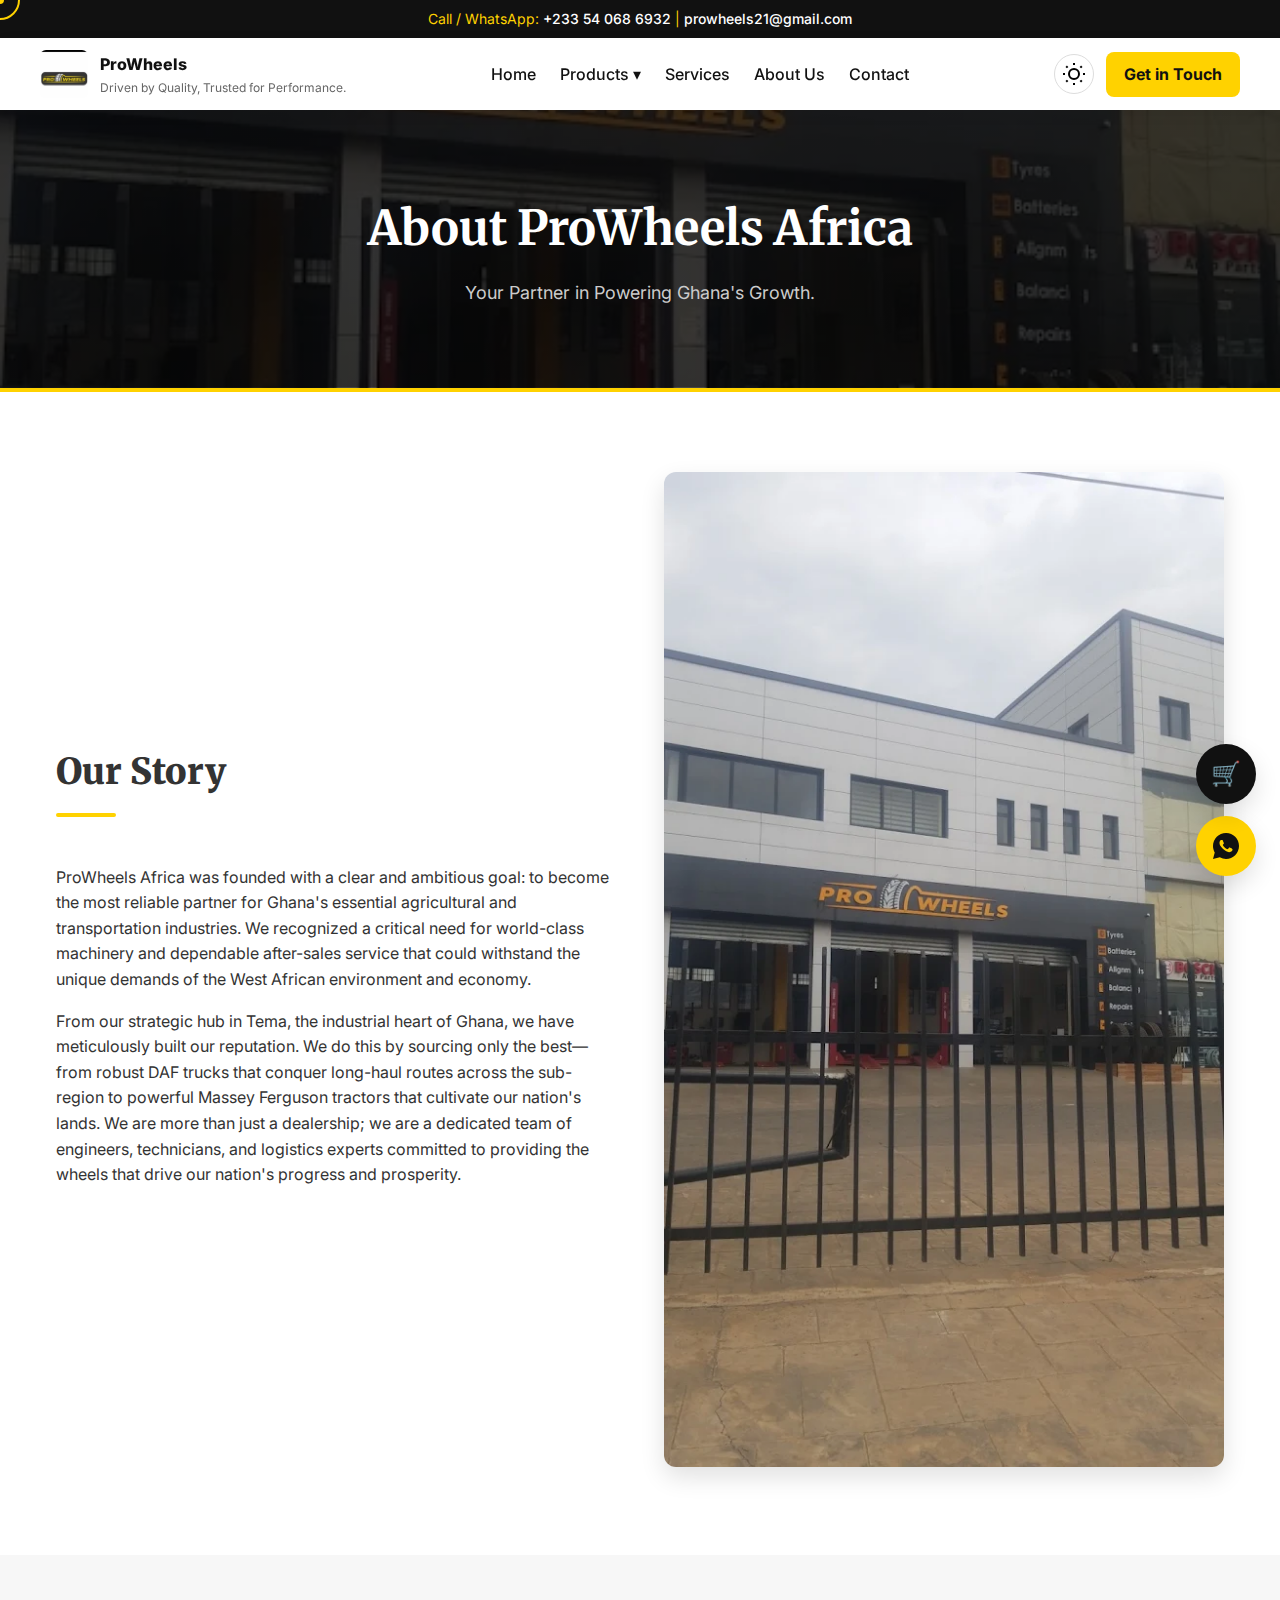
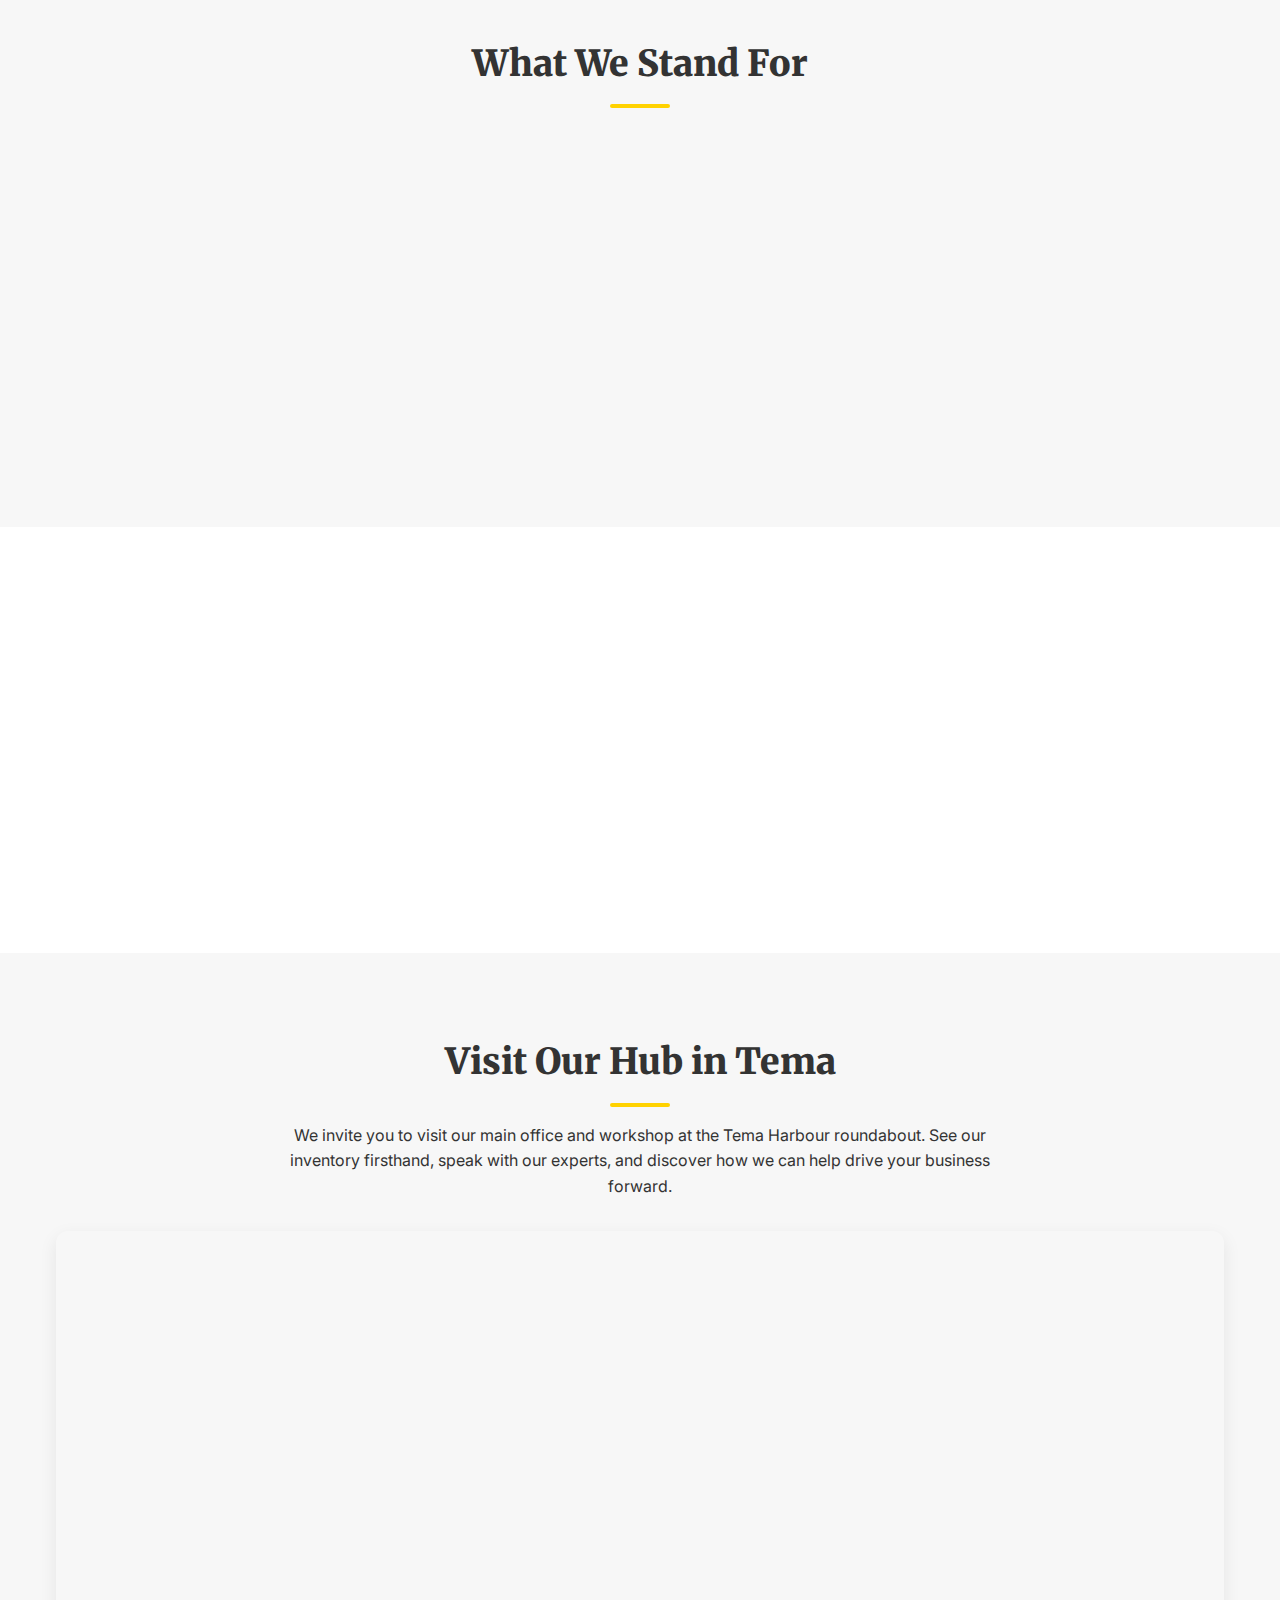
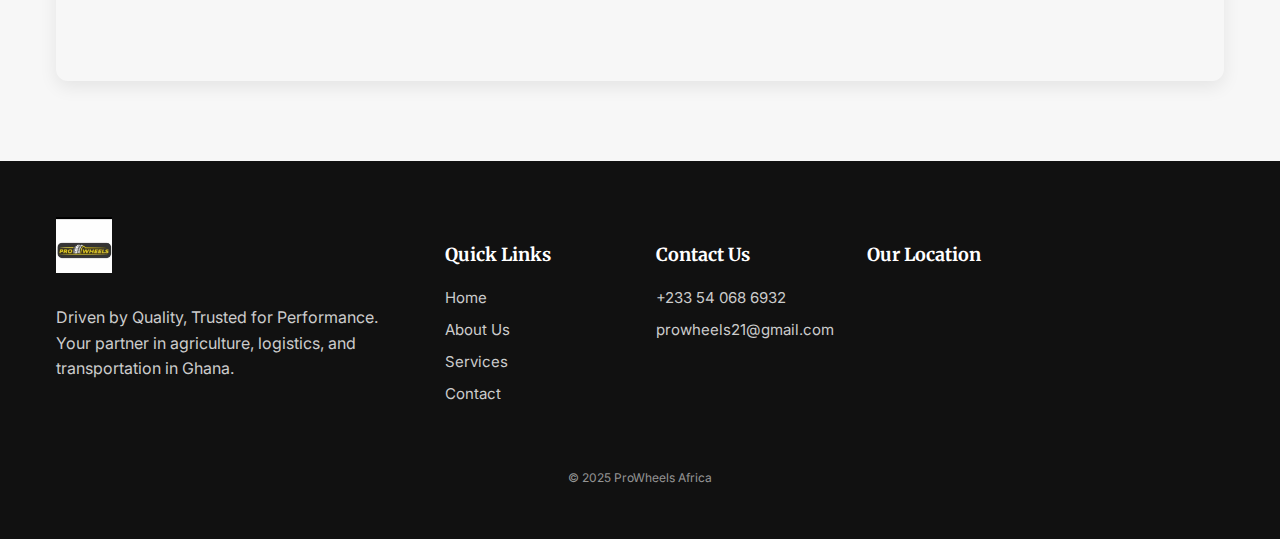
<file: about.html>
<!doctype html>
<html lang="en">
<head>
    <meta charset="utf-8">
    <meta name="viewport" content="width=device-width, initial-scale=1">
    <title>About Us — ProWheels Africa</title>
    <meta name="description" content="Learn the story behind ProWheels Africa. Discover our mission, our values, and our commitment to powering Ghana's agriculture and transport industries from our base in Tema.">
    <link rel="icon" type="image/png" href="favicon.png">

    <style>
        /* PROWHEELS - MASTER STYLESHEET (EMBEDDED) */
        @import url('https://fonts.googleapis.com/css2?family=Inter:wght@400;500;700;800&family=Merriweather:wght@700;900&display=swap');

        :root {
            --yellow: #ffd200;
            --black: #111111;
            --light-grey: #f7f7f7;
            --text-color: #333;
            --card-radius: 12px;
            --shadow: 0 6px 18px rgba(0, 0, 0, 0.08);
            --shadow-hover: 0 10px 24px rgba(0, 0, 0, 0.12);
            --font-heading: 'Merriweather', serif;
            --font-body: 'Inter', sans-serif;
        }
        * { box-sizing: border-box; }
        html, body { margin: 0; padding: 0; font-family: var(--font-body); color: var(--text-color); background-color: #fff; line-height: 1.6; scroll-behavior: smooth; }
        a { color: var(--black); text-decoration: none; transition: color 0.2s ease-in-out; }
        .container { max-width: 1200px; margin: 0 auto; padding: 0 16px; }

        /* Header & Navigation */
        .topbar { background: var(--black); color: var(--yellow); padding: 8px 16px; font-size: 14px; text-align: center; }
        .topbar a { color: #fff; font-weight: 500; }
        header { position: sticky; top: 0; z-index: 1000; background: #ffffff; box-shadow: 0 4px 14px rgba(0, 0, 0, 0.06); transition: padding 0.4s ease, background-color 0.3s ease; }
        header .nav { display: flex; align-items: center; justify-content: space-between; padding: 12px 0; }
        .brand { display: flex; align-items: center; gap: 12px; }
        .brand img { height: 48px; width: 48px; border-radius: 6px; transition: height 0.4s ease, width 0.4s ease; }
        .brand-name { font-weight: 800; color: var(--black); }
        .brand-tagline { font-size: 12px; color: #666; }
        nav ul { display: flex; gap: 24px; align-items: center; list-style: none; margin: 0; padding: 0; }
        nav li { position: relative; }
        nav a { font-weight: 500; position: relative; padding: 8px 0; }
        nav a::after { content: ''; position: absolute; bottom: 0; left: 0; width: 0; height: 2px; background-color: var(--yellow); transition: width 0.3s ease; }
        nav a:hover::after { width: 100%; }
        .dropdown { background: #fff; border-radius: 8px; box-shadow: var(--shadow); position: absolute; top: 45px; left: -16px; min-width: 240px; padding: 8px; opacity: 0; visibility: hidden; transform: translateY(10px); transition: opacity 0.2s ease, transform 0.2s ease, visibility 0.2s; }
        nav li:hover .dropdown { opacity: 1; visibility: visible; transform: translateY(0); }
        .dropdown a { display: block; padding: 10px 12px; border-radius: 6px; }
        .dropdown a::after { display: none; }
        .dropdown a:hover { background: var(--light-grey); color: var(--black); }
        .header-actions { display: flex; align-items: center; gap: 12px; }
        .cta { background: var(--yellow); color: var(--black); padding: 10px 18px; border-radius: 8px; font-weight: 700; transition: transform 0.2s ease, box-shadow 0.2s ease; }
        .cta:hover { transform: translateY(-2px); box-shadow: var(--shadow-hover); }

        /* Page Hero */
        .page-hero { padding: 80px 0; background-color: var(--black); color: #fff; text-align: center; position: relative; background-image: linear-gradient(rgba(0,0,0,0.7), rgba(0,0,0,0.7)), url('prowheelsimage.webp'); background-size: cover; background-position: center; border-bottom: 4px solid var(--yellow); }
        .page-hero h1 { font-family: var(--font-heading); font-size: 48px; color: #fff; margin: 0 0 12px; }
        .page-hero p { font-size: 18px; color: #ccc; max-width: 600px; margin: 0 auto; }
        
        /* Sections, Grids & Cards */
        .section { padding: 80px 0; }
        .section-highlight { background-color: var(--light-grey); }
        .section h2 { font-family: var(--font-heading); font-weight: 900; margin: 0 0 48px; text-align: center; font-size: 36px; position: relative; }
        .section h2::after { content: ''; display: block; width: 60px; height: 4px; background: var(--yellow); margin: 12px auto 0; border-radius: 2px; }
        .grid { display: grid; grid-template-columns: repeat(auto-fit, minmax(320px, 1fr)); gap: 24px; }
        .card { background: #fff; border-radius: var(--card-radius); box-shadow: var(--shadow); overflow: hidden; display: flex; flex-direction: column; }
        .card .body { padding: 24px; text-align: center; }
        .card h3 { font-family: var(--font-heading); margin: 0 0 8px; font-size: 20px; }
        
        /* Specific Section Styles */
        .about-grid { display: grid; grid-template-columns: 1fr 1fr; gap: 48px; align-items: center; }
        .about-grid h2 { text-align: left; }
        .about-grid h2::after { margin: 12px 0 0; }
        .about-grid img { width: 100%; border-radius: var(--card-radius); box-shadow: var(--shadow-hover); }
        .team-section { max-width: 800px; text-align: center; margin: auto; }
        .map-section { padding: 0 !important; overflow: hidden; height: 450px; margin-top: 24px; border-radius: var(--card-radius); box-shadow: var(--shadow); }
        .map-section iframe { width: 100%; height: 100%; border: none; }

        /* Footer & Floating Elements */
        .float-wa, .float-cart { position: fixed; right: 24px; width: 60px; height: 60px; border-radius: 50%; display: flex; align-items: center; justify-content: center; box-shadow: var(--shadow-hover); z-index: 900; transition: transform 0.2s ease; }
        .float-wa { bottom: 24px; background: var(--yellow); }
        .float-cart { bottom: 96px; background: var(--black); color: #fff; font-size: 24px; }
        .float-wa:hover, .float-cart:hover { transform: scale(1.1); }
        footer { background: var(--black); color: #ccc; padding: 56px 0 40px; }
        .footer-grid { display: grid; grid-template-columns: 2fr 1fr 1fr 2fr; align-items: start; gap: 32px; }
        footer a { color: #ccc; font-size: 15px; }
        footer a:hover { color: var(--yellow); }
        footer h4 { color: #fff; font-family: var(--font-heading); margin-bottom: 16px; font-size: 18px; }
        .footer-logo { height: 56px; margin-bottom: 8px; }
        .footer-links div, .footer-contact div { display: flex; flex-direction: column; gap: 8px; }
        .copyright { font-size: 12px; margin-top: 24px; opacity: 0.7; grid-column: 1 / -1; text-align: center; }
        .footer-map a { display: block; border-radius: var(--card-radius); overflow: hidden; box-shadow: var(--shadow); transition: transform 0.3s ease, box-shadow 0.3s ease; }
        .footer-map a:hover { transform: translateY(-5px); box-shadow: var(--shadow-hover); }
        .footer-map img { display: block; width: 100%; height: auto; }

        /* Dark Mode */
        .dark-mode-toggle { background: none; border: 1px solid #ddd; border-radius: 50%; cursor: pointer; width: 40px; height: 40px; display: flex; align-items: center; justify-content: center; padding: 0; transition: background-color 0.3s ease, border-color 0.3s ease; }
        .dark-mode-toggle:hover { background-color: var(--light-grey); }
        .dark-mode-toggle .moon-icon { display: none; }
        .dark-mode-toggle .sun-icon { display: block; }
        body.dark-mode { --light-grey: #1a1a1a; --text-color: #e0e0e0; --shadow: 0 6px 18px rgba(0, 0, 0, 0.4); --shadow-hover: 0 10px 24px rgba(0, 0, 0, 0.6); background-color: #121212; }
        body.dark-mode .dark-mode-toggle .moon-icon { display: block; }
        body.dark-mode .dark-mode-toggle .sun-icon { display: none; }
        body.dark-mode header, body.dark-mode .card { background-color: #1e1e1e; }
        body.dark-mode .brand-name, body.dark-mode a { color: #fff; }
        body.dark-mode a:hover { color: var(--yellow); }
        body.dark-mode .brand-tagline { color: #888; }
        body.dark-mode .dropdown { background-color: #2a2a2a; }
        body.dark-mode .dropdown a:hover { background-color: #333; }
        body.dark-mode .section-highlight, body.dark-mode .page-hero { background-color: #101010; }
        body.dark-mode footer { background-color: #0a0a0a; }
        body.dark-mode .page-hero { background-image: linear-gradient(rgba(0,0,0,0.8), rgba(0,0,0,0.8)), url('prowheelsimage.webp'); }

        /* Advanced JS Features Styling */
        header.scrolled { box-shadow: 0 6px 20px rgba(0, 0, 0, 0.1); padding-top: 5px; padding-bottom: 5px; }
        header.scrolled .brand img { height: 40px; width: 40px; }
        body.dark-mode header.scrolled { background-color: #1e1e1e; }
        .cursor { position: fixed; border-radius: 50%; pointer-events: none; z-index: 9999; transition: transform 0.2s ease-out, opacity 0.3s ease; }
        .cursor-dot { width: 8px; height: 8px; background-color: var(--yellow); left: -4px; top: -4px; }
        .cursor-follower { width: 40px; height: 40px; border: 2px solid var(--yellow); left: -20px; top: -20px; transition: transform 0.4s ease-out, opacity 0.3s ease, width 0.4s ease, height 0.4s ease; }
        body.cursor-grow .cursor-follower { transform: scale(1.5); border-color: rgba(255, 210, 0, 0.5); }
        .back-to-top { position: fixed; bottom: 24px; right: -80px; width: 50px; height: 50px; background-color: var(--yellow); color: var(--black); border: none; border-radius: 50%; display: flex; align-items: center; justify-content: center; box-shadow: var(--shadow-hover); cursor: pointer; z-index: 900; opacity: 0; font-size: 24px; transition: opacity 0.4s ease, right 0.5s ease; }
        .back-to-top.show { opacity: 1; right: 24px; }
        .back-to-top:hover { transform: scale(1.1); }
        .animate-on-scroll { opacity: 0; transform: translateY(30px); transition: opacity 0.6s ease-out, transform 0.6s ease-out; }
        .animate-on-scroll.is-visible { opacity: 1; transform: translateY(0); }

        /* Responsive Media Queries */
        @media (max-width: 992px) {
            .about-grid { grid-template-columns: 1fr; }
            .about-grid img { order: -1; margin-bottom: 2rem; }
            .footer-grid { grid-template-columns: 1fr 1fr; }
            .footer-about, .footer-map { grid-column: 1 / -1; }
        }
        @media (max-width: 768px) {
            .section { padding: 64px 0; }
            .section h2, .page-hero h1 { font-size: 32px; }
            header .nav { flex-wrap: wrap; justify-content: space-between; }
            nav { order: 3; width: 100%; margin-top: 16px; }
            nav ul { justify-content: space-around; }
            .footer-grid { grid-template-columns: 1fr; text-align: center; }
        }
        @media (max-width: 480px) {
            .topbar { font-size: 12px; }
            .brand-text { display: none; }
        }
        @media (pointer: coarse) {
          .cursor { display: none; }
        }
    </style>
</head>

<body>
    <div class="topbar">
        <div class="container">Call / WhatsApp: <a href="tel:+233540686932">+233 54 068 6932</a>   |   <a href="mailto:prowheels21@gmail.com">prowheels21@gmail.com</a></div>
    </div>
    <header>
        <div class="container nav">
            <a href="index.html" class="brand">
                <img src="prowheels.jpg" alt="ProWheels logo">
                <div class="brand-text">
                    <div class="brand-name">ProWheels</div>
                    <div class="brand-tagline">Driven by Quality, Trusted for Performance.</div>
                </div>
            </a>
            <nav>
                <ul>
                    <li><a href="index.html">Home</a></li>
                    <li>
                        <a href="#">Products ▾</a>
                        <div class="dropdown">
                            <a href="products/massey-ferguson.html">Massey Ferguson Tractors</a>
                            <a href="products/daf-trucks.html">DAF Trucks</a>
                            <a href="products/semi-trailers.html">Semi-Trailers</a>
                            <a href="products/tyres.html">Tyres</a>
                            <a href="products/batteries.html">Batteries</a>
                            <a href="products/tankers.html">Tankers</a>
                            <a href="products/lubricants.html">Lubricants</a>
                            <a href="products/auto-services.html">Auto Services</a>
                            <a href="products/truck-insurance.html">Truck Insurance</a>
                        </div>
                    </li>
                    <li><a href="services.html">Services</a></li>
                    <li><a href="about.html">About Us</a></li>
                    <li><a href="contact.html">Contact</a></li>
                </ul>
            </nav>
            <div class="header-actions">
                <button id="dark-mode-toggle" class="dark-mode-toggle" aria-label="Toggle dark mode">
                    <svg class="sun-icon" width="24" height="24" viewBox="0 0 24 24" fill="none" stroke="currentColor" stroke-width="2"><circle cx="12" cy="12" r="5"></circle><line x1="12" y1="1" x2="12" y2="3"></line><line x1="12" y1="21" x2="12" y2="23"></line><line x1="4.22" y1="4.22" x2="5.64" y2="5.64"></line><line x1="18.36" y1="18.36" x2="19.78" y2="19.78"></line><line x1="1" y1="12" x2="3" y2="12"></line><line x1="21" y1="12" x2="23" y2="12"></line><line x1="4.22" y1="19.78" x2="5.64" y2="18.36"></line><line x1="18.36" y1="5.64" x2="19.78" y2="4.22"></line></svg>
                    <svg class="moon-icon" width="24" height="24" viewBox="0 0 24 24" fill="none" stroke="currentColor" stroke-width="2"><path d="M21 12.79A9 9 0 1 1 11.21 3 7 7 0 0 0 21 12.79z"></path></svg>
                </button>
                <a class="cta" href="contact.html">Get in Touch</a>
            </div>
        </div>
    </header>

    <main>
        <section class="page-hero">
            <div class="container">
                <h1>About ProWheels Africa</h1>
                <p>Your Partner in Powering Ghana's Growth.</p>
            </div>
        </section>

        <section class="section">
            <div class="container">
                <div class="about-grid">
                    <div>
                        <h2>Our Story</h2>
                        <p>ProWheels Africa was founded with a clear and ambitious goal: to become the most reliable partner for Ghana's essential agricultural and transportation industries. We recognized a critical need for world-class machinery and dependable after-sales service that could withstand the unique demands of the West African environment and economy.</p>
                        <p>From our strategic hub in Tema, the industrial heart of Ghana, we have meticulously built our reputation. We do this by sourcing only the best—from robust DAF trucks that conquer long-haul routes across the sub-region to powerful Massey Ferguson tractors that cultivate our nation's lands. We are more than just a dealership; we are a dedicated team of engineers, technicians, and logistics experts committed to providing the wheels that drive our nation's progress and prosperity.</p>
                    </div>
                    <div>
                        <img src="prowheelsimage.webp" alt="ProWheels office front with trucks">
                    </div>
                </div>
            </div>
        </section>

        <section class="section section-highlight">
            <div class="container">
                <h2>What We Stand For</h2>
                <div class="grid">
                    <article class="card">
                        <div class="body">
                            <h3>🏆 Quality First</h3>
                            <p>We only partner with globally recognized brands known for their durability, efficiency, and performance. Every product we sell and every service we perform is held to the highest international standard, ensuring you get the best value for your investment.</p>
                        </div>
                    </article>

                    <article class="card">
                        <div class="body">
                            <h3>🤝 Customer Partnership</h3>
                            <p>Your success is our success. We work closely with you to understand your operational needs, offering tailored solutions, flexible payment options, and dedicated long-term support to help your business thrive and expand.</p>
                        </div>
                    </article>

                    <article class="card">
                        <div class="body">
                            <h3>🔧 Local Expertise</h3>
                            <p>Our team of certified technicians and sales experts possess deep, practical knowledge of the local landscape. We provide on-the-ground advice and service that is perfectly suited for Ghana's roads, climate, and industrial conditions.</p>
                        </div>
                    </article>
                </div>
            </div>
        </section>

        <section class="section">
            <div class="container team-section">
                <h2>Meet Our Expert Team</h2>
                <p>The strength of ProWheels Africa lies in our people. Our team is a dedicated group of certified technicians, experienced logistics professionals, and friendly customer service experts based right here in Accra and Tema. We are passionate about heavy machinery and are united by a common goal: to provide you with unparalleled service and support. When you work with ProWheels, you're not just buying a product; you're gaining a local partner that has your back, day in and day out.</p>
            </div>
        </section>

        <section id="location" class="section section-highlight">
            <div class="container">
                <h2>Visit Our Hub in Tema</h2>
                <p style="text-align: center; max-width: 700px; margin: -2rem auto 2rem auto;">We invite you to visit our main office and workshop at the Tema Harbour roundabout. See our inventory firsthand, speak with our experts, and discover how we can help drive your business forward.</p>
                <div class="map-section">
                   <iframe
        src="https://www.google.com/maps?q=Harbor+roundabout,+Community+1,+Tema,+Ghana&output=embed"
    width="100%" height="100%"
    style="border:0;" loading="lazy" allowfullscreen>
  </iframe>
        </section>
    </main>
    
    <footer>
        <div class="container">
            <div class="footer-grid">
                <div class="footer-about">
                   <img src="prowheels.jpg" alt="ProWheels" class="footer-logo">
                    <p>Driven by Quality, Trusted for Performance. Your partner in agriculture, logistics, and transportation in Ghana.</p>
                </div>
                <div class="footer-links">
                    <h4>Quick Links</h4>
                    <div>
                        <a href="index.html">Home</a>
                        <a href="about.html">About Us</a>
                        <a href="services.html">Services</a>
                        <a href="contact.html">Contact</a>
                    </div>
                </div>
                <div class="footer-contact">
                    <h4>Contact Us</h4>
                    <div>
                        <a href="tel:+233540686932">+233 54 068 6932</a>
                        <a href="mailto:prowheels21@gmail.com">prowheels21@gmail.com</a>
                    </div>
                </div>
                <div class="footer-map">
                    <h4>Our Location</h4>
                    <iframe
    src="https://www.google.com/maps?q=Harbor+roundabout,+Community+1,+Tema,+Ghana&output=embed"
    width="100%" height="100%"
    style="border:0;" loading="lazy" allowfullscreen>
  </iframe>
                </div>
            </div>
            <p class="copyright">© 2025 ProWheels Africa</p>
        </div>
    </footer>
    
    <a class="float-wa" href="https://wa.me/233540686932" target="_blank" aria-label="WhatsApp">
        <svg width="26" height="26" viewBox="0 0 24 24" fill="none"><path d="M20.52 3.48A11.94 11.94 0 0 0 12 0C5.373 0 .001 5.373 0 12c0 2.117.553 4.175 1.6 5.99L0 24l6.28-1.64A11.94 11.94 0 0 0 12 24c6.627 0 12-5.373 12-12 0-3.194-1.247-6.19-3.48-8.52z" fill="#111" /><path d="M17.472 14.382c-.297-.149-1.758-.867-2.03-.967-.273-.099-.472-.149-.672.149-.198.297-.768.966-.942 1.164-.173.198-.347.223-.644.074-.297-.149-1.255-.462-2.39-1.475-.883-.788-1.48-1.761-1.653-2.059-.173-.297-.018-.458.13-.606.133-.131.297-.347.446-.52.149-.174.198-.298.298-.496.099-.198.05-.371-.025-.52-.074-.148-.672-1.62-.921-2.218-.242-.583-.487-.503-.672-.512l-.573-.01c-.198 0-.52.074-.792.372s-1.04 1.018-1.04 2.479 1.063 2.876 1.213 3.074c.149.198 2.095 3.2 5.077 4.487 2.982 1.288 2.982.858 3.517.806.537-.049 1.758-.717 2.006-1.406.248-.688.248-1.279.173-1.406-.074-.124-.272-.198-.57-.347z" fill="#ffd200" /></svg>
    </a>
    <a class="float-cart" href="cart.html" aria-label="Cart">🛒</a>
    <div class="back-to-top" aria-label="Go to top of page">&#8593;</div>

    <script>
        document.addEventListener('DOMContentLoaded', () => {
            // Theme Management
            const initThemeToggle = () => {
                const toggleButton = document.getElementById('dark-mode-toggle');
                if (!toggleButton) return;
                const prefersDark = window.matchMedia('(prefers-color-scheme: dark)').matches;
                let currentTheme = localStorage.getItem('prowheels-theme') || (prefersDark ? 'dark' : 'light');
                const applyTheme = (theme) => document.body.classList.toggle('dark-mode', theme === 'dark');
                applyTheme(currentTheme);
                toggleButton.addEventListener('click', () => {
                    currentTheme = document.body.classList.contains('dark-mode') ? 'light' : 'dark';
                    localStorage.setItem('prowheels-theme', currentTheme);
                    applyTheme(currentTheme);
                });
            };

            // Sticky Header
            const initStickyHeader = () => {
                const header = document.querySelector('header');
                if (!header) return;
                window.addEventListener('scroll', () => header.classList.toggle('scrolled', window.scrollY > 50), { passive: true });
            };

            // Custom Cursor
            const initCustomCursor = () => {
                const cursorDot = document.createElement('div');
                cursorDot.className = 'cursor cursor-dot';
                document.body.appendChild(cursorDot);
                const cursorFollower = document.createElement('div');
                cursorFollower.className = 'cursor cursor-follower';
                document.body.appendChild(cursorFollower);
                window.addEventListener('mousemove', e => {
                    requestAnimationFrame(() => {
                        cursorDot.style.transform = `translate3d(${e.clientX}px, ${e.clientY}px, 0)`;
                        cursorFollower.style.transform = `translate3d(${e.clientX}px, ${e.clientY}px, 0)`;
                    });
                });
                const interactiveElements = document.querySelectorAll('a, button, .card');
                interactiveElements.forEach(el => {
                    el.addEventListener('mouseenter', () => document.body.classList.add('cursor-grow'));
                    el.addEventListener('mouseleave', () => document.body.classList.remove('cursor-grow'));
                });
            };

            // Scroll Effects
            const initScrollEffects = () => {
                const backToTopButton = document.querySelector('.back-to-top');
                if (backToTopButton) {
                    backToTopButton.addEventListener('click', () => window.scrollTo({ top: 0, behavior: 'smooth' }));
                    window.addEventListener('scroll', () => backToTopButton.classList.toggle('show', window.scrollY > window.innerHeight), { passive: true });
                }
                const animatedElements = document.querySelectorAll('.card, .about-grid > div, .team-section');
                if ('IntersectionObserver' in window) {
                    const observer = new IntersectionObserver((entries) => {
                        entries.forEach(entry => {
                            if (entry.isIntersecting) {
                                entry.target.classList.add('is-visible');
                                observer.unobserve(entry.target);
                            }
                        });
                    }, { threshold: 0.1 });
                    animatedElements.forEach(el => {
                        el.classList.add('animate-on-scroll');
                        observer.observe(el);
                    });
                }
            };
            
            // --- Initialize All Scripts ---
            initThemeToggle();
            initStickyHeader();
            initCustomCursor();
            initScrollEffects();
        });
    </script>
</body>
</html>
</file>
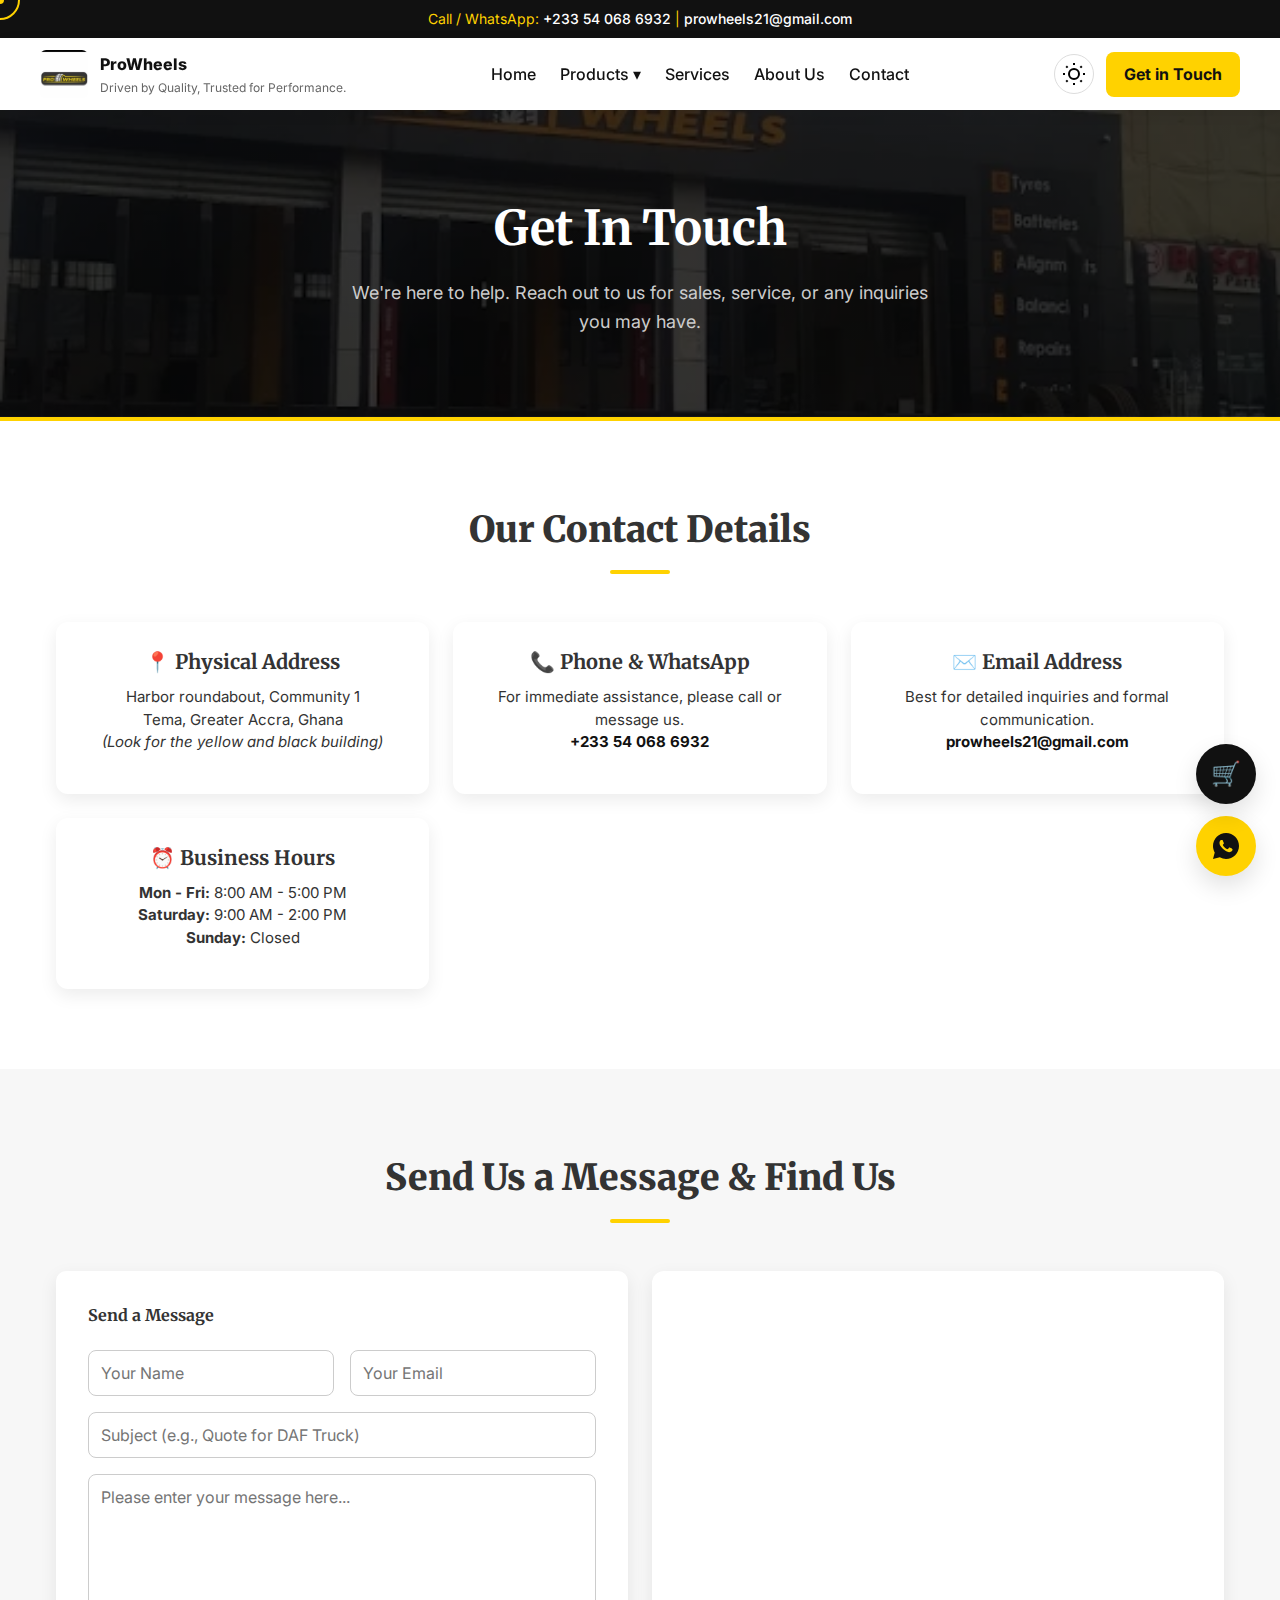
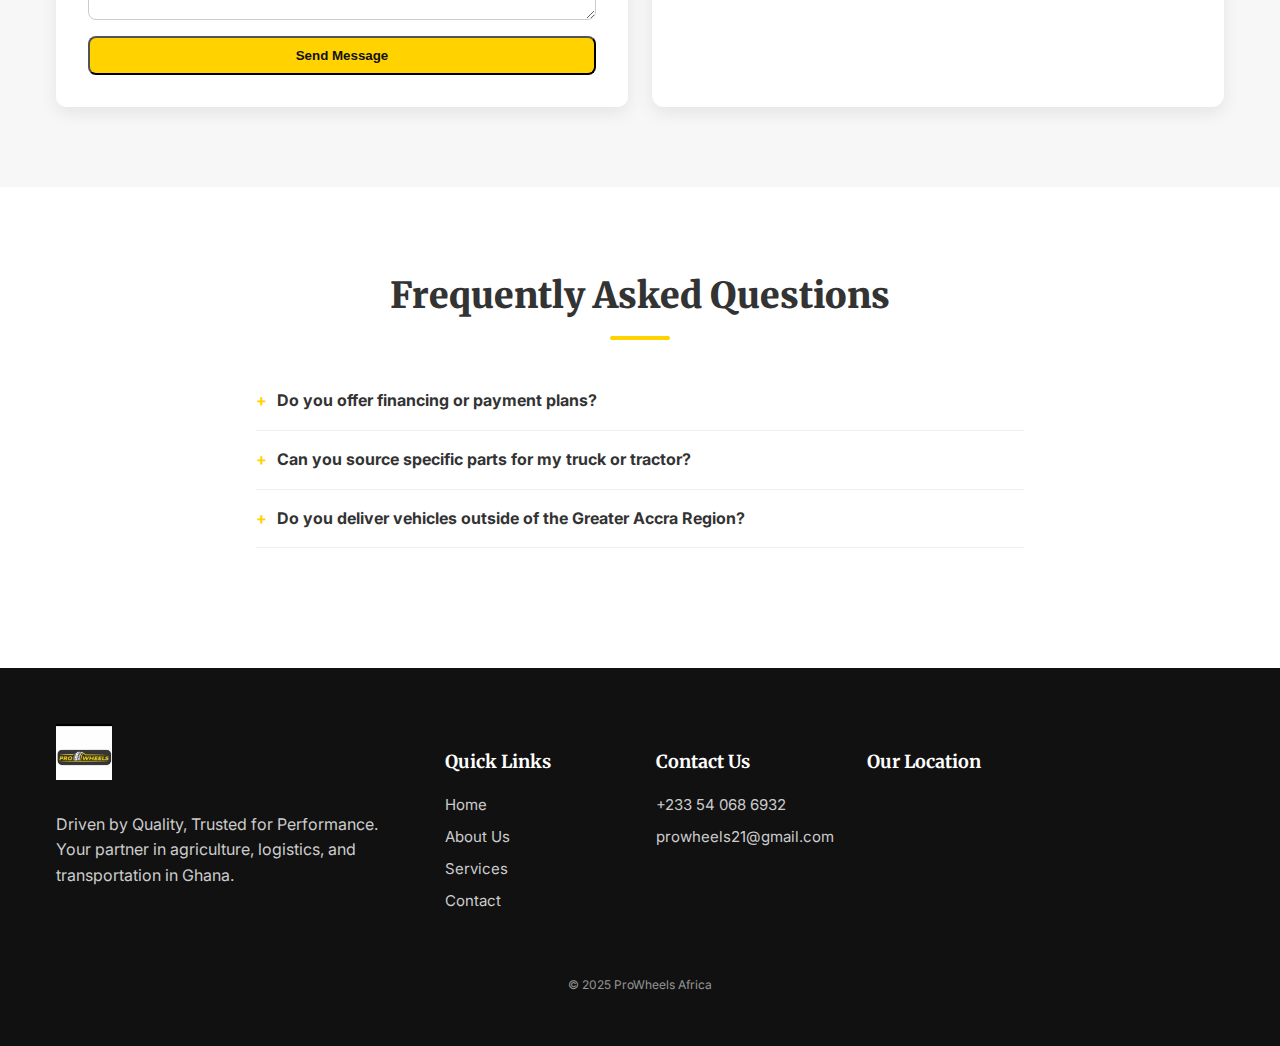
<file: contact.html>
<!doctype html>
<html lang="en">
<head>
    <meta charset="utf-8">
    <meta name="viewport" content="width=device-width, initial-scale=1">
    
    <title>Contact Us — ProWheels Africa</title>
    <meta name="description" content="Get in touch with ProWheels in Tema, Ghana. Contact us for sales, service, and support for trucks, tractors, and tyres. Find our address, phone number, and business hours.">

    <link rel="icon" type="image/png" href="favicon.png">
    
    <link rel="stylesheet" href="style.css">

</head>

<body class="contact-page">
    <div class="topbar">
        <div class="container">Call / WhatsApp: <a href="tel:+233540686932">+233 54 068 6932</a>   |   <a href="mailto:prowheels21@gmail.com">prowheels21@gmail.com</a></div>
    </div>
    <header>
        <div class="container nav">
            <a href="index.html" class="brand">
                <img src="prowheels.jpg" alt="ProWheels logo">
                <div class="brand-text">
                    <div class="brand-name">ProWheels</div>
                    <div class="brand-tagline">Driven by Quality, Trusted for Performance.</div>
                </div>
            </a>
            <nav>
                <ul>
                    <li><a href="index.html">Home</a></li>
                    <li>
                        <a href="#">Products ▾</a>
                        <div class="dropdown">
                            <a href="products/massey-ferguson.html">Massey Ferguson Tractors</a>
                            <a href="products/daf-trucks.html">DAF Trucks</a>
                            <a href="products/semi-trailers.html">Semi-Trailers</a>
                            <a href="products/tyres.html">Tyres</a>
                            <a href="products/batteries.html">Batteries</a>
                            <a href="products/tankers.html">Tankers</a>
                            <a href="products/lubricants.html">Lubricants</a>
                            <a href="products/auto-services.html">Auto Services</a>
                            <a href="products/truck-insurance.html">Truck Insurance</a>
                        </div>
                    </li>
                    <li><a href="services.html">Services</a></li>
                    <li><a href="about.html">About Us</a></li>
                    <li><a href="contact.html">Contact</a></li>
                </ul>
            </nav>
            <div class="header-actions">
                <button id="dark-mode-toggle" class="dark-mode-toggle" aria-label="Toggle dark mode">
                    <svg class="sun-icon" width="24" height="24" viewBox="0 0 24 24" fill="none" stroke="currentColor" stroke-width="2"><circle cx="12" cy="12" r="5"></circle><line x1="12" y1="1" x2="12" y2="3"></line><line x1="12" y1="21" x2="12" y2="23"></line><line x1="4.22" y1="4.22" x2="5.64" y2="5.64"></line><line x1="18.36" y1="18.36" x2="19.78" y2="19.78"></line><line x1="1" y1="12" x2="3" y2="12"></line><line x1="21" y1="12" x2="23" y2="12"></line><line x1="4.22" y1="19.78" x2="5.64" y2="18.36"></line><line x1="18.36" y1="5.64" x2="19.78" y2="4.22"></line></svg>
                    <svg class="moon-icon" width="24" height="24" viewBox="0 0 24 24" fill="none" stroke="currentColor" stroke-width="2"><path d="M21 12.79A9 9 0 1 1 11.21 3 7 7 0 0 0 21 12.79z"></path></svg>
                </button>
                <a class="cta" href="contact.html">Get in Touch</a>
            </div>
        </div>
    </header>

    <main>
        <section class="page-hero">
            <div class="container">
                <h1>Get In Touch</h1>
                <p>We're here to help. Reach out to us for sales, service, or any inquiries you may have.</p>
            </div>
        </section>

        <section class="section">
            <div class="container">
                <h2>Our Contact Details</h2>
                <div class="grid">
                    <article class="card" style="text-align: center;">
                        <div class="body">
                            <h3>📍 Physical Address</h3>
                            <p>Harbor roundabout, Community 1<br>Tema, Greater Accra, Ghana<br><em>(Look for the yellow and black building)</em></p>
                        </div>
                    </article>

                    <article class="card" style="text-align: center;">
                        <div class="body">
                            <h3>📞 Phone & WhatsApp</h3>
                            <p>For immediate assistance, please call or message us.<br><a href="tel:+233540686932" style="font-weight: bold;">+233 54 068 6932</a></p>
                        </div>
                    </article>

                    <article class="card" style="text-align: center;">
                        <div class="body">
                            <h3>✉️ Email Address</h3>
                            <p>Best for detailed inquiries and formal communication.<br><a href="mailto:prowheels21@gmail.com" style="font-weight: bold;">prowheels21@gmail.com</a></p>
                        </div>
                    </article>

                    <article class="card" style="text-align: center;">
                        <div class="body">
                            <h3>⏰ Business Hours</h3>
                            <p><strong>Mon - Fri:</strong> 8:00 AM - 5:00 PM<br><strong>Saturday:</strong> 9:00 AM - 2:00 PM<br><strong>Sunday:</strong> Closed</p>
                        </div>
                    </article>
                </div>
            </div>
        </section>

        <section id="contact-form" class="section section-highlight">
            <div class="container">
                <h2>Send Us a Message & Find Us</h2>
                <div class="contact-grid">
                    <div class="contact-card">
                        <h4>Send a Message</h4>
                        <form class="contact-form" action="https://formspree.io/f/xqaylavv" method="POST">
                            <div class="form-row">
                                <input class="form-input" type="text" name="name" required placeholder="Your Name">
                                <input class="form-input" type="email" name="email" required placeholder="Your Email">
                            </div>
                            <input class="form-input" type="text" name="subject" required placeholder="Subject (e.g., Quote for DAF Truck)">
                            <textarea class="form-textarea" name="message" required placeholder="Please enter your message here..." rows="6"></textarea>
                            <button class="cta" type="submit" style="width: 100%;">Send Message</button>
                        </form>
                    </div>
                    <div class="map contact-card">
                        <iframe
    src="https://www.google.com/maps?q=Harbor+roundabout,+Community+1,+Tema,+Ghana&output=embed"
    width="100%" height="100%"
    style="border:0;" loading="lazy" allowfullscreen>
  </iframe>
                </div>
            </div>
        </section>

        <section class="section">
            <div class="container" style="max-width: 800px; margin: auto;">
                <h2>Frequently Asked Questions</h2>
                <details>
                    <summary>Do you offer financing or payment plans?</summary>
                    <p>We understand that investing in heavy machinery is a significant commitment. We offer flexible payment options and can connect you with trusted financial partners to discuss financing for large purchases. Please contact our sales team to learn more.</p>
                </details>
                <details>
                    <summary>Can you source specific parts for my truck or tractor?</summary>
                    <p>Yes. With our extensive network of suppliers across Europe and Asia, we are well-equipped to source genuine and high-quality replacement parts for DAF, Massey Ferguson, and other major brands. Let us know what you need, and we'll handle the logistics.</p>
                </details>
                <details>
                    <summary>Do you deliver vehicles outside of the Greater Accra Region?</summary>
                    <p>Absolutely. We can arrange for the safe and secure delivery of any vehicle or heavy equipment to all regions across Ghana. Delivery costs and timelines will be discussed and agreed upon at the time of purchase.</p>
                </details>
            </div>
        </section>
    </main>
    
    <footer>
        <div class="container">
            <div class="footer-grid">
                <div class="footer-about">
                    <img src="prowheels.jpg" alt="ProWheels" class="footer-logo">
                    <p>Driven by Quality, Trusted for Performance. Your partner in agriculture, logistics, and transportation in Ghana.</p>
                </div>
                <div class="footer-links">
                    <h4>Quick Links</h4>
                    <div>
                        <a href="index.html">Home</a>
                        <a href="about.html">About Us</a>
                        <a href="services.html">Services</a>
                        <a href="contact.html">Contact</a>
                    </div>
                </div>
                <div class="footer-contact">
                    <h4>Contact Us</h4>
                    <div>
                        <a href="tel:+233540686932">+233 54 068 6932</a>
                        <a href="mailto:prowheels21@gmail.com">prowheels21@gmail.com</a>
                    </div>
                </div>
                <div class="footer-map">
                    <h4>Our Location</h4>
                   <iframe
    src="https://www.google.com/maps?q=Harbor+roundabout,+Community+1,+Tema,+Ghana&output=embed"
    width="100%" height="100%"
    style="border:0;" loading="lazy" allowfullscreen>
  </iframe>
                </div>
            </div>
            <p class="copyright">© 2025 ProWheels Africa</p>
        </div>
    </footer>
    
    <a class="float-wa" href="https://wa.me/233540686932" target="_blank" aria-label="WhatsApp">
        <svg width="26" height="26" viewBox="0 0 24 24" fill="none"><path d="M20.52 3.48A11.94 11.94 0 0 0 12 0C5.373 0 .001 5.373 0 12c0 2.117.553 4.175 1.6 5.99L0 24l6.28-1.64A11.94 11.94 0 0 0 12 24c6.627 0 12-5.373 12-12 0-3.194-1.247-6.19-3.48-8.52z" fill="#111" /><path d="M17.472 14.382c-.297-.149-1.758-.867-2.03-.967-.273-.099-.472-.149-.672.149-.198.297-.768.966-.942 1.164-.173.198-.347.223-.644.074-.297-.149-1.255-.462-2.39-1.475-.883-.788-1.48-1.761-1.653-2.059-.173-.297-.018-.458.13-.606.133-.131.297-.347.446-.52.149-.174.198-.298.298-.496.099-.198.05-.371-.025-.52-.074-.148-.672-1.62-.921-2.218-.242-.583-.487-.503-.672-.512l-.573-.01c-.198 0-.52.074-.792.372s-1.04 1.018-1.04 2.479 1.063 2.876 1.213 3.074c.149.198 2.095 3.2 5.077 4.487 2.982 1.288 2.982.858 3.517.806.537-.049 1.758-.717 2.006-1.406.248-.688.248-1.279.173-1.406-.074-.124-.272-.198-.57-.347z" fill="#ffd200" /></svg>
    </a>
    <a class="float-cart" href="cart.html" aria-label="Cart">🛒</a>
    <div class="back-to-top" aria-label="Go to top of page">↑</div>

    <script src="main.js" defer></script>
</body>
</html>
</file>
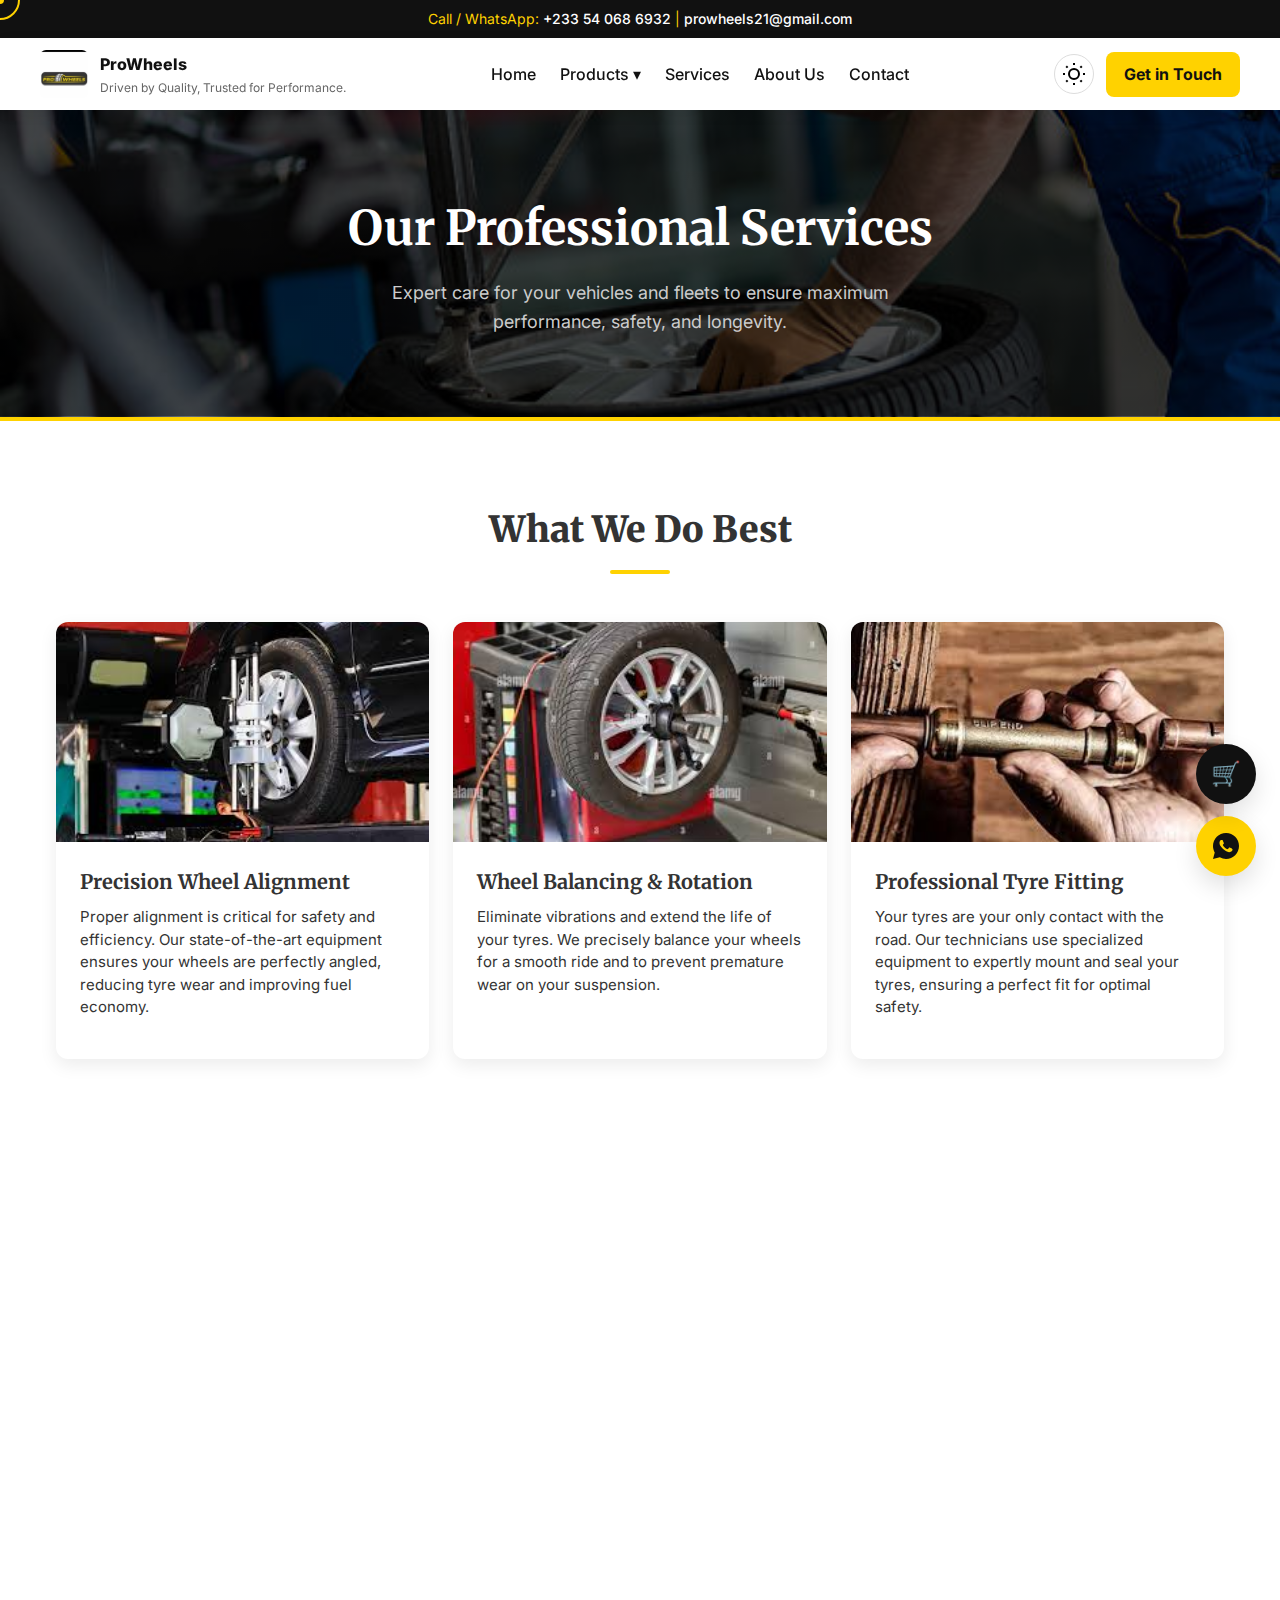
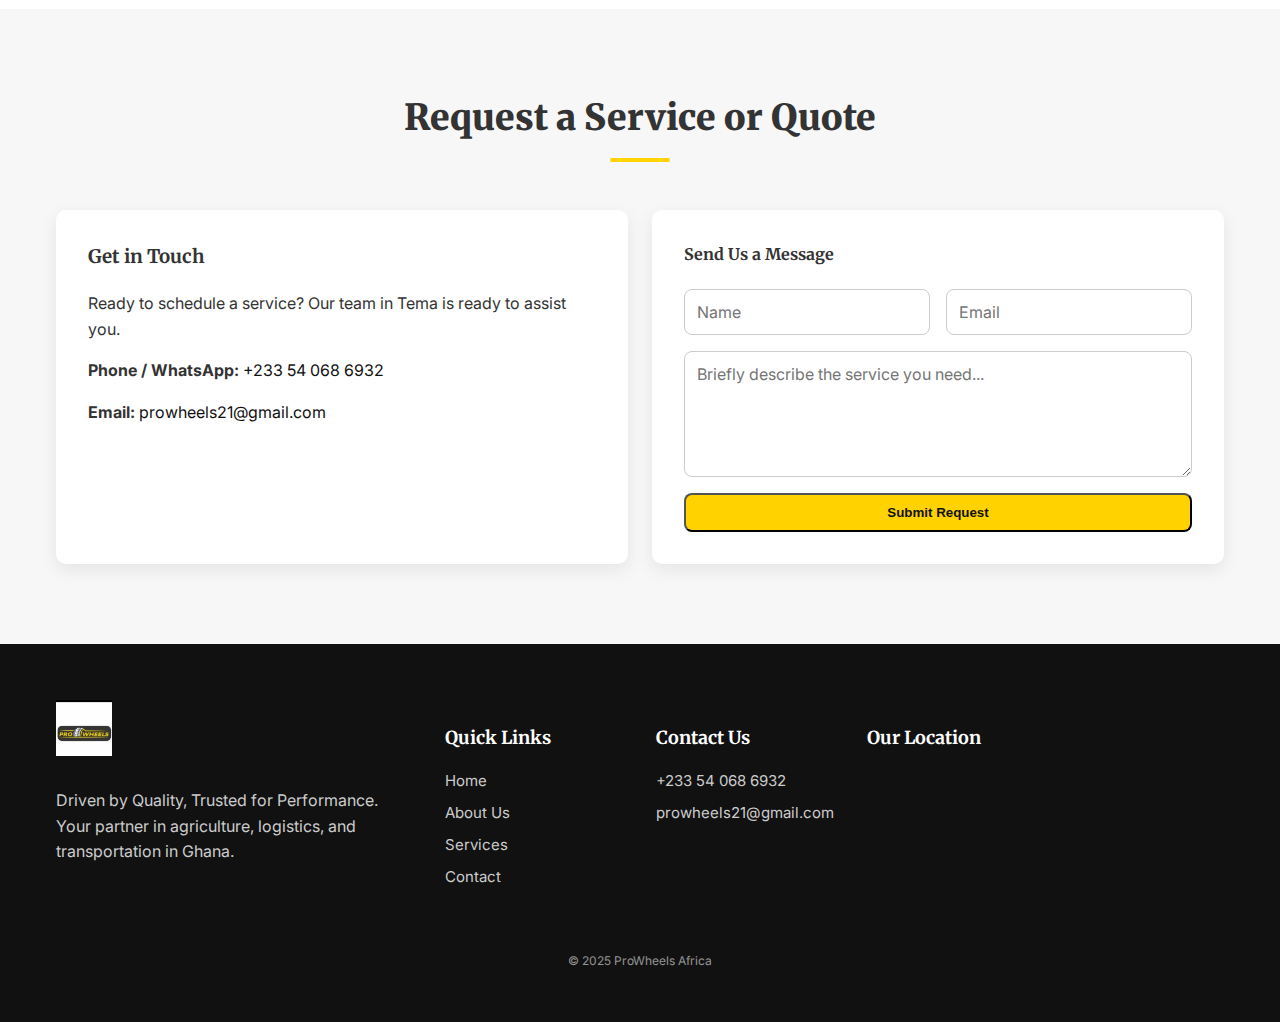
<file: services.html>
<!doctype html>
<html lang="en">
<head>
    <meta charset="utf-8">
    <meta name="viewport" content="width=device-width, initial-scale=1">
    
    <title>Our Services — ProWheels Africa</title>
    <meta name="description" content="Professional auto services in Tema, Ghana. We offer wheel alignment, balancing, tyre fitting, oil changes, AC refills, and complete fleet maintenance solutions.">

    <link rel="icon" type="image/png" href="favicon.png">
    
    <style>
        /* PROWHEELS - MASTER STYLESHEET (EMBEDDED) */
        @import url('https://fonts.googleapis.com/css2?family=Inter:wght@400;500;700;800&family=Merriweather:wght@700;900&display=swap');

        :root {
            --yellow: #ffd200;
            --black: #111111;
            --light-grey: #f7f7f7;
            --text-color: #333;
            --card-radius: 12px;
            --shadow: 0 6px 18px rgba(0, 0, 0, 0.08);
            --shadow-hover: 0 10px 24px rgba(0, 0, 0, 0.12);
            --font-heading: 'Merriweather', serif;
            --font-body: 'Inter', sans-serif;
        }
        * { box-sizing: border-box; }
        html, body { margin: 0; padding: 0; font-family: var(--font-body); color: var(--text-color); background-color: #fff; line-height: 1.6; scroll-behavior: smooth; }
        a { color: var(--black); text-decoration: none; transition: color 0.2s ease-in-out; }
        .container { max-width: 1200px; margin: 0 auto; padding: 0 16px; }

        /* Header & Navigation */
        .topbar { background: var(--black); color: var(--yellow); padding: 8px 16px; font-size: 14px; text-align: center; }
        .topbar a { color: #fff; font-weight: 500; }
        header { position: sticky; top: 0; z-index: 1000; background: #ffffff; box-shadow: 0 4px 14px rgba(0, 0, 0, 0.06); transition: padding 0.4s ease, background-color 0.3s ease; }
        header .nav { display: flex; align-items: center; justify-content: space-between; padding: 12px 0; }
        .brand { display: flex; align-items: center; gap: 12px; }
        .brand img { height: 48px; width: 48px; border-radius: 6px; transition: height 0.4s ease, width 0.4s ease; }
        .brand-name { font-weight: 800; color: var(--black); }
        .brand-tagline { font-size: 12px; color: #666; }
        nav ul { display: flex; gap: 24px; align-items: center; list-style: none; margin: 0; padding: 0; }
        nav li { position: relative; }
        nav a { font-weight: 500; position: relative; padding: 8px 0; }
        nav a::after { content: ''; position: absolute; bottom: 0; left: 0; width: 0; height: 2px; background-color: var(--yellow); transition: width 0.3s ease; }
        nav a:hover::after { width: 100%; }
        .dropdown { background: #fff; border-radius: 8px; box-shadow: var(--shadow); position: absolute; top: 45px; left: -16px; min-width: 240px; padding: 8px; opacity: 0; visibility: hidden; transform: translateY(10px); transition: opacity 0.2s ease, transform 0.2s ease, visibility 0.2s; }
        nav li:hover .dropdown { opacity: 1; visibility: visible; transform: translateY(0); }
        .dropdown a { display: block; padding: 10px 12px; border-radius: 6px; }
        .dropdown a::after { display: none; }
        .dropdown a:hover { background: var(--light-grey); color: var(--black); }
        .header-actions { display: flex; align-items: center; gap: 12px; }
        .cta { background: var(--yellow); color: var(--black); padding: 10px 18px; border-radius: 8px; font-weight: 700; transition: transform 0.2s ease, box-shadow 0.2s ease; }
        .cta:hover { transform: translateY(-2px); box-shadow: var(--shadow-hover); }

        /* Page Hero */
        .page-hero { padding: 80px 0; background-color: var(--black); color: #fff; text-align: center; position: relative; background-image: linear-gradient(rgba(0,0,0,0.7), rgba(0,0,0,0.7)), url('tyreservices.jpg'); background-size: cover; background-position: center; border-bottom: 4px solid var(--yellow); }
        .page-hero h1 { font-family: var(--font-heading); font-size: 48px; color: #fff; margin: 0 0 12px; }
        .page-hero p { font-size: 18px; color: #ccc; max-width: 600px; margin: 0 auto; }
        
        /* Sections, Grids & Cards */
        .section { padding: 80px 0; }
        .section-highlight { background-color: var(--light-grey); }
        .section h2 { font-family: var(--font-heading); font-weight: 900; margin: 0 0 48px; text-align: center; font-size: 36px; position: relative; }
        .section h2::after { content: ''; display: block; width: 60px; height: 4px; background: var(--yellow); margin: 12px auto 0; border-radius: 2px; }
        .grid { display: grid; grid-template-columns: repeat(auto-fit, minmax(320px, 1fr)); gap: 24px; }
        .card { background: #fff; border-radius: var(--card-radius); box-shadow: var(--shadow); overflow: hidden; display: flex; flex-direction: column; transition: transform 0.3s ease, box-shadow 0.3s ease; }
        .card:hover { transform: translateY(-8px); box-shadow: var(--shadow-hover); }
        .card .imgwrap { height: 220px; overflow: hidden; background-color: #eee; }
        .card img { width: 100%; height: 100%; object-fit: cover; transition: transform 0.4s ease; }
        .card:hover img { transform: scale(1.05); }
        .card .body { padding: 24px; flex: 1; display: flex; flex-direction: column; }
        .card h3 { font-family: var(--font-heading); margin: 0 0 8px; font-size: 20px; }
        .card p { flex: 1; margin: 0 0 16px; font-size: 15px; line-height: 1.5; }
        .contact-grid { display: grid; grid-template-columns: 1fr 1fr; gap: 24px; }
        .contact-card { background: #fff; padding: 32px; border-radius: 10px; box-shadow: var(--shadow); height: 100%; }
        .contact-card h3, .contact-card h4 { font-family: var(--font-heading); margin-top: 0; }
        .contact-form { display: flex; flex-direction: column; gap: 16px; }
        .form-row { display: flex; gap: 16px; }
        .form-input, .form-textarea { width: 100%; padding: 12px; border: 1px solid #ccc; border-radius: 8px; font-size: 16px; font-family: var(--font-body); box-sizing: border-box; }
        .form-input:focus, .form-textarea:focus { outline: none; border-color: var(--yellow); box-shadow: 0 0 5px rgba(255, 210, 0, 0.5); }
        
        /* Footer & Floating Elements */
        .float-wa, .float-cart { position: fixed; right: 24px; width: 60px; height: 60px; border-radius: 50%; display: flex; align-items: center; justify-content: center; box-shadow: var(--shadow-hover); z-index: 900; transition: transform 0.2s ease; }
        .float-wa { bottom: 24px; background: var(--yellow); }
        .float-cart { bottom: 96px; background: var(--black); color: #fff; font-size: 24px; }
        .float-wa:hover, .float-cart:hover { transform: scale(1.1); }
        footer { background: var(--black); color: #ccc; padding: 56px 0 40px; }
        .footer-grid { display: grid; grid-template-columns: 2fr 1fr 1fr 2fr; align-items: start; gap: 32px; }
        footer a { color: #ccc; font-size: 15px; }
        footer a:hover { color: var(--yellow); }
        footer h4 { color: #fff; font-family: var(--font-heading); margin-bottom: 16px; font-size: 18px; }
        .footer-logo { height: 56px; margin-bottom: 8px; }
        .footer-links div, .footer-contact div { display: flex; flex-direction: column; gap: 8px; }
        .copyright { font-size: 12px; margin-top: 24px; opacity: 0.7; grid-column: 1 / -1; text-align: center; }
        .footer-map a { display: block; border-radius: var(--card-radius); overflow: hidden; box-shadow: var(--shadow); transition: transform 0.3s ease, box-shadow 0.3s ease; }
        .footer-map a:hover { transform: translateY(-5px); box-shadow: var(--shadow-hover); }
        .footer-map img { display: block; width: 100%; height: auto; }

        /* Dark Mode */
        .dark-mode-toggle { background: none; border: 1px solid #ddd; border-radius: 50%; cursor: pointer; width: 40px; height: 40px; display: flex; align-items: center; justify-content: center; padding: 0; transition: background-color 0.3s ease, border-color 0.3s ease; }
        .dark-mode-toggle:hover { background-color: var(--light-grey); }
        .dark-mode-toggle .moon-icon { display: none; }
        .dark-mode-toggle .sun-icon { display: block; }
        body.dark-mode { --light-grey: #1a1a1a; --text-color: #e0e0e0; --shadow: 0 6px 18px rgba(0, 0, 0, 0.4); --shadow-hover: 0 10px 24px rgba(0, 0, 0, 0.6); background-color: #121212; }
        body.dark-mode .dark-mode-toggle .moon-icon { display: block; }
        body.dark-mode .dark-mode-toggle .sun-icon { display: none; }
        body.dark-mode header, body.dark-mode .card, body.dark-mode .contact-card { background-color: #1e1e1e; }
        body.dark-mode .brand-name, body.dark-mode a { color: #fff; }
        body.dark-mode a:hover { color: var(--yellow); }
        body.dark-mode .brand-tagline { color: #888; }
        body.dark-mode .dropdown { background-color: #2a2a2a; }
        body.dark-mode .dropdown a:hover { background-color: #333; }
        body.dark-mode .section-highlight, body.dark-mode .page-hero { background-color: #101010; }
        body.dark-mode footer { background-color: #0a0a0a; }
        body.dark-mode .page-hero { background-image: linear-gradient(rgba(0,0,0,0.8), rgba(0,0,0,0.8)), url('tyreservices.jpg'); }

        /* Advanced JS Features Styling */
        header.scrolled { box-shadow: 0 6px 20px rgba(0, 0, 0, 0.1); padding-top: 5px; padding-bottom: 5px; }
        header.scrolled .brand img { height: 40px; width: 40px; }
        body.dark-mode header.scrolled { background-color: #1e1e1e; }
        .cursor { position: fixed; border-radius: 50%; pointer-events: none; z-index: 9999; transition: transform 0.2s ease-out, opacity 0.3s ease; }
        .cursor-dot { width: 8px; height: 8px; background-color: var(--yellow); left: -4px; top: -4px; }
        .cursor-follower { width: 40px; height: 40px; border: 2px solid var(--yellow); left: -20px; top: -20px; transition: transform 0.4s ease-out, opacity 0.3s ease, width 0.4s ease, height 0.4s ease; }
        body.cursor-grow .cursor-follower { transform: scale(1.5); border-color: rgba(255, 210, 0, 0.5); }
        .back-to-top { position: fixed; bottom: 24px; right: -80px; width: 50px; height: 50px; background-color: var(--yellow); color: var(--black); border: none; border-radius: 50%; display: flex; align-items: center; justify-content: center; box-shadow: var(--shadow-hover); cursor: pointer; z-index: 900; opacity: 0; font-size: 24px; transition: opacity 0.4s ease, right 0.5s ease; }
        .back-to-top.show { opacity: 1; right: 24px; }
        .back-to-top:hover { transform: scale(1.1); }
        .animate-on-scroll { opacity: 0; transform: translateY(30px); transition: opacity 0.6s ease-out, transform 0.6s ease-out; }
        .animate-on-scroll.is-visible { opacity: 1; transform: translateY(0); }

        /* Responsive Media Queries */
        @media (max-width: 992px) {
            .contact-grid { grid-template-columns: 1fr; }
            .footer-grid { grid-template-columns: 1fr 1fr; }
            .footer-about, .footer-map { grid-column: 1 / -1; }
        }
        @media (max-width: 768px) {
            .section { padding: 64px 0; }
            .section h2, .page-hero h1 { font-size: 32px; }
            header .nav { flex-wrap: wrap; justify-content: space-between; }
            nav { order: 3; width: 100%; margin-top: 16px; }
            nav ul { justify-content: space-around; }
            .footer-grid { grid-template-columns: 1fr; text-align: center; }
        }
        @media (max-width: 480px) {
            .topbar { font-size: 12px; }
            .brand-text { display: none; }
            .form-row { flex-direction: column; }
        }
        @media (pointer: coarse) {
          .cursor { display: none; }
        }
    </style>
</head>

<body>
    <div class="topbar">
        <div class="container">Call / WhatsApp: <a href="tel:+233540686932">+233 54 068 6932</a>   |   <a href="mailto:prowheels21@gmail.com">prowheels21@gmail.com</a></div>
    </div>
    <header>
        <div class="container nav">
            <a href="index.html" class="brand">
                <img src="prowheels.jpg" alt="ProWheels logo">
                <div class="brand-text">
                    <div class="brand-name">ProWheels</div>
                    <div class="brand-tagline">Driven by Quality, Trusted for Performance.</div>
                </div>
            </a>
            <nav>
                <ul>
                    <li><a href="index.html">Home</a></li>
                    <li>
                        <a href="#">Products ▾</a>
                        <div class="dropdown">
                            <a href="products/massey-ferguson.html">Massey Ferguson Tractors</a>
                            <a href="products/daf-trucks.html">DAF Trucks</a>
                            <a href="products/semi-trailers.html">Semi-Trailers</a>
                            <a href="products/tyres.html">Tyres</a>
                            <a href="products/batteries.html">Batteries</a>
                            <a href="products/tankers.html">Tankers</a>
                            <a href="products/lubricants.html">Lubricants</a>
                            <a href="products/auto-services.html">Auto Services</a>
                            <a href="products/truck-insurance.html">Truck Insurance</a>
                        </div>
                    </li>
                    <li><a href="services.html">Services</a></li>
                    <li><a href="about.html">About Us</a></li>
                    <li><a href="contact.html">Contact</a></li>
                </ul>
            </nav>
            <div class="header-actions">
                <button id="dark-mode-toggle" class="dark-mode-toggle" aria-label="Toggle dark mode">
                    <svg class="sun-icon" width="24" height="24" viewBox="0 0 24 24" fill="none" stroke="currentColor" stroke-width="2"><circle cx="12" cy="12" r="5"></circle><line x1="12" y1="1" x2="12" y2="3"></line><line x1="12" y1="21" x2="12" y2="23"></line><line x1="4.22" y1="4.22" x2="5.64" y2="5.64"></line><line x1="18.36" y1="18.36" x2="19.78" y2="19.78"></line><line x1="1" y1="12" x2="3" y2="12"></line><line x1="21" y1="12" x2="23" y2="12"></line><line x1="4.22" y1="19.78" x2="5.64" y2="18.36"></line><line x1="18.36" y1="5.64" x2="19.78" y2="4.22"></line></svg>
                    <svg class="moon-icon" width="24" height="24" viewBox="0 0 24 24" fill="none" stroke="currentColor" stroke-width="2"><path d="M21 12.79A9 9 0 1 1 11.21 3 7 7 0 0 0 21 12.79z"></path></svg>
                </button>
                <a class="cta" href="contact.html">Get in Touch</a>
            </div>
        </div>
    </header>

    <main>
        <section class="page-hero">
            <div class="container">
                <h1>Our Professional Services</h1>
                <p>Expert care for your vehicles and fleets to ensure maximum performance, safety, and longevity.</p>
            </div>
        </section>

        <section class="section">
            <div class="container">
                <h2>What We Do Best</h2>
                <div class="grid">
                    <article class="card">
                        <div class="imgwrap"><img src="service-alignment.jpeg" alt="Precision wheel alignment service"></div>
                        <div class="body">
                            <h3>Precision Wheel Alignment</h3>
                            <p>Proper alignment is critical for safety and efficiency. Our state-of-the-art equipment ensures your wheels are perfectly angled, reducing tyre wear and improving fuel economy.</p>
                        </div>
                    </article>

                    <article class="card">
                        <div class="imgwrap"><img src="service-balancing.jpeg" alt="Wheel balancing and rotation"></div>
                        <div class="body">
                            <h3>Wheel Balancing & Rotation</h3>
                            <p>Eliminate vibrations and extend the life of your tyres. We precisely balance your wheels for a smooth ride and to prevent premature wear on your suspension.</p>
                        </div>
                    </article>

                    <article class="card">
                        <div class="imgwrap"><img src="service-fitting.jpeg" alt="Professional tyre fitting"></div>
                        <div class="body">
                            <h3>Professional Tyre Fitting</h3>
                            <p>Your tyres are your only contact with the road. Our technicians use specialized equipment to expertly mount and seal your tyres, ensuring a perfect fit for optimal safety.</p>
                        </div>
                    </article>

                    <article class="card">
                        <div class="imgwrap"><img src="service-oil.jpeg" alt="Heavy-duty oil change"></div>
                        <div class="body">
                            <h3>Heavy-Duty Oil Change</h3>
                            <p>We provide quick and efficient oil changes using high-quality lubricants to protect against engine wear, reduce friction, and keep your operations running smoothly.</p>
                        </div>
                    </article>

                    <article class="card">
                        <div class="imgwrap"><img src="service-ac.jpeg" alt="Automotive AC refill"></div>
                        <div class="body">
                            <h3>Automotive AC Refill & Service</h3>
                            <p>Stay cool and comfortable in the driver's seat. Our technicians inspect your AC system for leaks and perform a complete refill for optimal cooling performance.</p>
                        </div>
                    </article>

                    <article class="card">
                        <div class="imgwrap"><img src="service-fleet.jpeg" alt="Comprehensive fleet maintenance"></div>
                        <div class="body">
                            <h3>Comprehensive Fleet Maintenance</h3>
                            <p>Your business depends on reliable vehicles. We offer tailored maintenance programs for commercial fleets to minimize downtime and prevent costly breakdowns.</p>
                        </div>
                    </article>
                </div>
            </div>
        </section>

        <section id="contact" class="section section-highlight">
            <div class="container">
                <h2>Request a Service or Quote</h2>
                <div class="contact-grid">
                    <div class="contact-card">
                        <h3>Get in Touch</h3>
                        <p>Ready to schedule a service? Our team in Tema is ready to assist you.</p>
                        <p><strong>Phone / WhatsApp:</strong> <a href="tel:+233540686932">+233 54 068 6932</a></p>
                        <p><strong>Email:</strong> <a href="mailto:prowheels21@gmail.com">prowheels21@gmail.com</a></p>
                    </div>
                    <div class="contact-card">
                        <h4>Send Us a Message</h4>
                        <form class="contact-form" action="https://formspree.io/f/xqaylavv" method="POST">
                            <div class="form-row">
                                <input class="form-input" type="text" name="name" placeholder="Name" required>
                                <input class="form-input" type="email" name="email" placeholder="Email" required>
                            </div>
                            <textarea class="form-textarea" name="message" placeholder="Briefly describe the service you need..." rows="5" required></textarea>
                            <button class="cta" type="submit" style="width: 100%;">Submit Request</button>
                        </form>
                    </div>
                </div>
            </div>
        </section>
    </main>

    <footer>
        <div class="container">
            <div class="footer-grid">
                <div class="footer-about">
                    <img src="prowheels.jpg" alt="ProWheels" class="footer-logo">
                    <p>Driven by Quality, Trusted for Performance. Your partner in agriculture, logistics, and transportation in Ghana.</p>
                </div>
                <div class="footer-links">
                    <h4>Quick Links</h4>
                    <div>
                        <a href="index.html">Home</a>
                        <a href="about.html">About Us</a>
                        <a href="services.html">Services</a>
                        <a href="contact.html">Contact</a>
                    </div>
                </div>
                <div class="footer-contact">
                    <h4>Contact Us</h4>
                    <div>
                        <a href="tel:+233540686932">+233 54 068 6932</a>
                        <a href="mailto:prowheels21@gmail.com">prowheels21@gmail.com</a>
                    </div>
                </div>
                <div class="footer-map">
                    <h4>Our Location</h4>
                    <iframe
    src="https://www.google.com/maps?q=Harbor+roundabout,+Community+1,+Tema,+Ghana&output=embed"
    width="100%" height="100%"
    style="border:0;" loading="lazy" allowfullscreen>
  </iframe>
                </div>
            </div>
            <p class="copyright">© 2025 ProWheels Africa</p>
        </div>
    </footer>
    
    <a class="float-wa" href="https://wa.me/233540686932" target="_blank" aria-label="WhatsApp">
        <svg width="26" height="26" viewBox="0 0 24 24" fill="none"><path d="M20.52 3.48A11.94 11.94 0 0 0 12 0C5.373 0 .001 5.373 0 12c0 2.117.553 4.175 1.6 5.99L0 24l6.28-1.64A11.94 11.94 0 0 0 12 24c6.627 0 12-5.373 12-12 0-3.194-1.247-6.19-3.48-8.52z" fill="#111" /><path d="M17.472 14.382c-.297-.149-1.758-.867-2.03-.967-.273-.099-.472-.149-.672.149-.198.297-.768.966-.942 1.164-.173.198-.347.223-.644.074-.297-.149-1.255-.462-2.39-1.475-.883-.788-1.48-1.761-1.653-2.059-.173-.297-.018-.458.13-.606.133-.131.297-.347.446-.52.149-.174.198-.298.298-.496.099-.198.05-.371-.025-.52-.074-.148-.672-1.62-.921-2.218-.242-.583-.487-.503-.672-.512l-.573-.01c-.198 0-.52.074-.792.372s-1.04 1.018-1.04 2.479 1.063 2.876 1.213 3.074c.149.198 2.095 3.2 5.077 4.487 2.982 1.288 2.982.858 3.517.806.537-.049 1.758-.717 2.006-1.406.248-.688.248-1.279.173-1.406-.074-.124-.272-.198-.57-.347z" fill="#ffd200" /></svg>
    </a>
    <a class="float-cart" href="cart.html" aria-label="Cart">🛒</a>
    <div class="back-to-top" aria-label="Go to top of page">↑</div>

    <script>
        document.addEventListener('DOMContentLoaded', () => {
            /** Theme Management */
            const initThemeToggle = () => {
                const toggleButton = document.getElementById('dark-mode-toggle');
                if (!toggleButton) return;
                const prefersDark = window.matchMedia('(prefers-color-scheme: dark)').matches;
                let currentTheme = localStorage.getItem('prowheels-theme') || (prefersDark ? 'dark' : 'light');
                const applyTheme = (theme) => document.body.classList.toggle('dark-mode', theme === 'dark');
                applyTheme(currentTheme);
                toggleButton.addEventListener('click', () => {
                    currentTheme = document.body.classList.contains('dark-mode') ? 'light' : 'dark';
                    localStorage.setItem('prowheels-theme', currentTheme);
                    applyTheme(currentTheme);
                });
            };

            /** Sticky Header */
            const initStickyHeader = () => {
                const header = document.querySelector('header');
                if (!header) return;
                window.addEventListener('scroll', () => header.classList.toggle('scrolled', window.scrollY > 50), { passive: true });
            };

            /** Custom Cursor */
            const initCustomCursor = () => {
                const cursorDot = document.createElement('div');
                cursorDot.className = 'cursor cursor-dot';
                document.body.appendChild(cursorDot);
                const cursorFollower = document.createElement('div');
                cursorFollower.className = 'cursor cursor-follower';
                document.body.appendChild(cursorFollower);
                window.addEventListener('mousemove', e => {
                    requestAnimationFrame(() => {
                        cursorDot.style.transform = `translate3d(${e.clientX}px, ${e.clientY}px, 0)`;
                        cursorFollower.style.transform = `translate3d(${e.clientX}px, ${e.clientY}px, 0)`;
                    });
                });
                const interactiveElements = document.querySelectorAll('a, button, .card');
                interactiveElements.forEach(el => {
                    el.addEventListener('mouseenter', () => document.body.classList.add('cursor-grow'));
                    el.addEventListener('mouseleave', () => document.body.classList.remove('cursor-grow'));
                });
            };

            /** Scroll Effects */
            const initScrollEffects = () => {
                const backToTopButton = document.querySelector('.back-to-top');
                if (backToTopButton) {
                    backToTopButton.addEventListener('click', () => window.scrollTo({ top: 0, behavior: 'smooth' }));
                    window.addEventListener('scroll', () => backToTopButton.classList.toggle('show', window.scrollY > window.innerHeight), { passive: true });
                }
                const animatedElements = document.querySelectorAll('.card');
                if ('IntersectionObserver' in window) {
                    const observer = new IntersectionObserver((entries) => {
                        entries.forEach(entry => {
                            if (entry.isIntersecting) {
                                entry.target.classList.add('is-visible');
                                observer.unobserve(entry.target);
                            }
                        });
                    }, { threshold: 0.1 });
                    animatedElements.forEach(el => {
                        el.classList.add('animate-on-scroll');
                        observer.observe(el);
                    });
                }
            };
            
            // --- Initialize All Scripts ---
            initThemeToggle();
            initStickyHeader();
            initCustomCursor();
            initScrollEffects();
        });
    </script>
</body>
</html>
</file>
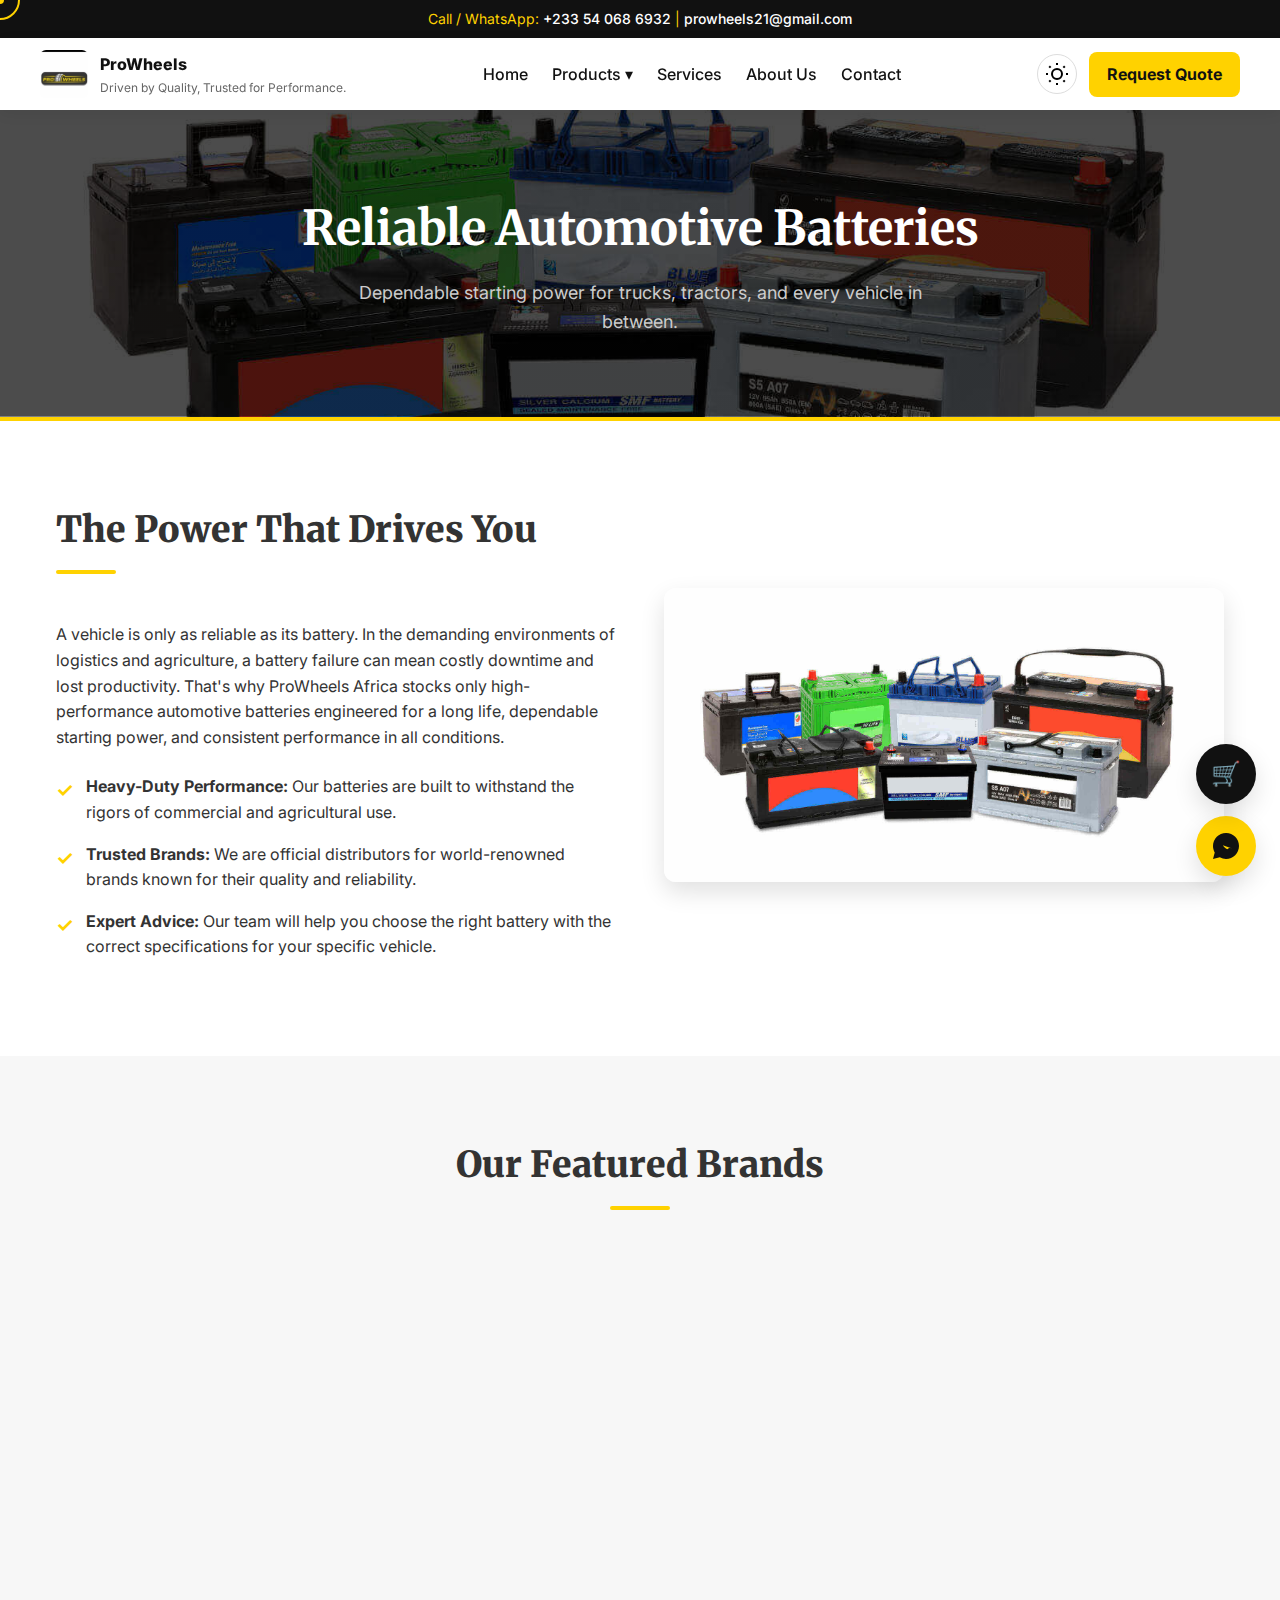
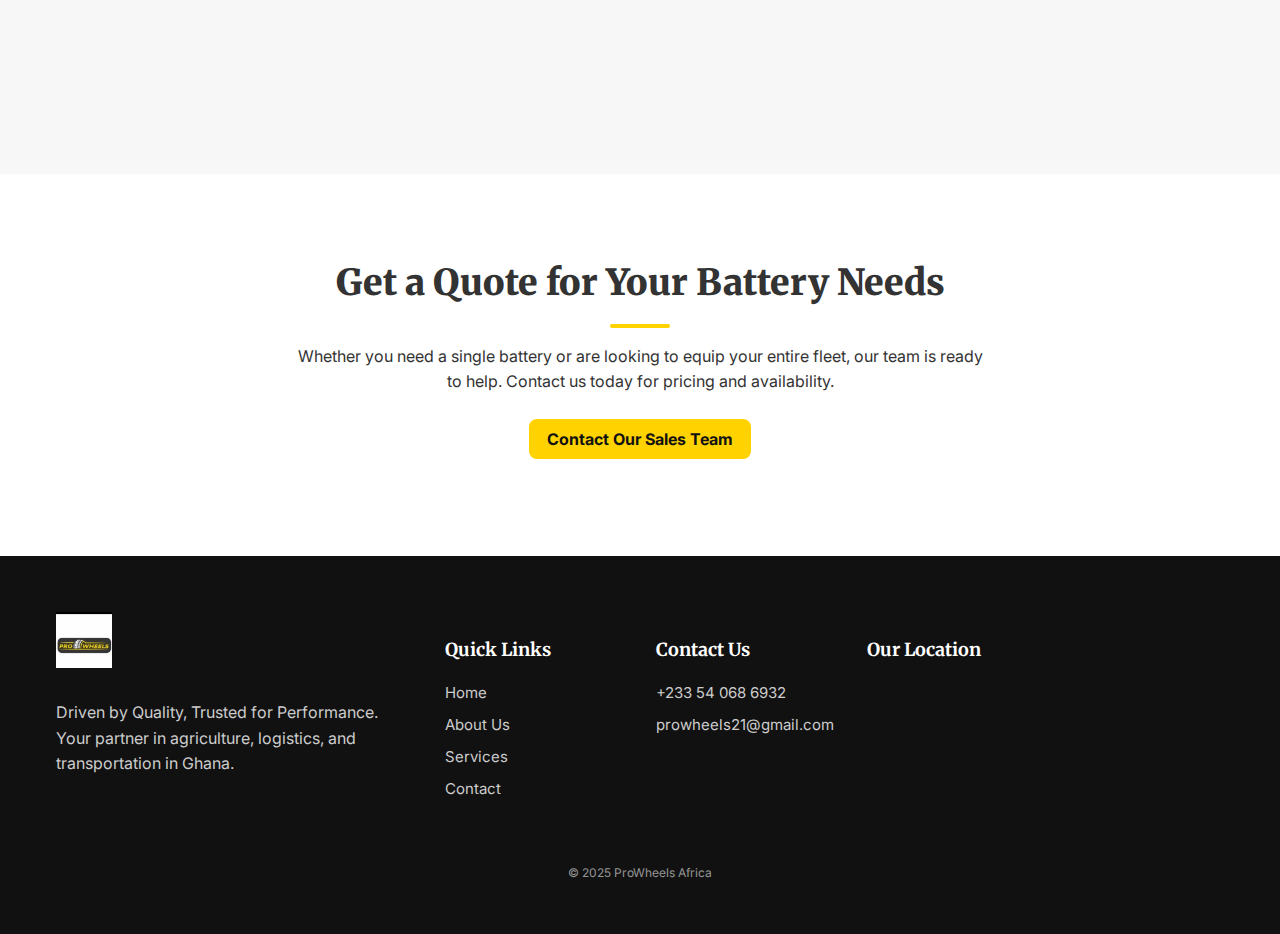
<file: products/batteries.html>
<!doctype html>
<html lang="en">
<head>
    <meta charset="utf-8">
    <meta name="viewport" content="width=device-width, initial-scale=1">
    <title>Automotive Batteries — ProWheels Africa</title>
    <meta name="description" content="High-performance automotive batteries in Ghana from leading brands like Bosch, Eco Power, and Drive. Reliable starting power for trucks, tractors, and all vehicle types.">
    <link rel="icon" type="image/png" href="../favicon.png">

    <link rel="stylesheet" href="../style.css">

</head>

<body class="batteries-page">
    <div class="topbar">
        <div class="container">Call / WhatsApp: <a href="tel:+233540686932">+233 54 068 6932</a>   |   <a href="mailto:prowheels21@gmail.com">prowheels21@gmail.com</a></div>
    </div>
    <header>
        <div class="container nav">
            <a href="../index.html" class="brand">
                <img src="../prowheels.jpg" alt="ProWheels logo">
                <div class="brand-text">
                    <div class="brand-name">ProWheels</div>
                    <div class="brand-tagline">Driven by Quality, Trusted for Performance.</div>
                </div>
            </a>
            <nav>
                <ul>
                    <li><a href="../index.html">Home</a></li>
                    <li>
                        <a href="#">Products ▾</a>
                        <div class="dropdown">
                            <a href="massey-ferguson.html">Massey Ferguson Tractors</a>
                            <a href="daf-trucks.html">DAF Trucks</a>
                            <a href="semi-trailers.html">Semi-Trailers</a>
                            <a href="tyres.html">Tyres</a>
                            <a href="batteries.html">Batteries</a>
                            <a href="tankers.html">Tankers</a>
                            <a href="lubricants.html">Lubricants</a>
                            <a href="auto-services.html">Auto Services</a>
                            <a href="truck-insurance.html">Truck Insurance</a>
                        </div>
                    </li>
                    <li><a href="../services.html">Services</a></li>
                    <li><a href="../about.html">About Us</a></li>
                    <li><a href="../contact.html">Contact</a></li>
                </ul>
            </nav>
            <div class="header-actions">
                <button id="dark-mode-toggle" class="dark-mode-toggle" aria-label="Toggle dark mode">
                    <svg class="sun-icon" width="24" height="24" viewBox="0 0 24 24" fill="none" stroke="currentColor" stroke-width="2"><circle cx="12" cy="12" r="5"></circle><line x1="12" y1="1" x2="12" y2="3"></line><line x1="12" y1="21" x2="12" y2="23"></line><line x1="4.22" y1="4.22" x2="5.64" y2="5.64"></line><line x1="18.36" y1="18.36" x2="19.78" y2="19.78"></line><line x1="1" y1="12" x2="3" y2="12"></line><line x1="21" y1="12" x2="23" y2="12"></line><line x1="4.22" y1="19.78" x2="5.64" y2="18.36"></line><line x1="18.36" y1="5.64" x2="19.78" y2="4.22"></line></svg>
                    <svg class="moon-icon" width="24" height="24" viewBox="0 0 24 24" fill="none" stroke="currentColor" stroke-width="2"><path d="M21 12.79A9 9 0 1 1 11.21 3 7 7 0 0 0 21 12.79z"></path></svg>
                </button>
                <a class="cta" href="../contact.html">Request Quote</a>
            </div>
        </div>
    </header>

    <main>
        <section class="page-hero">
            <div class="container">
                <h1>Reliable Automotive Batteries</h1>
                <p>Dependable starting power for trucks, tractors, and every vehicle in between.</p>
            </div>
        </section>

        <section class="section">
            <div class="container">
                <div class="advantage-grid">
                    <div>
                        <h2>The Power That Drives You</h2>
                        <p>A vehicle is only as reliable as its battery. In the demanding environments of logistics and agriculture, a battery failure can mean costly downtime and lost productivity. That's why ProWheels Africa stocks only high-performance automotive batteries engineered for a long life, dependable starting power, and consistent performance in all conditions.</p>
                        <ul>
                            <li><strong>Heavy-Duty Performance:</strong> Our batteries are built to withstand the rigors of commercial and agricultural use.</li>
                            <li><strong>Trusted Brands:</strong> We are official distributors for world-renowned brands known for their quality and reliability.</li>
                            <li><strong>Expert Advice:</strong> Our team will help you choose the right battery with the correct specifications for your specific vehicle.</li>
                        </ul>
                    </div>
                    <div>
                        <img src="../battery.jpg" alt="A collection of powerful automotive batteries">
                    </div>
                </div>
            </div>
        </section>

        <section class="section section-highlight">
            <div class="container">
                <h2>Our Featured Brands</h2>
                <div class="grid product-card-grid">
                    <article class="card">
                        <div class="imgwrap"><img src="../bosch.jpeg" alt="Bosch Automotive Battery"></div>
                        <div class="body">
                            <h3>Bosch Batteries</h3>
                            <p>Engineered in Germany, Bosch batteries are synonymous with quality and innovation. They offer superior starting power and a long service life, making them a top choice for demanding applications worldwide.</p>
                        </div>
                    </article>

                    <article class="card">
                        <div class="imgwrap"><img src="../eco.jpeg" alt="Eco Power Automotive Battery"></div>
                        <div class="body">
                            <h3>Eco Power Batteries</h3>
                            <p>Delivering excellent performance and value, Eco Power batteries are a reliable choice for a wide range of vehicles. They are designed to provide consistent power and durability for everyday use.</p>
                        </div>
                    </article>

                    <article class="card">
                        <div class="imgwrap"><img src="../drive.jpeg" alt="Drive Automotive Battery"></div>
                        <div class="body">
                            <h3>Drive Batteries</h3>
                            <p>Known for their robust construction and dependable power, Drive batteries are built to handle tough conditions, providing the reliability you need to keep your fleet or machinery operational.</p>
                        </div>
                    </article>
                </div>
            </div>
        </section>

        <section id="contact" class="section">
            <div class="container" style="text-align: center;">
                <h2>Get a Quote for Your Battery Needs</h2>
                <p style="max-width: 700px; margin: -2rem auto 2rem auto;">Whether you need a single battery or are looking to equip your entire fleet, our team is ready to help. Contact us today for pricing and availability.</p>
                <a href="../contact.html" class="cta">Contact Our Sales Team</a>
            </div>
        </section>
    </main>
    
    <footer>
        <div class="container">
            <div class="footer-grid">
                <div class="footer-about">
                    <img src="../prowheels.jpg" alt="ProWheels" class="footer-logo">
                    <p>Driven by Quality, Trusted for Performance. Your partner in agriculture, logistics, and transportation in Ghana.</p>
                </div>
                <div class="footer-links">
                    <h4>Quick Links</h4>
                    <div>
                        <a href="../index.html">Home</a>
                        <a href="../about.html">About Us</a>
                        <a href="../services.html">Services</a>
                        <a href="../contact.html">Contact</a>
                    </div>
                </div>
                <div class="footer-contact">
                    <h4>Contact Us</h4>
                    <div>
                        <a href="tel:+233540686932">+233 54 068 6932</a>
                        <a href="mailto:prowheels21@gmail.com">prowheels21@gmail.com</a>
                    </div>
                </div>
                <div class="footer-map">
                    <h4>Our Location</h4>
                    <iframe
    src="https://www.google.com/maps?q=Harbor+roundabout,+Community+1,+Tema,+Ghana&output=embed"
    width="100%" height="100%"
    style="border:0;" loading="lazy" allowfullscreen>
  </iframe>
                </div>
            </div>
            <p class="copyright">© 2025 ProWheels Africa</p>
        </div>
    </footer>
    
    <a class="float-wa" href="https://wa.me/233540686932" target="_blank" aria-label="WhatsApp">
        <svg width="26" height="26" viewBox="0 0 24 24" fill="none"><path d="M20.52 3.48A11.94 11.94 0 0 0 12 0C5.373 0 .001 5.373 0 12c0 2.117.553 4.175 1.6 5.99L0 24l6.28-1.64A11.94 11.94 0 0 0 12 24c6.627 0 12-5.373 12-12 0-3.194-1.247-6.19-3.48-8.52z" fill="#111" /><path d="M17.472 14.382c-.297-.149-1.758-.867-2.03-.967-.273-.099-.472-.149-.672.149-.198.297-.768.966-.942 1.164-.173.198-.347.223-.644.074-.297-.149-1.255-.462-2.39-1.475-.883-.788-1.48-1.761-1.653-2.059-.173-.297-.018-.458.item3-.606.133-.131.297-.347.446-.52.149-.174.198-.298.298-.496.099-.198.05-.371-.025-.52-.074-.148-.672-1.62-.921-2.218-.242-.583-.487-.503-.672-.512l-.573-.01c-.198 0-.52.074-.792.372s-1.04 1.018-1.04 2.479 1.063 2.876 1.213 3.074c.149.198 2.095 3.2 5.077 4.487 2.982 1.288 2.982.858 3.517.806.537-.049 1.758-.717 2.006-1.406.248-.688.248-1.279.173-1.406-.074-.124-.272-.198-.57-.347z" fill="#ffd200" /></svg>
    </a>
    <a class="float-cart" href="../cart.html" aria-label="Cart">🛒</a>
    <div class="back-to-top" aria-label="Go to top of page">↑</div>

    <script src="../main.js" defer></script>
</body>
</html>
</file>
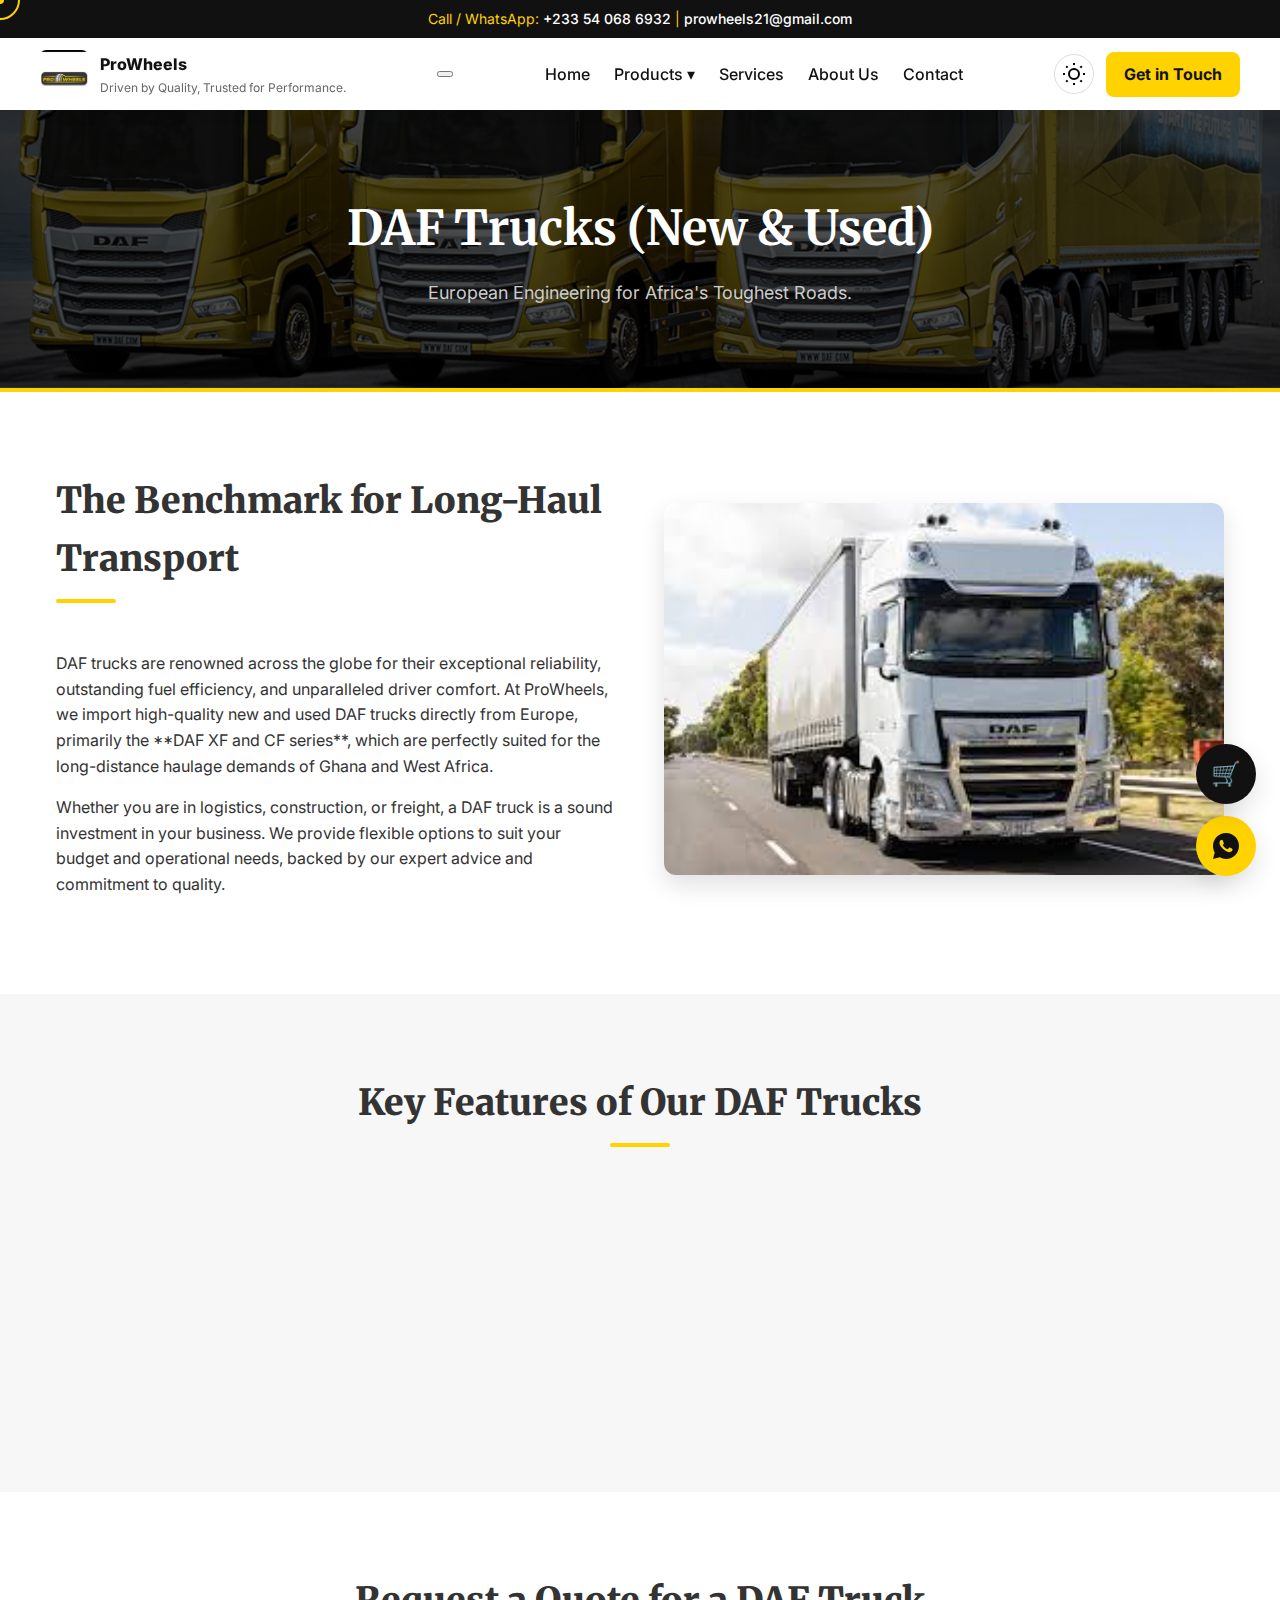
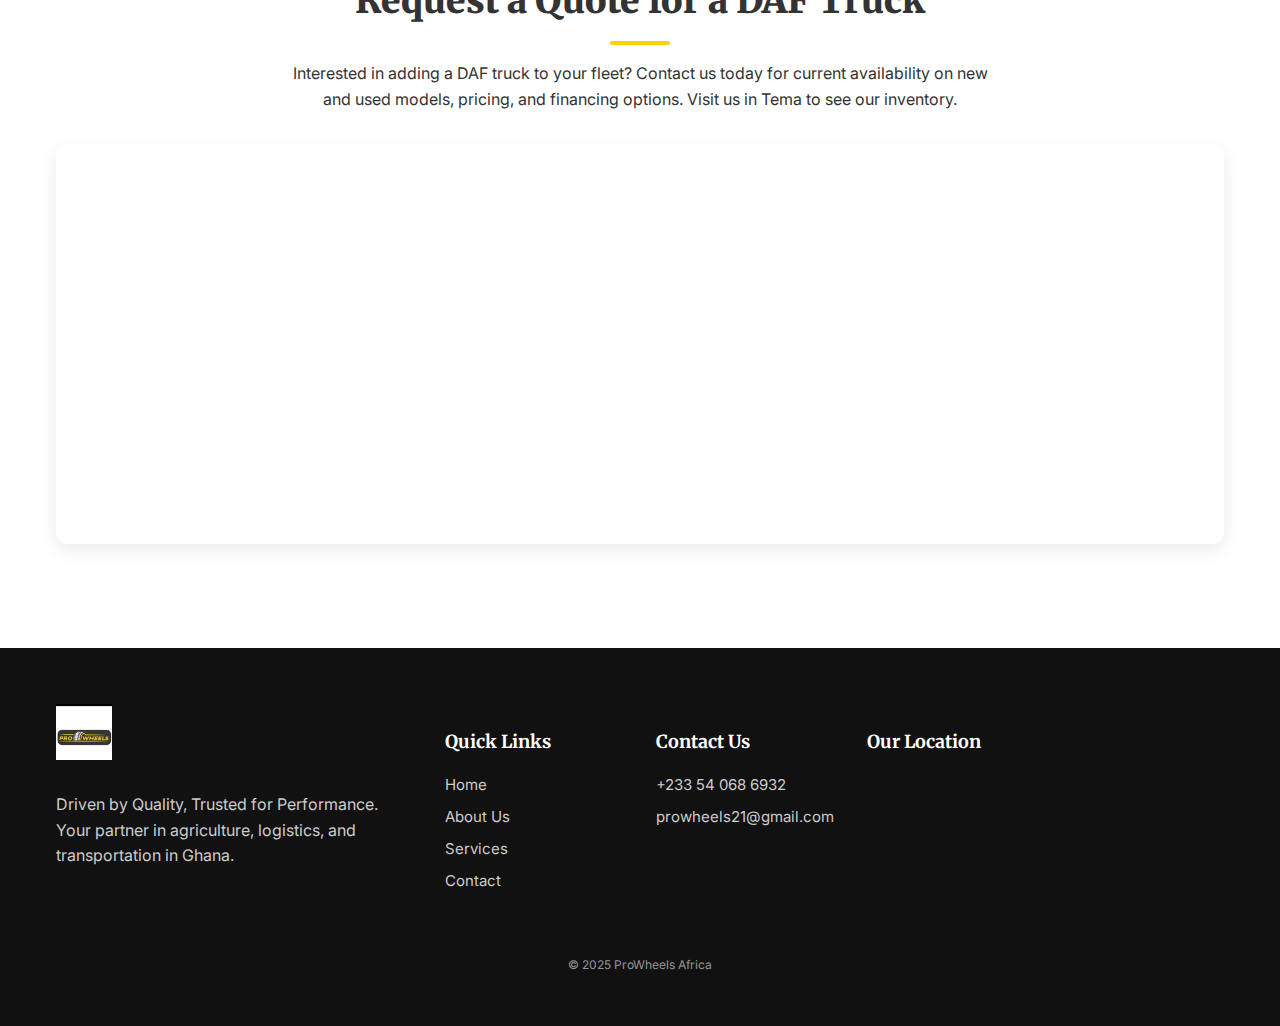
<file: products/daf-trucks.html>
<!doctype html>
<html lang="en">
<head>
    <meta charset="utf-8">
    <meta name="viewport" content="width=device-width, initial-scale=1">
    <title>DAF Trucks (New & Used) — ProWheels Africa</title>
    <meta name="description" content="Explore our range of new and used DAF trucks in Ghana. We supply the reliable DAF XF and CF series, known for fuel efficiency and driver comfort.">
    <link rel="icon" type="image/png" href="../favicon.png">

    <link rel="stylesheet" href="../style.css">

</head>

<body class="daf-trucks-page">
    <div class="topbar">
        <div class="container">Call / WhatsApp: <a href="tel:+233540686932">+233 54 068 6932</a>   |   <a href="mailto:prowheels21@gmail.com">prowheels21@gmail.com</a></div>
    </div>
 <header>
    <div class="container nav">
        <a href="../index.html" class="brand">
            <img src="../prowheels.jpg" alt="ProWheels logo">
            <div class="brand-text">
                <div class="brand-name">ProWheels</div>
                <div class="brand-tagline">Driven by Quality, Trusted for Performance.</div>
            </div>
        </a>
        
        <button class="nav-toggle" aria-label="toggle navigation">
            <span class="hamburger"></span>
        </button>

        <nav class="nav__menu">
            <ul class="nav__list">
                <li><a href="../index.html">Home</a></li>
                <li class="nav__dropdown">
                    <a href="#">Products ▾</a>
                    <div class="dropdown">
                        <a href="massey-ferguson.html">Massey Ferguson Tractors</a>
                        <a href="daf-trucks.html">DAF Trucks</a>
                        <a href="semi-trailers.html">Semi-Trailers</a>
                        <a href="tyres.html">Tyres</a>
                        <a href="batteries.html">Batteries</a>
                        <a href="tankers.html">Tankers</a>
                        <a href="lubricants.html">Lubricants</a>
                        <a href="auto-services.html">Auto Services</a>
                        <a href="truck-insurance.html">Truck Insurance</a>
                    </div>
                </li>
                <li><a href="../services.html">Services</a></li>
                <li><a href="../about.html">About Us</a></li>
                <li><a href="../contact.html">Contact</a></li>
            </ul>
        </nav>

        <div class="header-actions">
            <button id="dark-mode-toggle" class="dark-mode-toggle" aria-label="Toggle dark mode">
                <svg class="sun-icon" width="24" height="24" viewBox="0 0 24 24" fill="none" stroke="currentColor" stroke-width="2"><circle cx="12" cy="12" r="5"></circle><line x1="12" y1="1" x2="12" y2="3"></line><line x1="12" y1="21" x2="12" y2="23"></line><line x1="4.22" y1="4.22" x2="5.64" y2="5.64"></line><line x1="18.36" y1="18.36" x2="19.78" y2="19.78"></line><line x1="1" y1="12" x2="3" y2="12"></line><line x1="21" y1="12" x2="23" y2="12"></line><line x1="4.22" y1="19.78" x2="5.64" y2="18.36"></line><line x1="18.36" y1="5.64" x2="19.78" y2="4.22"></line></svg>
                <svg class="moon-icon" width="24" height="24" viewBox="0 0 24 24" fill="none" stroke="currentColor" stroke-width="2"><path d="M21 12.79A9 9 0 1 1 11.21 3 7 7 0 0 0 21 12.79z"></path></svg>
            </button>
            <a class="cta" href="../contact.html">Get in Touch</a>
        </div>
    </div>
</header>
    <main>
        <section class="page-hero">
            <div class="container">
                <h1>DAF Trucks (New & Used)</h1>
                <p>European Engineering for Africa's Toughest Roads.</p>
            </div>
        </section>

        <section class="section">
            <div class="container">
                <div class="product-intro-grid">
                    <div>
                        <h2>The Benchmark for Long-Haul Transport</h2>
                        <p>DAF trucks are renowned across the globe for their exceptional reliability, outstanding fuel efficiency, and unparalleled driver comfort. At ProWheels, we import high-quality new and used DAF trucks directly from Europe, primarily the **DAF XF and CF series**, which are perfectly suited for the long-distance haulage demands of Ghana and West Africa.</p>
                        <p>Whether you are in logistics, construction, or freight, a DAF truck is a sound investment in your business. We provide flexible options to suit your budget and operational needs, backed by our expert advice and commitment to quality.</p>
                    </div>
                    <div>
                        <img src="../daf.jpeg" alt="A DAF XF truck driving on a highway, representing reliability and long-haul capability.">
                    </div>
                </div>
            </div>
        </section>

        <section class="section section-highlight">
            <div class="container">
                <h2>Key Features of Our DAF Trucks</h2>
                <div class="grid">
                    <article class="card">
                        <div class="body">
                            <h3>⛽ Superior Fuel Efficiency</h3>
                            <p>Equipped with advanced PACCAR engines and smart fuel-saving technologies, DAF trucks are designed to deliver maximum mileage, significantly reducing your operational costs.</p>
                        </div>
                    </article>

                    <article class="card">
                        <div class="body">
                            <h3>🛋️ Unmatched Driver Comfort</h3>
                            <p>The spacious, ergonomic cabs of the DAF XF and CF series are built to be a home on the road, reducing driver fatigue and increasing safety and productivity on long journeys.</p>
                        </div>
                    </article>

                    <article class="card">
                        <div class="body">
                            <h3>⚙️ Proven Reliability</h3>
                            <p>Engineered with robust materials and a durable chassis, DAF trucks are built to last. They can handle heavy loads and challenging road conditions with minimal downtime.</p>
                        </div>
                    </article>
                </div>
            </div>
        </section>

        <section id="contact" class="section">
            <div class="container">
                <h2>Request a Quote for a DAF Truck</h2>
                <p style="text-align: center; max-width: 700px; margin: -2rem auto 2rem auto;">Interested in adding a DAF truck to your fleet? Contact us today for current availability on new and used models, pricing, and financing options. Visit us in Tema to see our inventory.</p>
                <div class="map-section">
                  <iframe
    src="https://www.google.com/maps?q=Harbor+roundabout,+Community+1,+Tema,+Ghana&output=embed"
    width="100%" height="100%"
    style="border:0;" loading="lazy" allowfullscreen>
  </iframe>
            </div>
        </section>
    </main>
    
    <footer>
        <div class="container">
            <div class="footer-grid">
                <div class="footer-about">
                    <img src="../prowheels.jpg" alt="ProWheels" class="footer-logo">
                    <p>Driven by Quality, Trusted for Performance. Your partner in agriculture, logistics, and transportation in Ghana.</p>
                </div>
                <div class="footer-links">
                    <h4>Quick Links</h4>
                    <div>
                        <a href="../index.html">Home</a>
                        <a href="../about.html">About Us</a>
                        <a href="../services.html">Services</a>
                        <a href="../contact.html">Contact</a>
                    </div>
                </div>
                <div class="footer-contact">
                    <h4>Contact Us</h4>
                    <div>
                        <a href="tel:+233540686932">+233 54 068 6932</a>
                        <a href="mailto:prowheels21@gmail.com">prowheels21@gmail.com</a>
                    </div>
                </div>
                <div class="footer-map">
                    <h4>Our Location</h4>
                   <iframe
    src="https://www.google.com/maps?q=Harbor+roundabout,+Community+1,+Tema,+Ghana&output=embed"
    width="100%" height="100%"
    style="border:0;" loading="lazy" allowfullscreen>
  </iframe>
                </div>
            </div>
            <p class="copyright">© 2025 ProWheels Africa</p>
        </div>
    </footer>
    
    <a class="float-wa" href="https://wa.me/233540686932" target="_blank" aria-label="WhatsApp">
        <svg width="26" height="26" viewBox="0 0 24 24" fill="none"><path d="M20.52 3.48A11.94 11.94 0 0 0 12 0C5.373 0 .001 5.373 0 12c0 2.117.553 4.175 1.6 5.99L0 24l6.28-1.64A11.94 11.94 0 0 0 12 24c6.627 0 12-5.373 12-12 0-3.194-1.247-6.19-3.48-8.52z" fill="#111" /><path d="M17.472 14.382c-.297-.149-1.758-.867-2.03-.967-.273-.099-.472-.149-.672.149-.198.297-.768.966-.942 1.164-.173.198-.347.223-.644.074-.297-.149-1.255-.462-2.39-1.475-.883-.788-1.48-1.761-1.653-2.059-.173-.297-.018-.458.13-.606.133-.131.297-.347.446-.52.149-.174.198-.298.298-.496.099-.198.05-.371-.025-.52-.074-.148-.672-1.62-.921-2.218-.242-.583-.487-.503-.672-.512l-.573-.01c-.198 0-.52.074-.792.372s-1.04 1.018-1.04 2.479 1.063 2.876 1.213 3.074c.149.198 2.095 3.2 5.077 4.487 2.982 1.288 2.982.858 3.517.806.537-.049 1.758-.717 2.006-1.406.248-.688.248-1.279.173-1.406-.074-.124-.272-.198-.57-.347z" fill="#ffd200" /></svg>
    </a>
    <a class="float-cart" href="../cart.html" aria-label="Cart">🛒</a>
    <div class="back-to-top" aria-label="Go to top of page">↑</div>

    <script src="../main.js" defer></script>
</body>
</html>
</file>
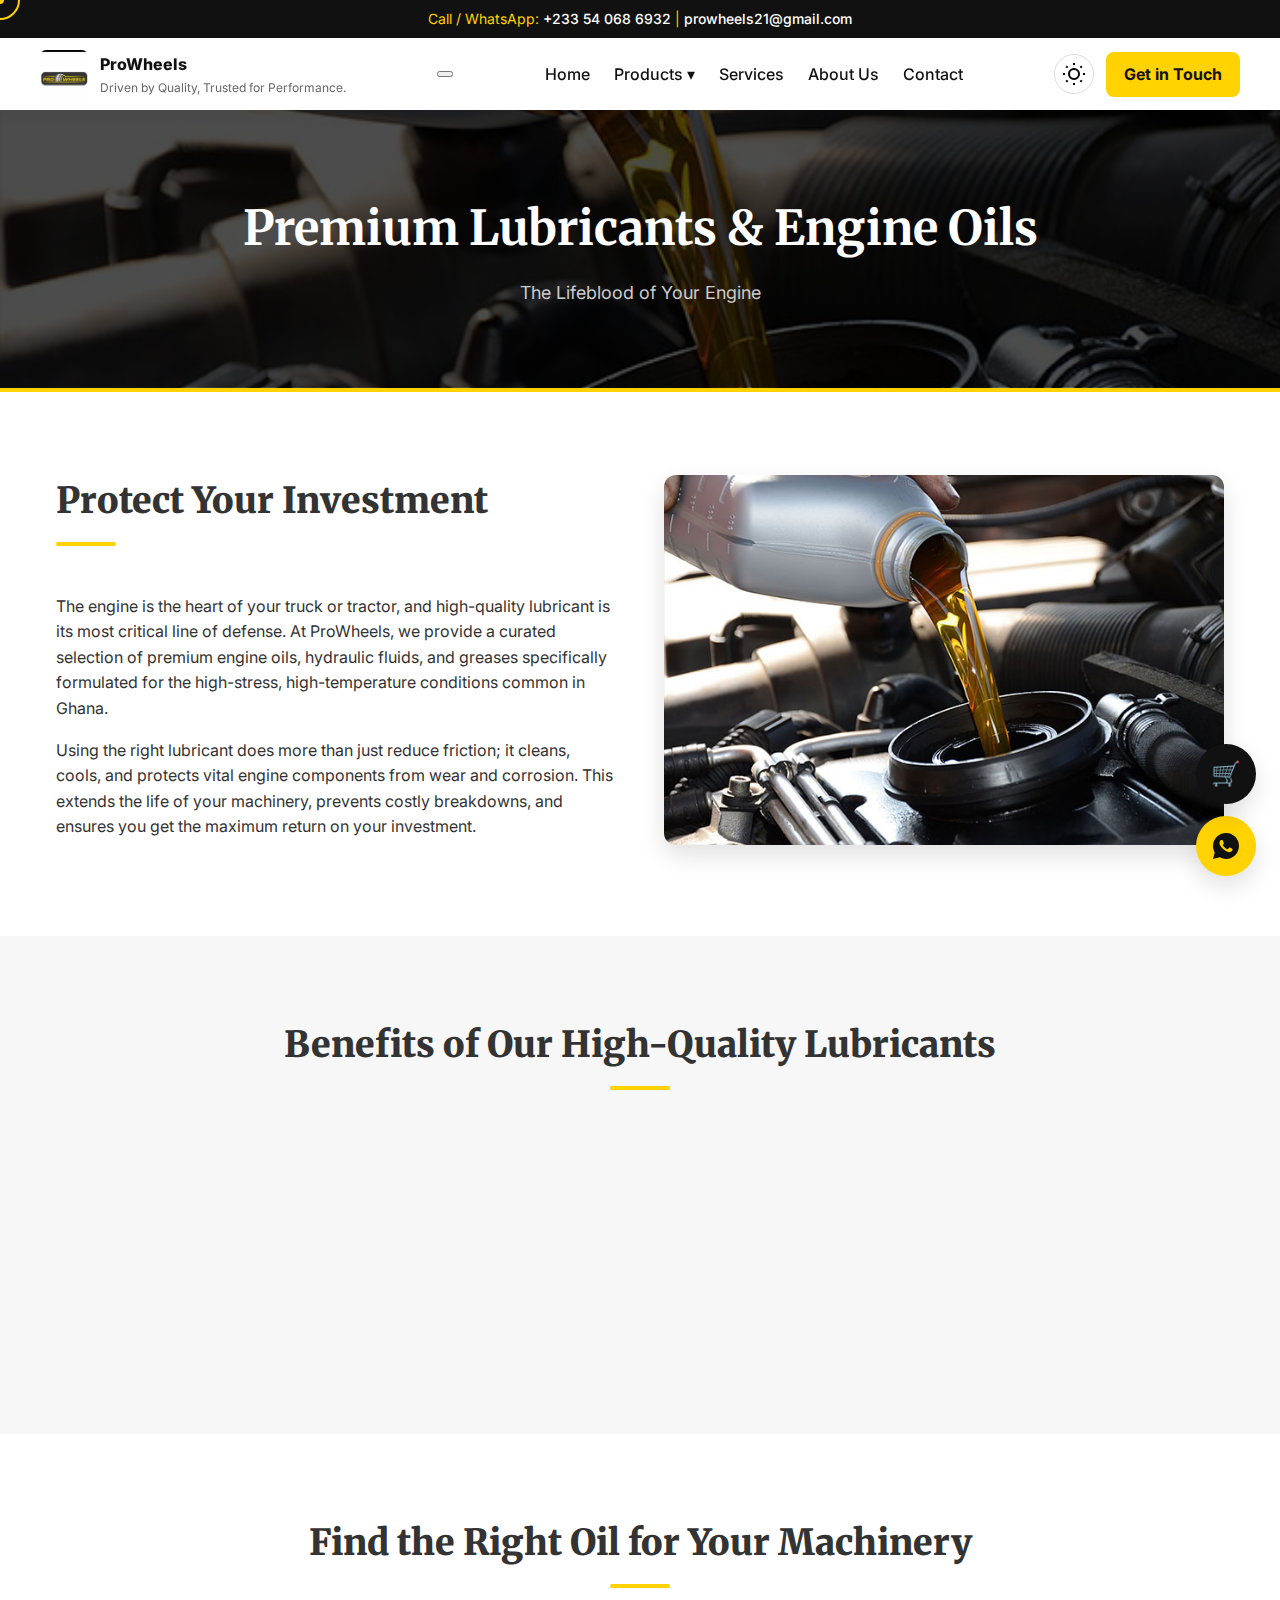
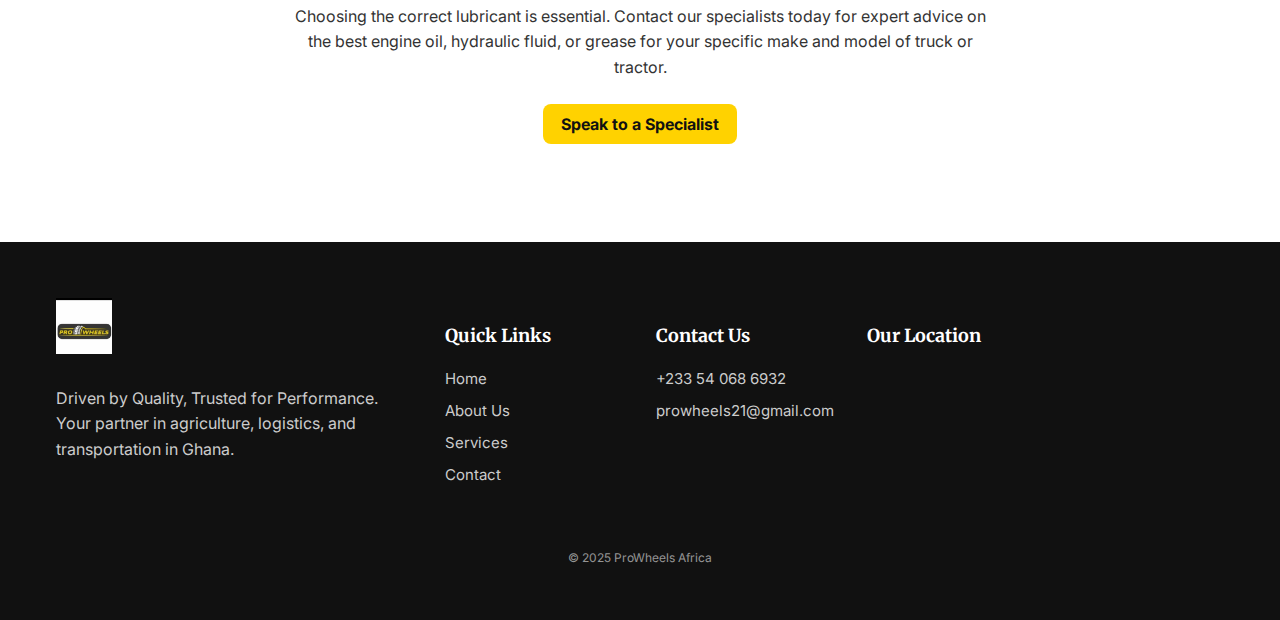
<file: products/lubricants.html>
<!doctype html>
<html lang="en">
<head>
    <meta charset="utf-8">
    <meta name="viewport" content="width=device-width, initial-scale=1">
    <title>Lubricants & Engine Oils — ProWheels Africa</title>
    <meta name="description" content="High-quality lubricants and engine oils designed for heavy-duty trucks and agricultural machinery in Ghana. Protect your engine and enhance performance.">
    <link rel="icon" type="image/png" href="../favicon.png">

    <link rel="stylesheet" href="../style.css">

</head>

<body class="lubricants-page">
    <div class="topbar">
        <div class="container">Call / WhatsApp: <a href="tel:+233540686932">+233 54 068 6932</a>   |   <a href="mailto:prowheels21@gmail.com">prowheels21@gmail.com</a></div>
    </div>
   <header>
    <div class="container nav">
        <a href="../index.html" class="brand">
            <img src="../prowheels.jpg" alt="ProWheels logo">
            <div class="brand-text">
                <div class="brand-name">ProWheels</div>
                <div class="brand-tagline">Driven by Quality, Trusted for Performance.</div>
            </div>
        </a>
        
        <button class="nav-toggle" aria-label="toggle navigation">
            <span class="hamburger"></span>
        </button>

        <nav class="nav__menu">
            <ul class="nav__list">
                <li><a href="../index.html">Home</a></li>
                <li class="nav__dropdown">
                    <a href="#">Products ▾</a>
                    <div class="dropdown">
                        <a href="massey-ferguson.html">Massey Ferguson Tractors</a>
                        <a href="daf-trucks.html">DAF Trucks</a>
                        <a href="semi-trailers.html">Semi-Trailers</a>
                        <a href="tyres.html">Tyres</a>
                        <a href="batteries.html">Batteries</a>
                        <a href="tankers.html">Tankers</a>
                        <a href="lubricants.html">Lubricants</a>
                        <a href="auto-services.html">Auto Services</a>
                        <a href="truck-insurance.html">Truck Insurance</a>
                    </div>
                </li>
                <li><a href="../services.html">Services</a></li>
                <li><a href="../about.html">About Us</a></li>
                <li><a href="../contact.html">Contact</a></li>
            </ul>
        </nav>

        <div class="header-actions">
            <button id="dark-mode-toggle" class="dark-mode-toggle" aria-label="Toggle dark mode">
                <svg class="sun-icon" width="24" height="24" viewBox="0 0 24 24" fill="none" stroke="currentColor" stroke-width="2"><circle cx="12" cy="12" r="5"></circle><line x1="12" y1="1" x2="12" y2="3"></line><line x1="12" y1="21" x2="12" y2="23"></line><line x1="4.22" y1="4.22" x2="5.64" y2="5.64"></line><line x1="18.36" y1="18.36" x2="19.78" y2="19.78"></line><line x1="1" y1="12" x2="3" y2="12"></line><line x1="21" y1="12" x2="23" y2="12"></line><line x1="4.22" y1="19.78" x2="5.64" y2="18.36"></line><line x1="18.36" y1="5.64" x2="19.78" y2="4.22"></line></svg>
                <svg class="moon-icon" width="24" height="24" viewBox="0 0 24 24" fill="none" stroke="currentColor" stroke-width="2"><path d="M21 12.79A9 9 0 1 1 11.21 3 7 7 0 0 0 21 12.79z"></path></svg>
            </button>
            <a class="cta" href="../contact.html">Get in Touch</a>
        </div>
    </div>
</header>
    <main>
        <section class="page-hero">
            <div class="container">
                <h1>Premium Lubricants & Engine Oils</h1>
                <p>The Lifeblood of Your Engine</p>
            </div>
        </section>

        <section class="section">
            <div class="container">
                <div class="product-intro-grid">
                    <div>
                        <h2>Protect Your Investment</h2>
                        <p>The engine is the heart of your truck or tractor, and high-quality lubricant is its most critical line of defense. At ProWheels, we provide a curated selection of premium engine oils, hydraulic fluids, and greases specifically formulated for the high-stress, high-temperature conditions common in Ghana.</p>
                        <p>Using the right lubricant does more than just reduce friction; it cleans, cools, and protects vital engine components from wear and corrosion. This extends the life of your machinery, prevents costly breakdowns, and ensures you get the maximum return on your investment.</p>
                    </div>
                    <div>
                        <img src="../lubricant.jpg" alt="Various containers of heavy-duty engine oil and lubricants">
                    </div>
                </div>
            </div>
        </section>

        <section class="section section-highlight">
            <div class="container">
                <h2>Benefits of Our High-Quality Lubricants</h2>
                <div class="grid">
                    <article class="card">
                        <div class="body">
                            <h3>🌡️ Enhanced Thermal Stability</h3>
                            <p>Our oils maintain their viscosity and protective qualities even in high operating temperatures, preventing engine sludge and deposits that can harm performance.</p>
                        </div>
                    </article>

                    <article class="card">
                        <div class="body">
                            <h3>🛡️ Superior Wear Protection</h3>
                            <p>Advanced additives form a durable film over critical parts, shielding them from metal-on-metal contact and significantly reducing wear and tear on your engine.</p>
                        </div>
                    </article>

                    <article class="card">
                        <div class="body">
                            <h3>🧼 Improved Engine Cleanliness</h3>
                            <p>Powerful detergents in our lubricants capture soot and other contaminants, keeping your engine's internal components clean and running efficiently between service intervals.</p>
                        </div>
                    </article>
                </div>
            </div>
        </section>

        <section id="contact" class="section">
            <div class="container" style="text-align: center;">
                <h2>Find the Right Oil for Your Machinery</h2>
                <p style="max-width: 700px; margin: -2rem auto 2rem auto;">Choosing the correct lubricant is essential. Contact our specialists today for expert advice on the best engine oil, hydraulic fluid, or grease for your specific make and model of truck or tractor.</p>
                <a href="../contact.html" class="cta">Speak to a Specialist</a>
            </div>
        </section>
    </main>
    
    <footer>
        <div class="container">
            <div class="footer-grid">
                <div class="footer-about">
                    <img src="../prowheels.jpg" alt="ProWheels" class="footer-logo">
                    <p>Driven by Quality, Trusted for Performance. Your partner in agriculture, logistics, and transportation in Ghana.</p>
                </div>
                <div class="footer-links">
                    <h4>Quick Links</h4>
                    <div>
                        <a href="../index.html">Home</a>
                        <a href="../about.html">About Us</a>
                        <a href="../services.html">Services</a>
                        <a href="../contact.html">Contact</a>
                    </div>
                </div>
                <div class="footer-contact">
                    <h4>Contact Us</h4>
                    <div>
                        <a href="tel:+233540686932">+233 54 068 6932</a>
                        <a href="mailto:prowheels21@gmail.com">prowheels21@gmail.com</a>
                    </div>
                </div>
                <div class="footer-map">
                    <h4>Our Location</h4>
                    <iframe
    src="https://www.google.com/maps?q=Harbor+roundabout,+Community+1,+Tema,+Ghana&output=embed"
    width="100%" height="100%"
    style="border:0;" loading="lazy" allowfullscreen>
  </iframe>  
                </div>
            </div>
            <p class="copyright">© 2025 ProWheels Africa</p>
        </div>
    </footer>
    
    <a class="float-wa" href="https://wa.me/233540686932" target="_blank" aria-label="WhatsApp">
        <svg width="26" height="26" viewBox="0 0 24 24" fill="none"><path d="M20.52 3.48A11.94 11.94 0 0 0 12 0C5.373 0 .001 5.373 0 12c0 2.117.553 4.175 1.6 5.99L0 24l6.28-1.64A11.94 11.94 0 0 0 12 24c6.627 0 12-5.373 12-12 0-3.194-1.247-6.19-3.48-8.52z" fill="#111" /><path d="M17.472 14.382c-.297-.149-1.758-.867-2.03-.967-.273-.099-.472-.149-.672.149-.198.297-.768.966-.942 1.164-.173.198-.347.223-.644.074-.297-.149-1.255-.462-2.39-1.475-.883-.788-1.48-1.761-1.653-2.059-.173-.297-.018-.458.13-.606.133-.131.297-.347.446-.52.149-.174.198-.298.298-.496.099-.198.05-.371-.025-.52-.074-.148-.672-1.62-.921-2.218-.242-.583-.487-.503-.672-.512l-.573-.01c-.198 0-.52.074-.792.372s-1.04 1.018-1.04 2.479 1.063 2.876 1.213 3.074c.149.198 2.095 3.2 5.077 4.487 2.982 1.288 2.982.858 3.517.806.537-.049 1.758-.717 2.006-1.406.248-.688.248-1.279.173-1.406-.074-.124-.272-.198-.57-.347z" fill="#ffd200" /></svg>
    </a>
    <a class="float-cart" href="../cart.html" aria-label="Cart">🛒</a>
    <div class="back-to-top" aria-label="Go to top of page">↑</div>

    <script src="../main.js" defer></script>
</body>
</html>
</file>
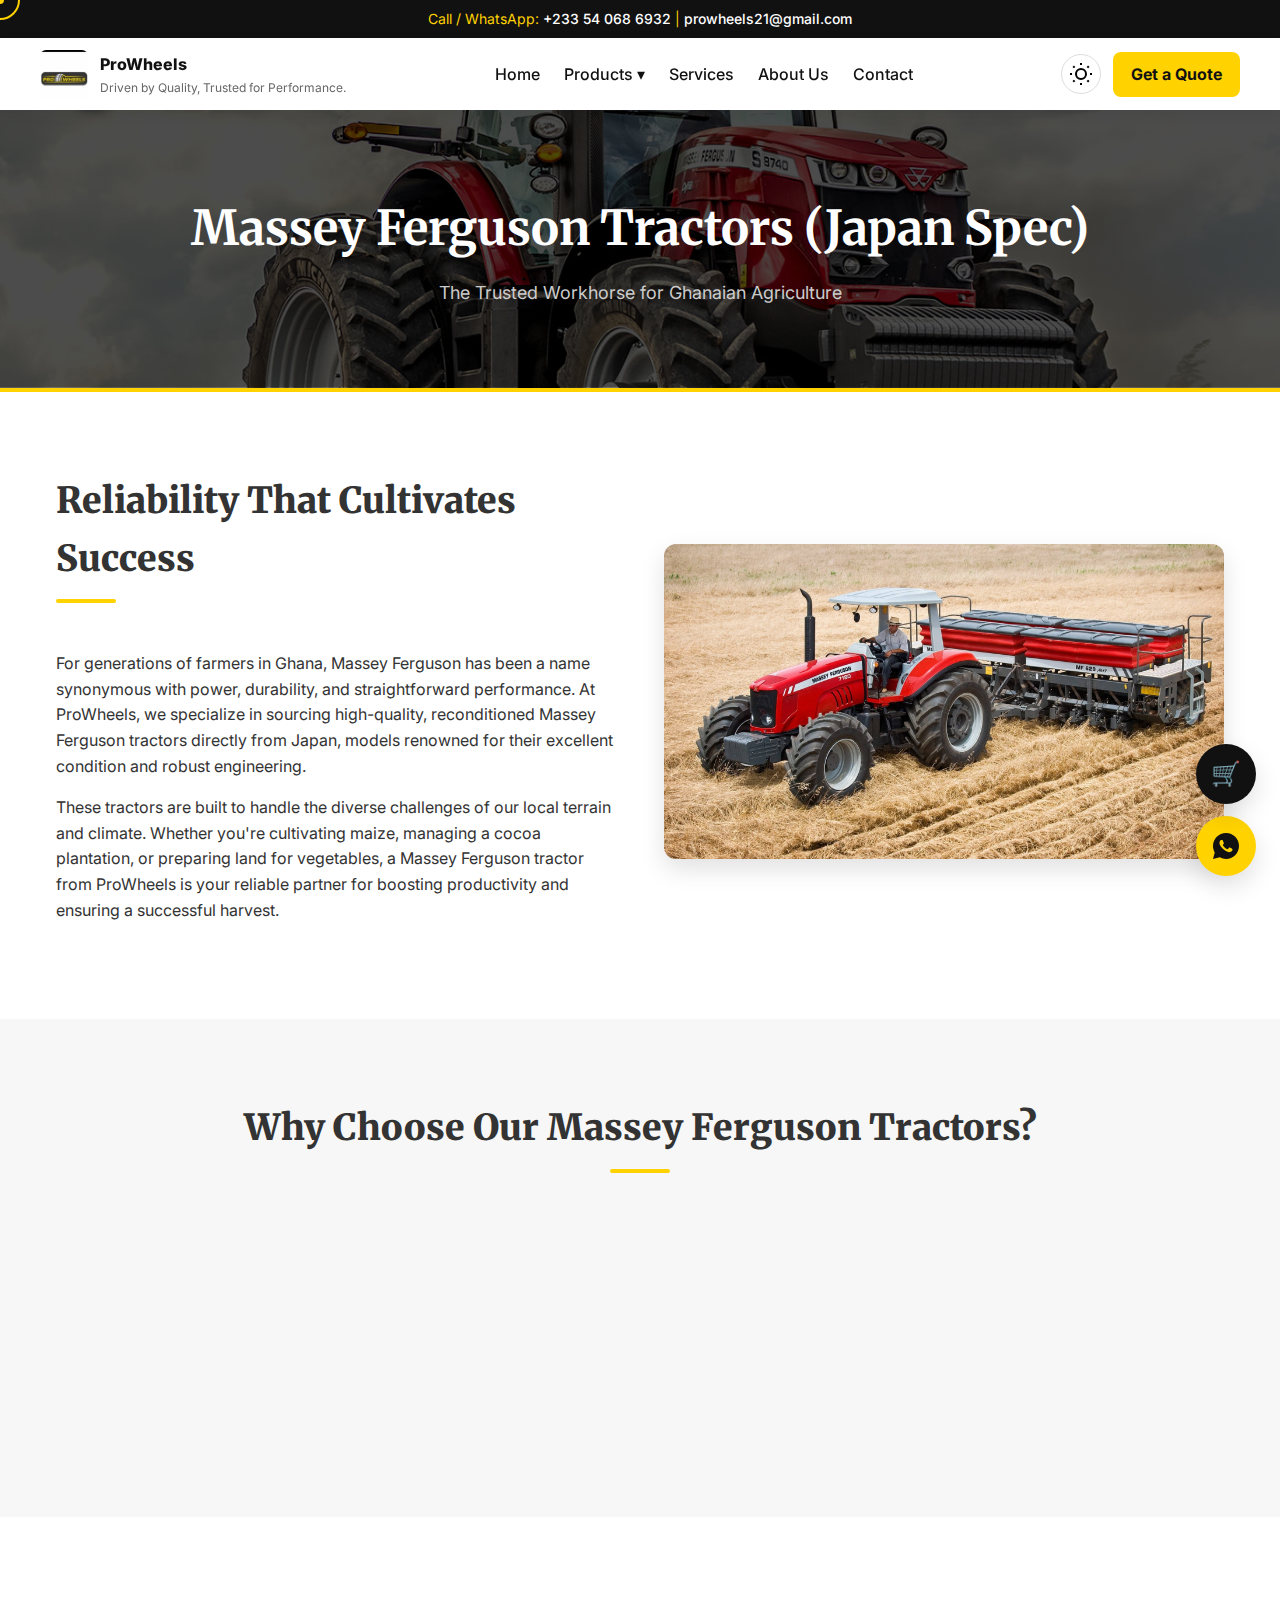
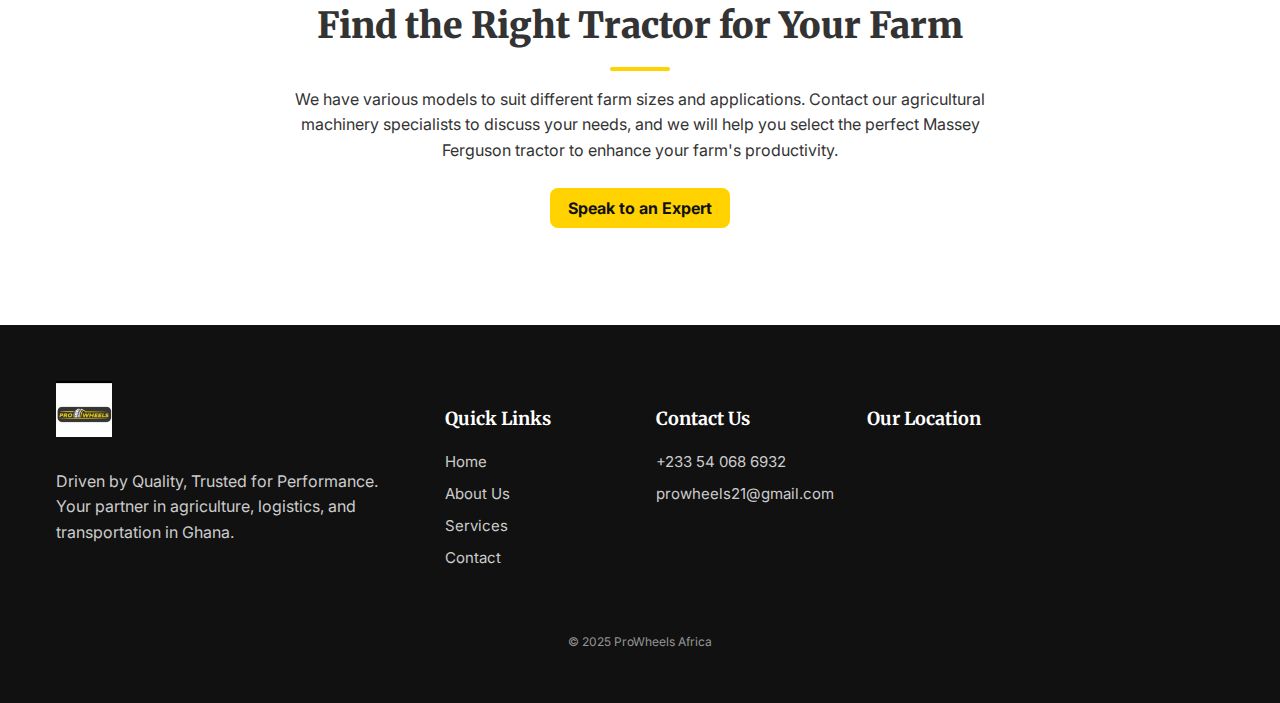
<file: products/massey-ferguson.html>
<!doctype html>
<html lang="en">
<head>
    <meta charset="utf-8">
    <meta name="viewport" content="width=device-width, initial-scale=1">
    <title>Massey Ferguson Tractors — ProWheels Africa</title>
    <meta name="description" content="ProWheels supplies reliable, high-performance Massey Ferguson tractors in Ghana. Imported from Japan, our tractors are built for durability and efficiency on the farm.">
    <link rel="icon" type="image/png" href="../favicon.png">

    <link rel="stylesheet" href="../style.css">

</head>

<body class="massey-ferguson-page">
    <div class="topbar">
        <div class="container">Call / WhatsApp: <a href="tel:+233540686932">+233 54 068 6932</a>   |   <a href="mailto:prowheels21@gmail.com">prowheels21@gmail.com</a></div>
    </div>
    <header>
        <div class="container nav">
            <a href="../index.html" class="brand">
                <img src="../prowheels.jpg" alt="ProWheels logo">
                <div class="brand-text">
                    <div class="brand-name">ProWheels</div>
                    <div class="brand-tagline">Driven by Quality, Trusted for Performance.</div>
                </div>
            </a>
            <nav>
                <ul>
                    <li><a href="../index.html">Home</a></li>
                    <li>
                        <a href="#">Products ▾</a>
                        <div class="dropdown">
                            <a href="massey-ferguson.html">Massey Ferguson Tractors</a>
                            <a href="daf-trucks.html">DAF Trucks</a>
                            <a href="semi-trailers.html">Semi-Trailers</a>
                            <a href="tyres.html">Tyres</a>
                            <a href="batteries.html">Batteries</a>
                            <a href="tankers.html">Tankers</a>
                            <a href="lubricants.html">Lubricants</a>
                            <a href="auto-services.html">Auto Services</a>
                            <a href="truck-insurance.html">Truck Insurance</a>
                        </div>
                    </li>
                    <li><a href="../services.html">Services</a></li>
                    <li><a href="../about.html">About Us</a></li>
                    <li><a href="../contact.html">Contact</a></li>
                </ul>
            </nav>
            <div class="header-actions">
                <button id="dark-mode-toggle" class="dark-mode-toggle" aria-label="Toggle dark mode">
                    <svg class="sun-icon" width="24" height="24" viewBox="0 0 24 24" fill="none" stroke="currentColor" stroke-width="2"><circle cx="12" cy="12" r="5"></circle><line x1="12" y1="1" x2="12" y2="3"></line><line x1="12" y1="21" x2="12" y2="23"></line><line x1="4.22" y1="4.22" x2="5.64" y2="5.64"></line><line x1="18.36" y1="18.36" x2="19.78" y2="19.78"></line><line x1="1" y1="12" x2="3" y2="12"></line><line x1="21" y1="12" x2="23" y2="12"></line><line x1="4.22" y1="19.78" x2="5.64" y2="18.36"></line><line x1="18.36" y1="5.64" x2="19.78" y2="4.22"></line></svg>
                    <svg class="moon-icon" width="24" height="24" viewBox="0 0 24 24" fill="none" stroke="currentColor" stroke-width="2"><path d="M21 12.79A9 9 0 1 1 11.21 3 7 7 0 0 0 21 12.79z"></path></svg>
                </button>
                <a class="cta" href="../contact.html">Get a Quote</a>
            </div>
        </div>
    </header>

    <main>
        <section class="page-hero">
            <div class="container">
                <h1>Massey Ferguson Tractors (Japan Spec)</h1>
                <p>The Trusted Workhorse for Ghanaian Agriculture</p>
            </div>
        </section>

        <section class="section">
            <div class="container">
                <div class="product-intro-grid">
                    <div>
                        <h2>Reliability That Cultivates Success</h2>
                        <p>For generations of farmers in Ghana, Massey Ferguson has been a name synonymous with power, durability, and straightforward performance. At ProWheels, we specialize in sourcing high-quality, reconditioned Massey Ferguson tractors directly from Japan, models renowned for their excellent condition and robust engineering.</p>
                        <p>These tractors are built to handle the diverse challenges of our local terrain and climate. Whether you're cultivating maize, managing a cocoa plantation, or preparing land for vegetables, a Massey Ferguson tractor from ProWheels is your reliable partner for boosting productivity and ensuring a successful harvest.</p>
                    </div>
                    <div>
                        <img src="../p1.jpg" alt="A Massey Ferguson tractor working in a cultivated field.">
                    </div>
                </div>
            </div>
        </section>

        <section class="section section-highlight">
            <div class="container">
                <h2>Why Choose Our Massey Ferguson Tractors?</h2>
                <div class="grid">
                    <article class="card">
                        <div class="body">
                            <h3>⚙️ Powerful & Efficient Engines</h3>
                            <p>Known for their legendary reliability, the engines in our tractors deliver high torque at low RPMs, providing exceptional pulling power while conserving fuel.</p>
                        </div>
                    </article>

                    <article class="card">
                        <div class="body">
                            <h3>👍 Simple to Operate & Maintain</h3>
                            <p>Massey Ferguson tractors are designed with the user in mind. Their straightforward mechanical systems make them easy to operate and simple to service, minimizing downtime.</p>
                        </div>
                    </article>

                    <article class="card">
                        <div class="body">
                            <h3>💪 Built for Tough Conditions</h3>
                            <p>With a heavy-duty chassis and robust components, these tractors are built to last. They can handle the rigors of daily farm work on challenging terrain without compromise.</p>
                        </div>
                    </article>
                </div>
            </div>
        </section>

        <section id="contact" class="section">
            <div class="container" style="text-align: center;">
                <h2>Find the Right Tractor for Your Farm</h2>
                <p style="max-width: 700px; margin: -2rem auto 2rem auto;">We have various models to suit different farm sizes and applications. Contact our agricultural machinery specialists to discuss your needs, and we will help you select the perfect Massey Ferguson tractor to enhance your farm's productivity.</p>
                   <a href="../contact.html" class="cta">Speak to an Expert</a>
            </div>
        </section>
    </main>
    
    <footer>
        <div class="container">
            <div class="footer-grid">
                <div class="footer-about">
                    <img src="../prowheels.jpg" alt="ProWheels" class="footer-logo">
                    <p>Driven by Quality, Trusted for Performance. Your partner in agriculture, logistics, and transportation in Ghana.</p>
                </div>
                <div class="footer-links">
                    <h4>Quick Links</h4>
                    <div>
                        <a href="../index.html">Home</a>
                        <a href="../about.html">About Us</a>
                        <a href="../services.html">Services</a>
                        <a href="../contact.html">Contact</a>
                    </div>
                </div>
                <div class="footer-contact">
                    <h4>Contact Us</h4>
                    <div>
                        <a href="tel:+233540686932">+233 54 068 6932</a>
                        <a href="mailto:prowheels21@gmail.com">prowheels21@gmail.com</a>
                    </div>
                </div>
                <div class="footer-map">
                    <h4>Our Location</h4>
                   <iframe
    src="https://www.google.com/maps?q=Harbor+roundabout,+Community+1,+Tema,+Ghana&output=embed"
    width="100%" height="100%"
    style="border:0;" loading="lazy" allowfullscreen>
  </iframe>
                </div>
            </div>
            <p class="copyright">© 2025 ProWheels Africa</p>
        </div>
    </footer>
    
    <a class="float-wa" href="https://wa.me/233540686932" target="_blank" aria-label="WhatsApp">
        <svg width="26" height="26" viewBox="0 0 24 24" fill="none"><path d="M20.52 3.48A11.94 11.94 0 0 0 12 0C5.373 0 .001 5.373 0 12c0 2.117.553 4.175 1.6 5.99L0 24l6.28-1.64A11.94 11.94 0 0 0 12 24c6.627 0 12-5.373 12-12 0-3.194-1.247-6.19-3.48-8.52z" fill="#111" /><path d="M17.472 14.382c-.297-.149-1.758-.867-2.03-.967-.273-.099-.472-.149-.672.149-.198.297-.768.966-.942 1.164-.173.198-.347.223-.644.074-.297-.149-1.255-.462-2.39-1.475-.883-.788-1.48-1.761-1.653-2.059-.173-.297-.018-.458.13-.606.133-.131.297-.347.446-.52.149-.174.198-.298.298-.496.099-.198.05-.371-.025-.52-.074-.148-.672-1.62-.921-2.218-.242-.583-.487-.503-.672-.512l-.573-.01c-.198 0-.52.074-.792.372s-1.04 1.018-1.04 2.479 1.063 2.876 1.213 3.074c.149.198 2.095 3.2 5.077 4.487 2.982 1.288 2.982.858 3.517.806.537-.049 1.758-.717 2.006-1.406.248-.688.248-1.279.173-1.406-.074-.124-.272-.198-.57-.347z" fill="#ffd200" /></svg>
    </a>
    <a class="float-cart" href="../cart.html" aria-label="Cart">🛒</a>
    <div class="back-to-top" aria-label="Go to top of page">↑</div>

    <script src="../main.js" defer></script>
</body>
</html>
</file>
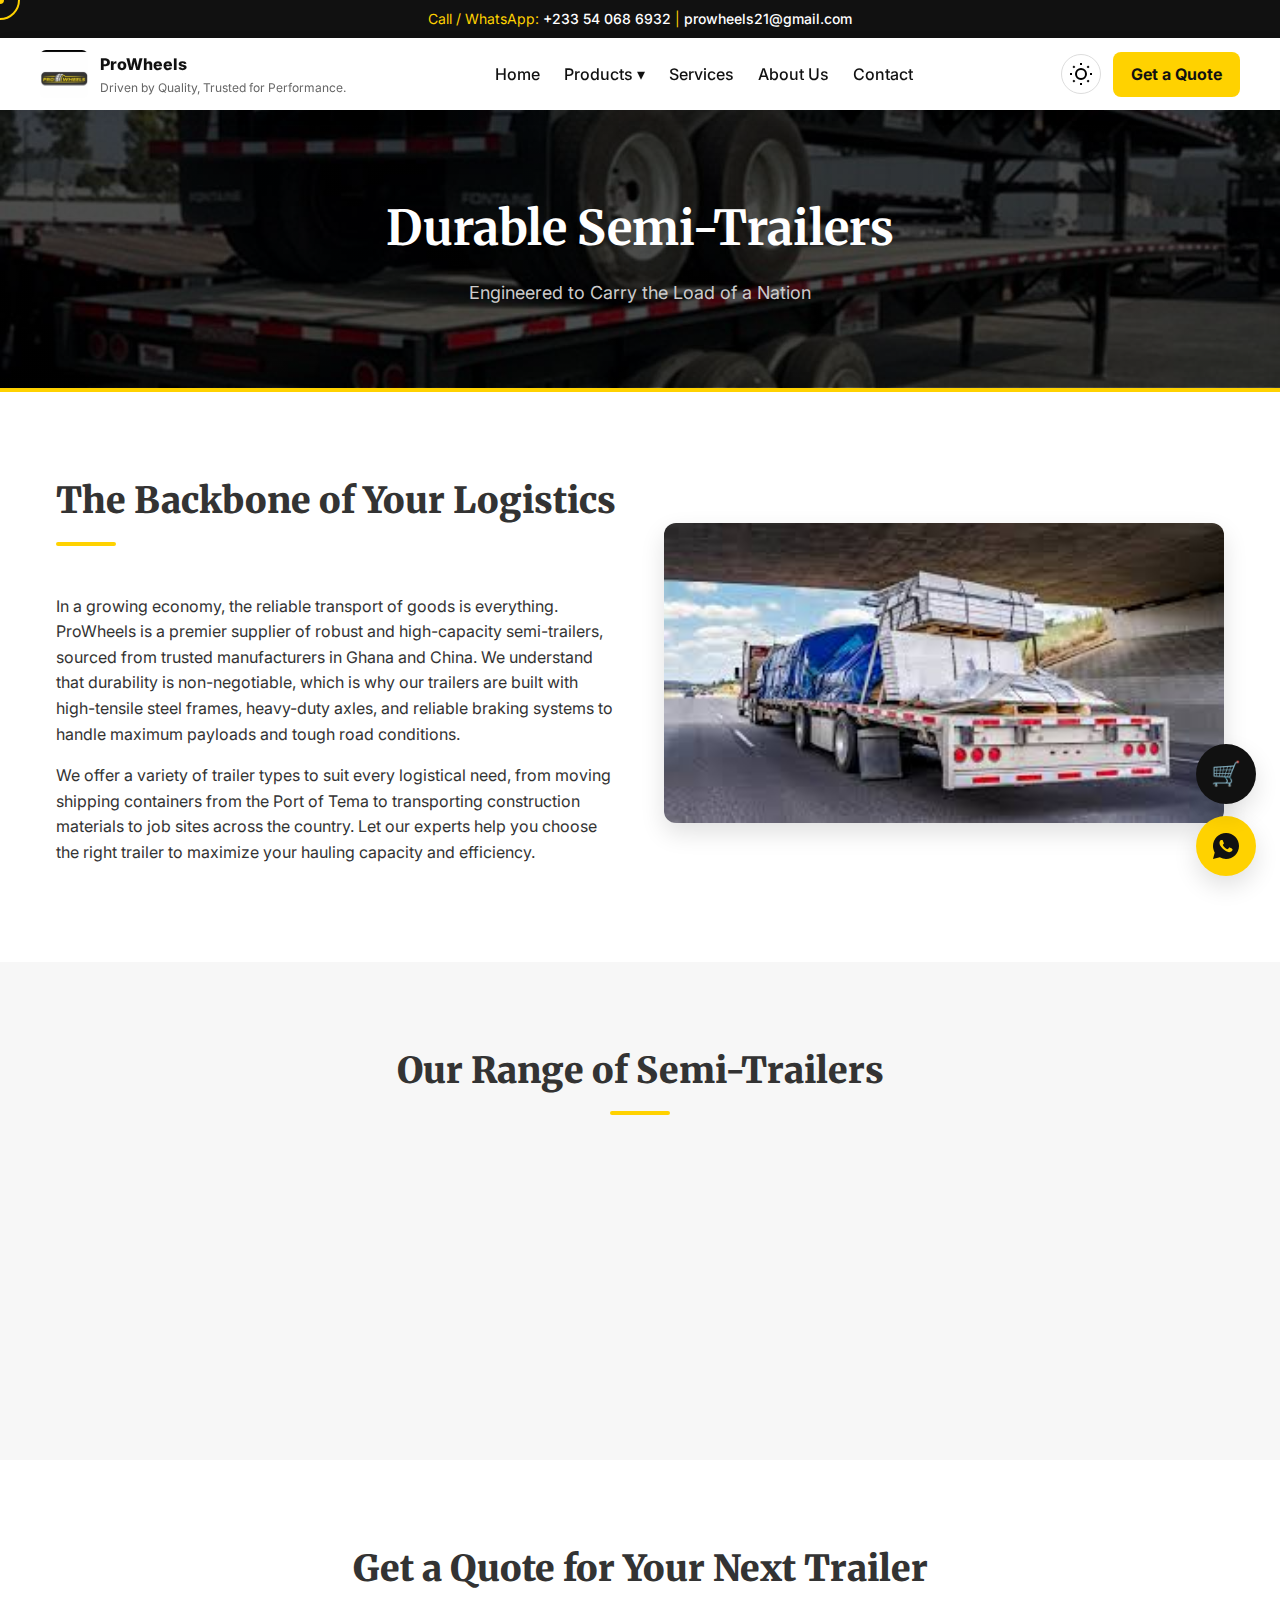
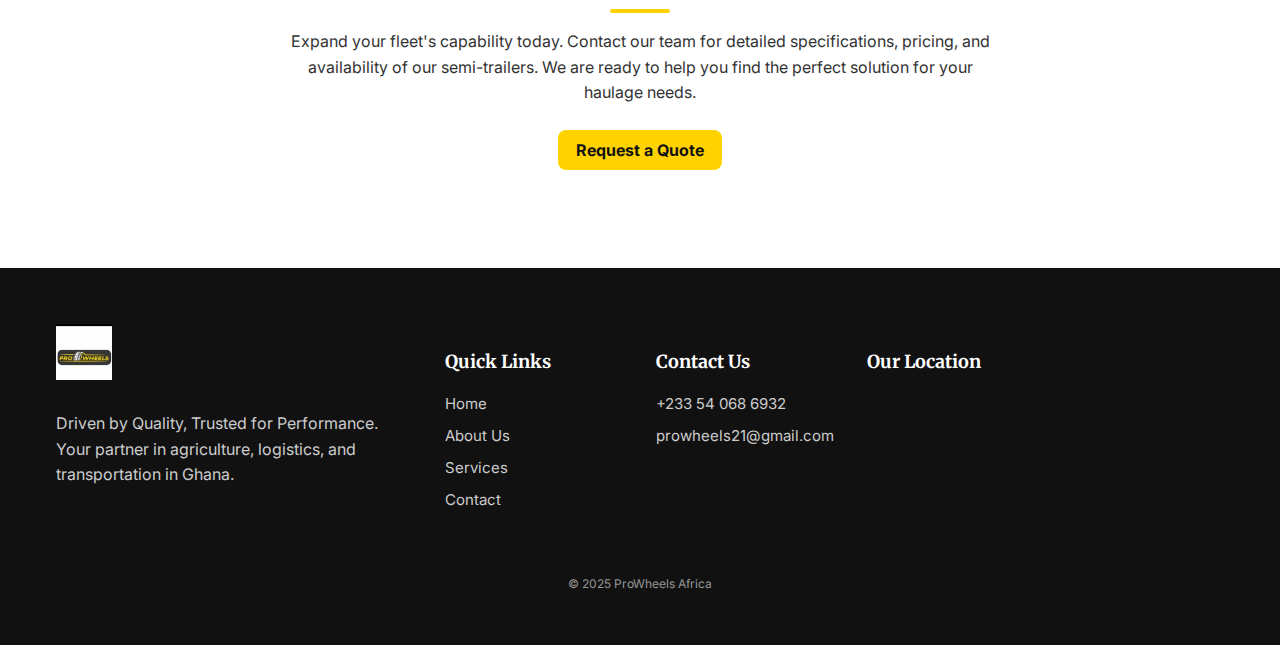
<file: products/semi-trailers.html>
<!doctype html>
<html lang="en">
<head>
    <meta charset="utf-8">
    <meta name="viewport" content="width=device-width, initial-scale=1">
    <title>Semi-Trailers for Haulage & Logistics — ProWheels Africa</title>
    <meta name="description" content="ProWheels supplies durable semi-trailers in Ghana, including flatbeds, skeletal (container) trailers, and lowboys. Sourced from Ghana and China for maximum reliability.">
    <link rel="icon" type="image/png" href="../favicon.png">

    <link rel="stylesheet" href="../style.css">

</head>

<body class="trailers-page">
    <div class="topbar">
        <div class="container">Call / WhatsApp: <a href="tel:+233540686932">+233 54 068 6932</a>   |   <a href="mailto:prowheels21@gmail.com">prowheels21@gmail.com</a></div>
    </div>
    <header>
        <div class="container nav">
            <a href="../index.html" class="brand">
                <img src="../prowheels.jpg" alt="ProWheels logo">
                <div class="brand-text">
                    <div class="brand-name">ProWheels</div>
                    <div class="brand-tagline">Driven by Quality, Trusted for Performance.</div>
                </div>
            </a>
            <nav>
                <ul>
                    <li><a href="../index.html">Home</a></li>
                    <li>
                        <a href="#">Products ▾</a>
                        <div class="dropdown">
                            <a href="massey-ferguson.html">Massey Ferguson Tractors</a>
                            <a href="daf-trucks.html">DAF Trucks</a>
                            <a href="semi-trailers.html">Semi-Trailers</a>
                            <a href="tyres.html">Tyres</a>
                            <a href="batteries.html">Batteries</a>
                            <a href="tankers.html">Tankers</a>
                            <a href="lubricants.html">Lubricants</a>
                            <a href="auto-services.html">Auto Services</a>
                            <a href="truck-insurance.html">Truck Insurance</a>
                        </div>
                    </li>
                    <li><a href="../services.html">Services</a></li>
                    <li><a href="../about.html">About Us</a></li>
                    <li><a href="../contact.html">Contact</a></li>
                </ul>
            </nav>
            <div class="header-actions">
                <button id="dark-mode-toggle" class="dark-mode-toggle" aria-label="Toggle dark mode">
                    <svg class="sun-icon" width="24" height="24" viewBox="0 0 24 24" fill="none" stroke="currentColor" stroke-width="2"><circle cx="12" cy="12" r="5"></circle><line x1="12" y1="1" x2="12" y2="3"></line><line x1="12" y1="21" x2="12" y2="23"></line><line x1="4.22" y1="4.22" x2="5.64" y2="5.64"></line><line x1="18.36" y1="18.36" x2="19.78" y2="19.78"></line><line x1="1" y1="12" x2="3" y2="12"></line><line x1="21" y1="12" x2="23" y2="12"></line><line x1="4.22" y1="19.78" x2="5.64" y2="18.36"></line><line x1="18.36" y1="5.64" x2="19.78" y2="4.22"></line></svg>
                    <svg class="moon-icon" width="24" height="24" viewBox="0 0 24 24" fill="none" stroke="currentColor" stroke-width="2"><path d="M21 12.79A9 9 0 1 1 11.21 3 7 7 0 0 0 21 12.79z"></path></svg>
                </button>
                <a class="cta" href="../contact.html">Get a Quote</a>
            </div>
        </div>
    </header>

    <main>
        <section class="page-hero">
            <div class="container">
                <h1>Durable Semi-Trailers</h1>
                <p>Engineered to Carry the Load of a Nation</p>
            </div>
        </section>

        <section class="section">
            <div class="container">
                <div class="product-intro-grid">
                    <div>
                        <h2>The Backbone of Your Logistics</h2>
                        <p>In a growing economy, the reliable transport of goods is everything. ProWheels is a premier supplier of robust and high-capacity semi-trailers, sourced from trusted manufacturers in Ghana and China. We understand that durability is non-negotiable, which is why our trailers are built with high-tensile steel frames, heavy-duty axles, and reliable braking systems to handle maximum payloads and tough road conditions.</p>
                        <p>We offer a variety of trailer types to suit every logistical need, from moving shipping containers from the Port of Tema to transporting construction materials to job sites across the country. Let our experts help you choose the right trailer to maximize your hauling capacity and efficiency.</p>
                    </div>
                    <div>
                        <img src="../flat.jpeg" alt="A flatbed semi-trailer being loaded with cargo, representing the logistics industry.">
                    </div>
                </div>
            </div>
        </section>

        <section class="section section-highlight">
            <div class="container">
                <h2>Our Range of Semi-Trailers</h2>
                <div class="grid">
                    <article class="card">
                        <div class="body">
                            <h3>Flatbed Trailers</h3>
                            <p>The most versatile option, ideal for transporting a wide variety of goods such as bagged cement, steel, lumber, and other palletized cargo. Our flatbeds feature multiple tie-down points for secure transport.</p>
                        </div>
                    </article>

                    <article class="card">
                        <div class="body">
                            <h3>Skeletal (Container) Trailers</h3>
                            <p>Specifically designed for moving 20ft and 40ft shipping containers. These trailers are the workhorse of the import/export industry, equipped with standardized twist-locks for fast and secure container mounting.</p>
                        </div>
                    </article>

                    <article class="card">
                        <div class="body">
                            <h3>Lowboy (Low-Loader) Trailers</h3>
                            <p>Essential for hauling heavy machinery and oversized equipment like excavators and bulldozers. The low deck height allows for the transport of tall cargo and provides greater stability on the road.</p>
                        </div>
                    </article>
                </div>
            </div>
        </section>

        <section id="contact" class="section">
            <div class="container" style="text-align: center;">
                <h2>Get a Quote for Your Next Trailer</h2>
                <p style="max-width: 700px; margin: -2rem auto 2rem auto;">Expand your fleet's capability today. Contact our team for detailed specifications, pricing, and availability of our semi-trailers. We are ready to help you find the perfect solution for your haulage needs.</p>
                <a href="../contact.html" class="cta">Request a Quote</a>
            </div>
        </section>
    </main>
    
    <footer>
        <div class="container">
            <div class="footer-grid">
                <div class="footer-about">
                    <img src="../prowheels.jpg" alt="ProWheels" class="footer-logo">
                    <p>Driven by Quality, Trusted for Performance. Your partner in agriculture, logistics, and transportation in Ghana.</p>
                </div>
                <div class="footer-links">
                    <h4>Quick Links</h4>
                    <div>
                        <a href="../index.html">Home</a>
                        <a href="../about.html">About Us</a>
                        <a href="../services.html">Services</a>
                        <a href="../contact.html">Contact</a>
                    </div>
                </div>
                <div class="footer-contact">
                    <h4>Contact Us</h4>
                    <div>
                        <a href="tel:+233540686932">+233 54 068 6932</a>
                        <a href="mailto:prowheels21@gmail.com">prowheels21@gmail.com</a>
                    </div>
                </div>
                <div class="footer-map">
                    <h4>Our Location</h4>
                    <iframe
    src="https://www.google.com/maps?q=Harbor+roundabout,+Community+1,+Tema,+Ghana&output=embed"
    width="100%" height="100%"
    style="border:0;" loading="lazy" allowfullscreen>
  </iframe>
                </div>
            </div>
            <p class="copyright">© 2025 ProWheels Africa</p>
        </div>
    </footer>
    
    <a class="float-wa" href="https://wa.me/233540686932" target="_blank" aria-label="WhatsApp">
        <svg width="26" height="26" viewBox="0 0 24 24" fill="none"><path d="M20.52 3.48A11.94 11.94 0 0 0 12 0C5.373 0 .001 5.373 0 12c0 2.117.553 4.175 1.6 5.99L0 24l6.28-1.64A11.94 11.94 0 0 0 12 24c6.627 0 12-5.373 12-12 0-3.194-1.247-6.19-3.48-8.52z" fill="#111" /><path d="M17.472 14.382c-.297-.149-1.758-.867-2.03-.967-.273-.099-.472-.149-.672.149-.198.297-.768.966-.942 1.164-.173.198-.347.223-.644.074-.297-.149-1.255-.462-2.39-1.475-.883-.788-1.48-1.761-1.653-2.059-.173-.297-.018-.458.13-.606.133-.131.297-.347.446-.52.149-.174.198-.298.298-.496.099-.198.05-.371-.025-.52-.074-.148-.672-1.62-.921-2.218-.242-.583-.487-.503-.672-.512l-.573-.01c-.198 0-.52.074-.792.372s-1.04 1.018-1.04 2.479 1.063 2.876 1.213 3.074c.149.198 2.095 3.2 5.077 4.487 2.982 1.288 2.982.858 3.517.806.537-.049 1.758-.717 2.006-1.406.248-.688.248-1.279.173-1.406-.074-.124-.272-.198-.57-.347z" fill="#ffd200" /></svg>
    </a>
    <a class="float-cart" href="../cart.html" aria-label="Cart">🛒</a>
    <div class="back-to-top" aria-label="Go to top of page">↑</div>

    <script src="../main.js" defer></script>
</body>
</html>
</file>
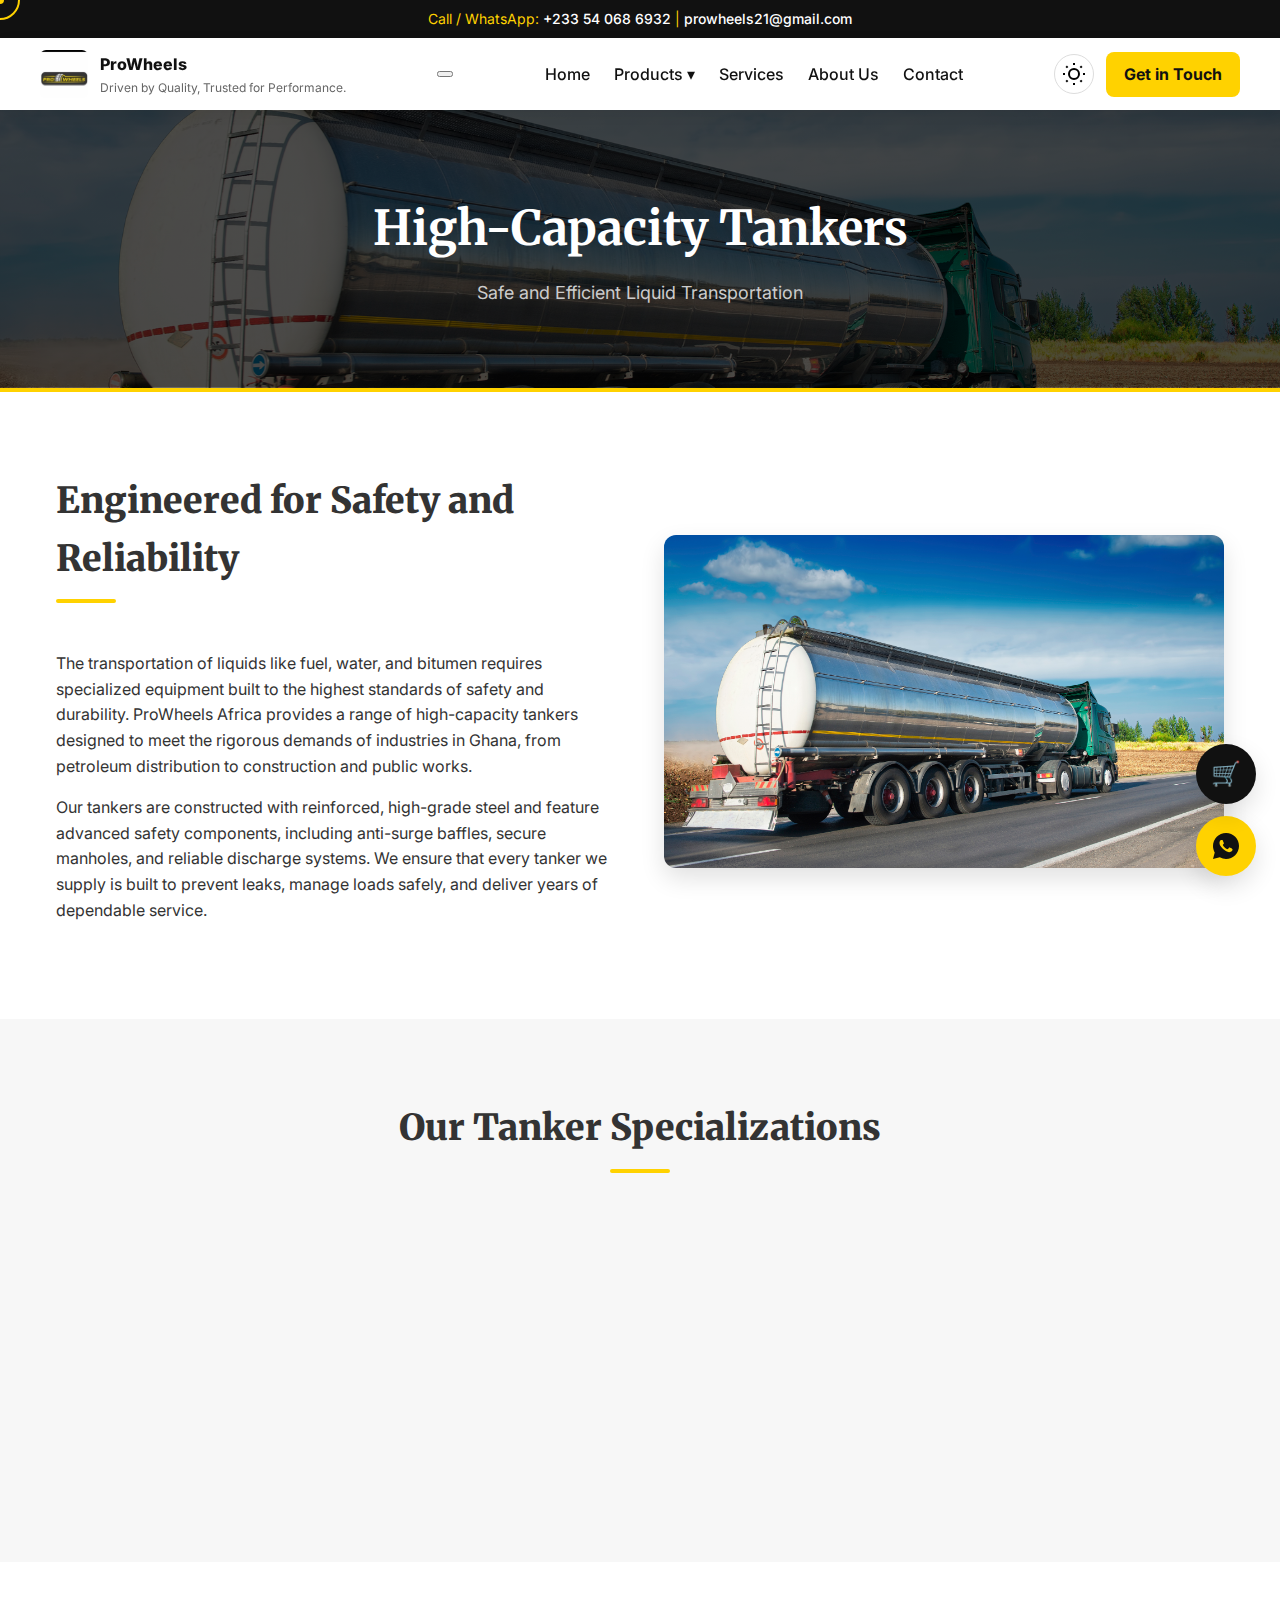
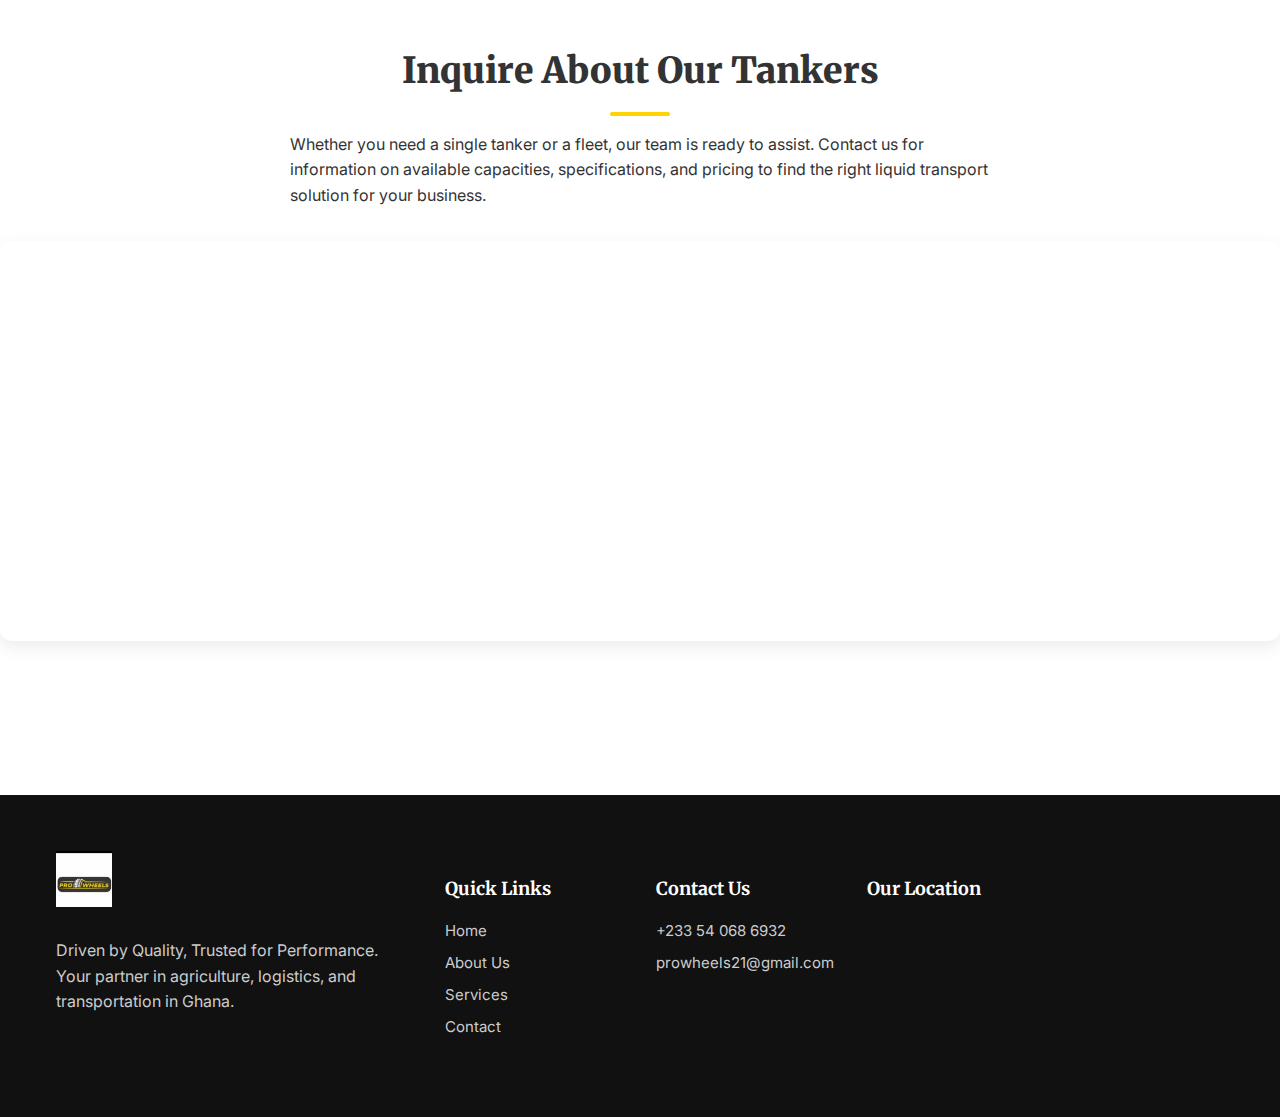
<file: products/tankers.html>
<!doctype html>
<html lang="en">
<head>
    <meta charset="utf-8">
    <meta name="viewport" content="width=device-width, initial-scale=1">
    <title>Fuel & Water Tankers — ProWheels Africa</title>
    <meta name="description" content="ProWheels supplies robust and high-capacity tankers for the safe transport of fuel, water, and other liquids in Ghana. Built to international standards.">
    <link rel="icon" type="image/png" href="../favicon.png">

    <link rel="stylesheet" href="../style.css">
</head>

<body class="tankers-page">
    <div class="topbar">
        <div class="container">Call / WhatsApp: <a href="tel:+233540686932">+233 54 068 6932</a>   |   <a href="mailto:prowheels21@gmail.com">prowheels21@gmail.com</a></div>
    </div>

   <header>
    <div class="container nav">
        <a href="../index.html" class="brand">
            <img src="../prowheels.jpg" alt="ProWheels logo">
            <div class="brand-text">
                <div class="brand-name">ProWheels</div>
                <div class="brand-tagline">Driven by Quality, Trusted for Performance.</div>
            </div>
        </a>
        
        <button class="nav-toggle" aria-label="toggle navigation">
            <span class="hamburger"></span>
        </button>

        <nav class="nav__menu">
            <ul class="nav__list">
                <li><a href="../index.html">Home</a></li>
                <li class="nav__dropdown">
                    <a href="#">Products ▾</a>
                    <div class="dropdown">
                        <a href="massey-ferguson.html">Massey Ferguson Tractors</a>
                        <a href="daf-trucks.html">DAF Trucks</a>
                        <a href="semi-trailers.html">Semi-Trailers</a>
                        <a href="tyres.html">Tyres</a>
                        <a href="batteries.html">Batteries</a>
                        <a href="tankers.html">Tankers</a>
                        <a href="lubricants.html">Lubricants</a>
                        <a href="auto-services.html">Auto Services</a>
                        <a href="truck-insurance.html">Truck Insurance</a>
                    </div>
                </li>
                <li><a href="../services.html">Services</a></li>
                <li><a href="../about.html">About Us</a></li>
                <li><a href="../contact.html">Contact</a></li>
            </ul>
        </nav>

        <div class="header-actions">
            <button id="dark-mode-toggle" class="dark-mode-toggle" aria-label="Toggle dark mode">
                <svg class="sun-icon" width="24" height="24" viewBox="0 0 24 24" fill="none" stroke="currentColor" stroke-width="2"><circle cx="12" cy="12" r="5"></circle><line x1="12" y1="1" x2="12" y2="3"></line><line x1="12" y1="21" x2="12" y2="23"></line><line x1="4.22" y1="4.22" x2="5.64" y2="5.64"></line><line x1="18.36" y1="18.36" x2="19.78" y2="19.78"></line><line x1="1" y1="12" x2="3" y2="12"></line><line x1="21" y1="12" x2="23" y2="12"></line><line x1="4.22" y1="19.78" x2="5.64" y2="18.36"></line><line x1="18.36" y1="5.64" x2="19.78" y2="4.22"></line></svg>
                <svg class="moon-icon" width="24" height="24" viewBox="0 0 24 24" fill="none" stroke="currentColor" stroke-width="2"><path d="M21 12.79A9 9 0 1 1 11.21 3 7 7 0 0 0 21 12.79z"></path></svg>
            </button>
            <a class="cta" href="../contact.html">Get in Touch</a>
        </div>
    </div>
</header>
    <main>
        <section class="page-hero">
            <div class="container">
                <h1>High-Capacity Tankers</h1>
                <p>Safe and Efficient Liquid Transportation</p>
            </div>
        </section>

        <section class="section">
            <div class="container">
                <div class="product-intro-grid">
                    <div>
                        <h2>Engineered for Safety and Reliability</h2>
                        <p>The transportation of liquids like fuel, water, and bitumen requires specialized equipment built to the highest standards of safety and durability. ProWheels Africa provides a range of high-capacity tankers designed to meet the rigorous demands of industries in Ghana, from petroleum distribution to construction and public works.</p>
                        <p>Our tankers are constructed with reinforced, high-grade steel and feature advanced safety components, including anti-surge baffles, secure manholes, and reliable discharge systems. We ensure that every tanker we supply is built to prevent leaks, manage loads safely, and deliver years of dependable service.</p>
                    </div>
                    <div>
                        <img src="../tankers.jpg" alt="A modern fuel tanker truck on a highway, signifying efficient liquid transport.">
                    </div>
                </div>
            </div>
        </section>

        <section class="section section-highlight">
            <div class="container">
                <h2>Our Tanker Specializations</h2>
                <div class="grid">
                    <article class="card">
                        <div class="body">
                            <h3>⛽ Fuel & Petroleum Tankers</h3>
                            <p>Designed for the safe transport of gasoline, diesel, and kerosene. These tankers feature multiple compartments to carry different fuel types simultaneously and are equipped with the necessary safety valves and emergency systems.</p>
                        </div>
                    </article>
                    <article class="card">
                        <div class="body">
                            <h3>💧 Water Tankers</h3>
                            <p>Essential for construction sites, communities, and agricultural use. Our water tankers are built with food-grade or corrosion-resistant linings to ensure the purity of the water being transported, whether for potable use or industrial applications.</p>
                        </div>
                    </article>
                    <article class="card">
                        <div class="body">
                            <h3>⚫ Bitumen & Asphalt Tankers</h3>
                            <p>Specifically insulated and equipped with heating systems to transport bitumen at the required temperature for road construction. These are heavy-duty tankers built for a highly specialized and demanding task.</p>
                        </div>
                    </article>
                </div>
            </div>
        </section>

        <section id="contact" class="section">
            <div class="container">
                <h2>Inquire About Our Tankers</h2>
                 <p style="max-width: 700px; margin: -2rem auto 2rem auto;">Whether you need a single tanker or a fleet, our team is ready to assist. Contact us for information on available capacities, specifications, and pricing to find the right liquid transport solution for your business.</p>
    </div>
    <div class="map-section-full"><div class="map-section">
                  <iframe
    src="https://www.google.com/maps?q=Harbor+roundabout,+Community+1,+Tema,+Ghana&output=embed"
    width="100%" height="100%"
    style="border:0;" loading="lazy" allowfullscreen>
  </iframe>         </div>
            </div>
        </section>
    </main>
    
    <footer>
        <div class="container">
            <div class="footer-grid">
                <div class="footer-about">
                    <img src="../prowheels.jpg" alt="ProWheels" class="footer-logo">
                    <p>Driven by Quality, Trusted for Performance. Your partner in agriculture, logistics, and transportation in Ghana.</p>
                </div>
                <div class="footer-links">
                    <h4>Quick Links</h4>
                    <div>
                        <a href="../index.html">Home</a>
                        <a href="../about.html">About Us</a>
                        <a href="../services.html">Services</a>
                        <a href="../contact.html">Contact</a>
                    </div>
                </div>
                <div class="footer-contact">
                    <h4>Contact Us</h4>
                    <div>
                        <a href="tel:+233540686932">+233 54 068 6932</a>
                        <a href="mailto:prowheels21@gmail.com">prowheels21@gmail.com</a>
                    </div>
                </div>
                <div class="footer-map">
                    <h4>Our Location</h4>
                        <iframe
    src="https://www.google.com/maps?q=Harbor+roundabout,+Community+1,+Tema,+Ghana&output=embed"
    width="100%" height="100%"
    style="border:0;" loading="lazy" allowfullscreen>
  </iframe>
    </footer>

    <a class="float-wa" href="https://wa.me/233540686932" target="_blank" aria-label="WhatsApp">
        <svg width="26" height="26" viewBox="0 0 24 24" fill="none"><path d="M20.52 3.48A11.94 11.94 0 0 0 12 0C5.373 0 .001 5.373 0 12c0 2.117.553 4.175 1.6 5.99L0 24l6.28-1.64A11.94 11.94 0 0 0 12 24c6.627 0 12-5.373 12-12 0-3.194-1.247-6.19-3.48-8.52z" fill="#111" /><path d="M17.472 14.382c-.297-.149-1.758-.867-2.03-.967-.273-.099-.472-.149-.672.149-.198.297-.768.966-.942 1.164-.173.198-.347.223-.644.074-.297-.149-1.255-.462-2.39-1.475-.883-.788-1.48-1.761-1.653-2.059-.173-.297-.018-.458.13-.606.133-.131.297-.347.446-.52.149-.174.198-.298.298-.496.099-.198.05-.371-.025-.52-.074-.148-.672-1.62-.921-2.218-.242-.583-.487-.503-.672-.512l-.573-.01c-.198 0-.52.074-.792.372s-1.04 1.018-1.04 2.479 1.063 2.876 1.213 3.074c.149.198 2.095 3.2 5.077 4.487 2.982 1.288 2.982.858 3.517.806.537-.049 1.758-.717 2.006-1.406.248-.688.248-1.279.173-1.406-.074-.124-.272-.198-.57-.347z" fill="#ffd200" /></svg>
    </a>
    <a class="float-cart" href="../cart.html" aria-label="Cart">🛒</a>
    <div class="back-to-top" aria-label="Go to top of page">↑</div>

    <script src="../main.js" defer></script>
</body>
</html>
</file>
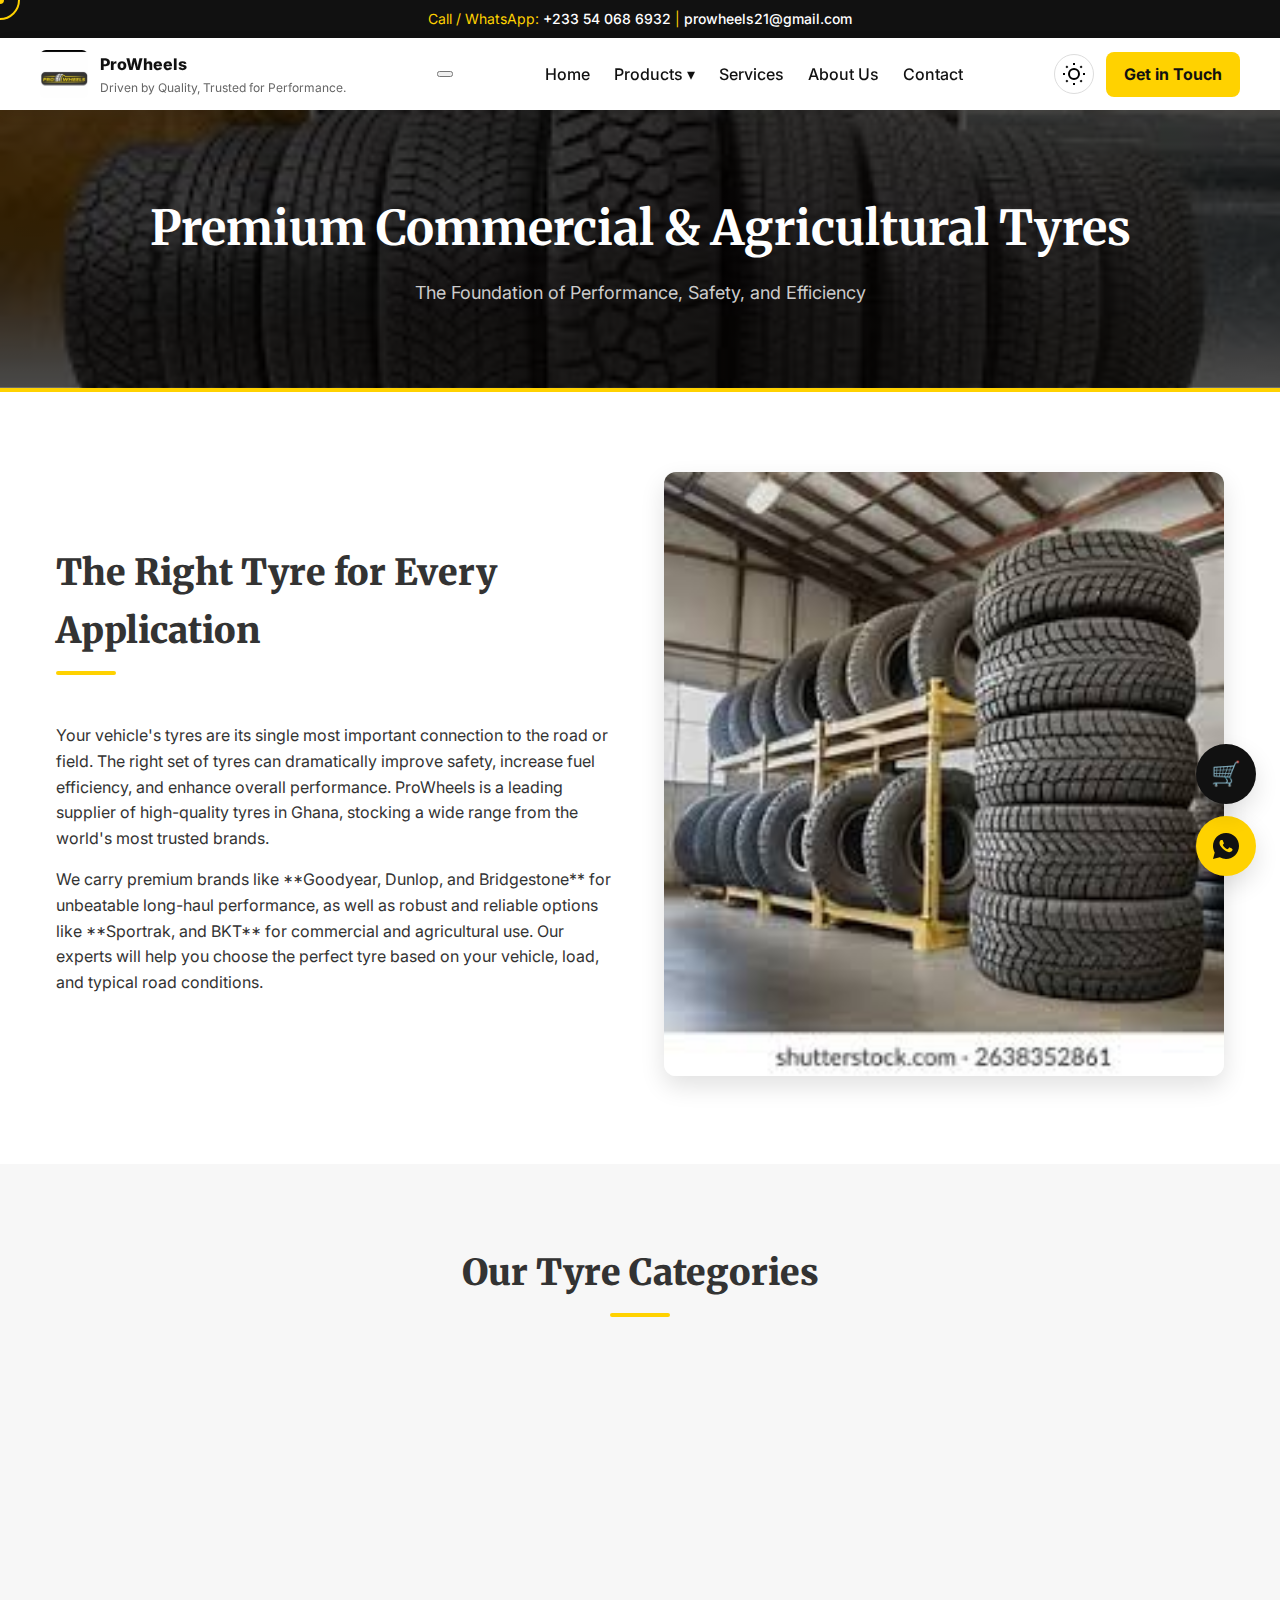
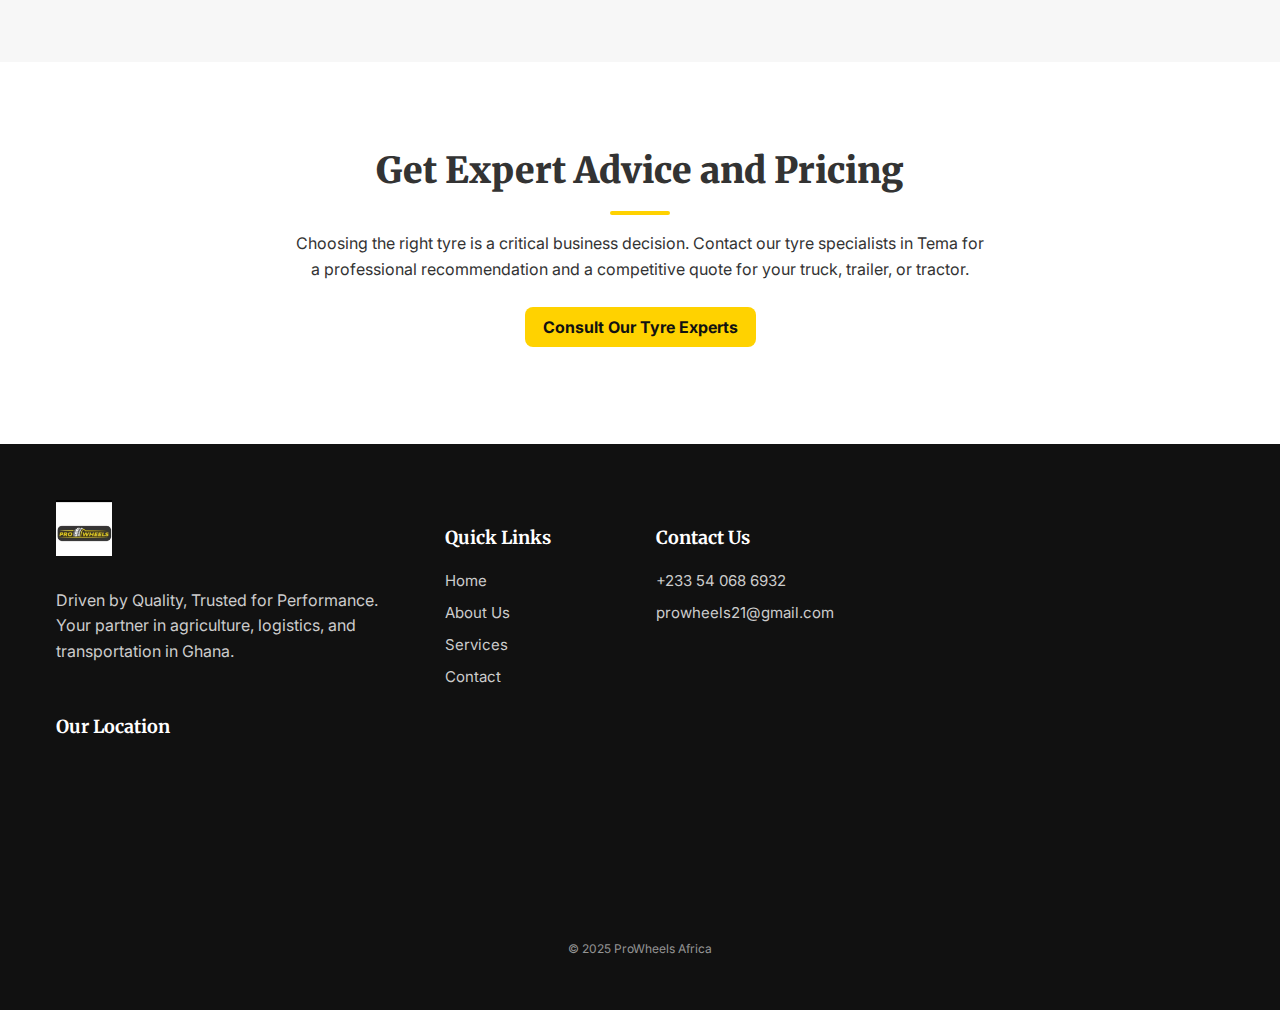
<file: products/tyres.html>
<!doctype html>
<html lang="en">
<head>
    <meta charset="utf-8">
    <meta name="viewport" content="width=device-width, initial-scale=1">
    <title>Commercial & Agricultural Tyres — ProWheels Africa</title>
    <meta name="description" content="Suppliers of Goodyear, Dunlop, Bridgestone, Sportrak, and BKT tyres in Ghana. We offer durable tyres for trucks, trailers, and tractors.">
    <link rel="icon" type="image/png" href="../favicon.png">

    <link rel="stylesheet" href="../style.css">

</head>

<body class="tyres-page">
    <div class="topbar">
        <div class="container">Call / WhatsApp: <a href="tel:+233540686932">+233 54 068 6932</a>   |   <a href="mailto:prowheels21@gmail.com">prowheels21@gmail.com</a></div>
    </div>
    <header>
    <div class="container nav">
        <a href="../index.html" class="brand">
            <img src="../prowheels.jpg" alt="ProWheels logo">
            <div class="brand-text">
                <div class="brand-name">ProWheels</div>
                <div class="brand-tagline">Driven by Quality, Trusted for Performance.</div>
            </div>
        </a>
        
        <button class="nav-toggle" aria-label="toggle navigation">
            <span class="hamburger"></span>
        </button>

        <nav class="nav__menu">
            <ul class="nav__list">
                <li><a href="../index.html">Home</a></li>
                <li class="nav__dropdown">
                    <a href="#">Products ▾</a>
                    <div class="dropdown">
                        <a href="massey-ferguson.html">Massey Ferguson Tractors</a>
                        <a href="daf-trucks.html">DAF Trucks</a>
                        <a href="semi-trailers.html">Semi-Trailers</a>
                        <a href="tyres.html">Tyres</a>
                        <a href="batteries.html">Batteries</a>
                        <a href="tankers.html">Tankers</a>
                        <a href="lubricants.html">Lubricants</a>
                        <a href="auto-services.html">Auto Services</a>
                        <a href="truck-insurance.html">Truck Insurance</a>
                    </div>
                </li>
                <li><a href="../services.html">Services</a></li>
                <li><a href="../about.html">About Us</a></li>
                <li><a href="../contact.html">Contact</a></li>
            </ul>
        </nav>

        <div class="header-actions">
            <button id="dark-mode-toggle" class="dark-mode-toggle" aria-label="Toggle dark mode">
                <svg class="sun-icon" width="24" height="24" viewBox="0 0 24 24" fill="none" stroke="currentColor" stroke-width="2"><circle cx="12" cy="12" r="5"></circle><line x1="12" y1="1" x2="12" y2="3"></line><line x1="12" y1="21" x2="12" y2="23"></line><line x1="4.22" y1="4.22" x2="5.64" y2="5.64"></line><line x1="18.36" y1="18.36" x2="19.78" y2="19.78"></line><line x1="1" y1="12" x2="3" y2="12"></line><line x1="21" y1="12" x2="23" y2="12"></line><line x1="4.22" y1="19.78" x2="5.64" y2="18.36"></line><line x1="18.36" y1="5.64" x2="19.78" y2="4.22"></line></svg>
                <svg class="moon-icon" width="24" height="24" viewBox="0 0 24 24" fill="none" stroke="currentColor" stroke-width="2"><path d="M21 12.79A9 9 0 1 1 11.21 3 7 7 0 0 0 21 12.79z"></path></svg>
            </button>
            <a class="cta" href="../contact.html">Get in Touch</a>
        </div>
    </div>
</header>
    <main>
        <section class="page-hero">
            <div class="container">
                <h1>Premium Commercial & Agricultural Tyres</h1>
                <p>The Foundation of Performance, Safety, and Efficiency</p>
            </div>
        </section>

        <section class="section">
            <div class="container">
                <div class="product-intro-grid">
                    <div>
                        <h2>The Right Tyre for Every Application</h2>
                        <p>Your vehicle's tyres are its single most important connection to the road or field. The right set of tyres can dramatically improve safety, increase fuel efficiency, and enhance overall performance. ProWheels is a leading supplier of high-quality tyres in Ghana, stocking a wide range from the world's most trusted brands.</p>
                        <p>We carry premium brands like **Goodyear, Dunlop, and Bridgestone** for unbeatable long-haul performance, as well as robust and reliable options like **Sportrak, and BKT** for commercial and agricultural use. Our experts will help you choose the perfect tyre based on your vehicle, load, and typical road conditions.</p>
                    </div>
                    <div>
                        <img src="../sutter.jpeg" alt="A stack of new commercial truck tyres">
                    </div>
                </div>
            </div>
        </section>

        <section class="section section-highlight">
            <div class="container">
                <h2>Our Tyre Categories</h2>
                <div class="grid">
                    <article class="card">
                        <div class="body">
                            <h3>🚚 Highway Tyres (Long Haul)</h3>
                            <p>Designed for maximum mileage and fuel efficiency on paved roads. These tyres feature specialized tread patterns that reduce rolling resistance and dissipate heat, perfect for long-distance transport.</p>
                        </div>
                    </article>

                    <article class="card">
                        <div class="body">
                            <h3>🛣️ Regional & All-Position Tyres</h3>
                            <p>A versatile choice for trucks that operate on a mix of highways and secondary roads. They offer a balance of long tread life, durability, and resistance to cuts and chips from rougher surfaces.</p>
                        </div>
                    </article>

                    <article class="card">
                        <div class="body">
                            <h3>🚜 Agricultural & Tractor Tyres</h3>
                            <p>Engineered with deep, wide treads (lugs) to provide maximum traction in soft soil and muddy conditions. Brands like BKT are renowned for their durability and superior performance in the field.</p>
                        </div>
                    </article>
                </div>
            </div>
        </section>

        <section id="contact" class="section">
            <div class="container" style="text-align: center;">
                <h2>Get Expert Advice and Pricing</h2>
                <p style="max-width: 700px; margin: -2rem auto 2rem auto;">Choosing the right tyre is a critical business decision. Contact our tyre specialists in Tema for a professional recommendation and a competitive quote for your truck, trailer, or tractor.</p>
                <a href="../contact.html" class="cta">Consult Our Tyre Experts</a>
            </div>
        </section>
    </main>
    
    <footer>
        <div class="container">
            <div class="footer-grid">
                <div class="footer-about">
                    <img src="../prowheels.jpg" alt="ProWheels" class="footer-logo">
                    <p>Driven by Quality, Trusted for Performance. Your partner in agriculture, logistics, and transportation in Ghana.</p>
                </div>
                <div class="footer-links">
                    <h4>Quick Links</h4>
                    <div>
                        <a href="../index.html">Home</a>
                        <a href="../about.html">About Us</a>
                        <a href="../services.html">Services</a>
                        <a href="../contact.html">Contact</a>
                    </div>
                </div>
                <div class="footer-contact">
                    <h4>Contact Us</h4>
                    <div>
                        <a href="tel:+233540686932">+233 54 068 6932</a>
                        <a href="mailto:prowheels21@gmail.com">prowheels21@gmail.com</a>
                    </div>
                </div>
                </div>
                <div class="footer-map">
                    <h4>Our Location</h4>
                   <iframe
    src="https://www.google.com/maps?q=Harbor+roundabout,+Community+1,+Tema,+Ghana&output=embed"
    width="100%" height="100%"
    style="border:0;" loading="lazy" allowfullscreen>
  </iframe>
                </div>
            </div>
            <p class="copyright">© 2025 ProWheels Africa</p>
        </div>
    </footer>
    
    <a class="float-wa" href="https://wa.me/233540686932" target="_blank" aria-label="WhatsApp">
        <svg width="26" height="26" viewBox="0 0 24 24" fill="none"><path d="M20.52 3.48A11.94 11.94 0 0 0 12 0C5.373 0 .001 5.373 0 12c0 2.117.553 4.175 1.6 5.99L0 24l6.28-1.64A11.94 11.94 0 0 0 12 24c6.627 0 12-5.373 12-12 0-3.194-1.247-6.19-3.48-8.52z" fill="#111" /><path d="M17.472 14.382c-.297-.149-1.758-.867-2.03-.967-.273-.099-.472-.149-.672.149-.198.297-.768.966-.942 1.164-.173.198-.347.223-.644.074-.297-.149-1.255-.462-2.39-1.475-.883-.788-1.48-1.761-1.653-2.059-.173-.297-.018-.458.13-.606.133-.131.297-.347.446-.52.149-.174.198-.298.298-.496.099-.198.05-.371-.025-.52-.074-.148-.672-1.62-.921-2.218-.242-.583-.487-.503-.672-.512l-.573-.01c-.198 0-.52.074-.792.372s-1.04 1.018-1.04 2.479 1.063 2.876 1.213 3.074c.149.198 2.095 3.2 5.077 4.487 2.982 1.288 2.982.858 3.517.806.537-.049 1.758-.717 2.006-1.406.248-.688.248-1.279.173-1.406-.074-.124-.272-.198-.57-.347z" fill="#ffd200" /></svg>
    </a>
    <a class="float-cart" href="../cart.html" aria-label="Cart">🛒</a>
    <div class="back-to-top" aria-label="Go to top of page">↑</div>

    <script src="../main.js" defer></script>
</body>
</html>
</file>
<file: style.css>
/* PROWHEELS - MASTER STYLESHEET */

/* 1. FONT IMPORTS & ROOT VARIABLES
-------------------------------------------------- */
@import url('https://fonts.googleapis.com/css2?family=Inter:wght@400;500;700;800&family=Merriweather:wght@700;900&display=swap');

:root {
    --yellow: #ffd200;
    --black: #111111;
    --light-grey: #f7f7f7;
    --text-color: #333;
    --card-radius: 12px;
    --shadow: 0 6px 18px rgba(0, 0, 0, 0.08);
    --shadow-hover: 0 10px 24px rgba(0, 0, 0, 0.12);
    --font-heading: 'Merriweather', serif;
    --font-body: 'Inter', sans-serif;
}

/* 2. GLOBAL STYLES & RESETS
-------------------------------------------------- */
* { box-sizing: border-box; }
html, body { margin: 0; padding: 0; font-family: var(--font-body); color: var(--text-color); background-color: #fff; line-height: 1.6; scroll-behavior: smooth; }
a { color: var(--black); text-decoration: none; transition: color 0.2s ease-in-out; }
.container { max-width: 1200px; margin: 0 auto; padding: 0 16px; }

/* 3. REUSABLE COMPONENTS (HEADER, FOOTER)
-------------------------------------------------- */
/* Header & Navigation */
.topbar { background: var(--black); color: var(--yellow); padding: 8px 16px; font-size: 14px; text-align: center; }
.topbar a { color: #fff; font-weight: 500; }
header { position: sticky; top: 0; z-index: 1000; background: #ffffff; box-shadow: 0 4px 14px rgba(0, 0, 0, 0.06); transition: padding 0.4s ease, background-color 0.3s ease; }
header .nav { display: flex; align-items: center; justify-content: space-between; padding: 12px 0; }
.brand { display: flex; align-items: center; gap: 12px; }
.brand img { height: 48px; width: 48px; border-radius: 6px; transition: height 0.4s ease, width 0.4s ease; }
.brand-name { font-weight: 800; color: var(--black); }
.brand-tagline { font-size: 12px; color: #666; }
nav ul { display: flex; gap: 24px; align-items: center; list-style: none; margin: 0; padding: 0; }
nav li { position: relative; }
nav a { font-weight: 500; position: relative; padding: 8px 0; }
nav a::after { content: ''; position: absolute; bottom: 0; left: 0; width: 0; height: 2px; background-color: var(--yellow); transition: width 0.3s ease; }
nav a:hover::after { width: 100%; }
.dropdown { background: #fff; border-radius: 8px; box-shadow: var(--shadow); position: absolute; top: 45px; left: -16px; min-width: 240px; padding: 8px; opacity: 0; visibility: hidden; transform: translateY(10px); transition: opacity 0.2s ease, transform 0.2s ease, visibility 0.2s; }
nav li:hover .dropdown { opacity: 1; visibility: visible; transform: translateY(0); }
.dropdown a { display: block; padding: 10px 12px; border-radius: 6px; }
.dropdown a::after { display: none; }
.dropdown a:hover { background: var(--light-grey); color: var(--black); }
.header-actions { display: flex; align-items: center; gap: 12px; }
.cta { background: var(--yellow); color: var(--black); padding: 10px 18px; border-radius: 8px; font-weight: 700; transition: transform 0.2s ease, box-shadow 0.2s ease; }
.cta:hover { transform: translateY(-2px); box-shadow: var(--shadow-hover); }

/* Footer & Floating Elements */
.float-wa, .float-cart { position: fixed; right: 24px; width: 60px; height: 60px; border-radius: 50%; display: flex; align-items: center; justify-content: center; box-shadow: var(--shadow-hover); z-index: 900; transition: transform 0.2s ease; }
.float-wa { bottom: 24px; background: var(--yellow); }
.float-cart { bottom: 96px; background: var(--black); color: #fff; font-size: 24px; }
.float-wa:hover, .float-cart:hover { transform: scale(1.1); }
footer { background: var(--black); color: #ccc; padding: 56px 0 40px; margin-top: 24px; }
.footer-grid { display: grid; grid-template-columns: 2fr 1fr 1fr 2fr; align-items: start; gap: 32px; }
footer a { color: #ccc; font-size: 15px; }
footer a:hover { color: var(--yellow); }
footer h4 { color: #fff; font-family: var(--font-heading); margin-bottom: 16px; font-size: 18px; }
.footer-logo { height: 56px; margin-bottom: 8px; }
.footer-links div, .footer-contact div { display: flex; flex-direction: column; gap: 8px; }
.copyright { font-size: 12px; margin-top: 24px; opacity: 0.7; grid-column: 1 / -1; text-align: center; }
.footer-map a { display: block; border-radius: var(--card-radius); overflow: hidden; box-shadow: var(--shadow); transition: transform 0.3s ease, box-shadow 0.3s ease; }
.footer-map a:hover { transform: translateY(-5px); box-shadow: var(--shadow-hover); }
.footer-map img { display: block; width: 100%; height: auto; }

/* 4. LAYOUTS & GENERIC SECTIONS
-------------------------------------------------- */
/* General Section & Card Styles */
.section { padding: 80px 0; }
.section-highlight { background-color: var(--light-grey); }
.section h2 { font-family: var(--font-heading); font-weight: 900; margin: 0 0 48px; text-align: center; font-size: 36px; position: relative; }
.section h2::after { content: ''; display: block; width: 60px; height: 4px; background: var(--yellow); margin: 12px auto 0; border-radius: 2px; }
.grid { display: grid; grid-template-columns: repeat(auto-fit, minmax(280px, 1fr)); gap: 24px; }
.card { background: #fff; border-radius: var(--card-radius); box-shadow: var(--shadow); overflow: hidden; display: flex; flex-direction: column; transition: transform 0.3s ease, box-shadow 0.3s ease; }
.card:hover { transform: translateY(-8px); box-shadow: var(--shadow-hover); }
.card .imgwrap { height: 200px; overflow: hidden; background-color: #eee; }
.card img { width: 100%; height: 100%; object-fit: cover; transition: transform 0.4s ease; }
.card:hover img { transform: scale(1.05); }
.card .body { padding: 24px; flex: 1; display: flex; flex-direction: column; }
.card h3 { font-family: var(--font-heading); margin: 0 0 8px; font-size: 20px; }
.card p { flex: 1; margin: 0 0 16px; font-size: 15px; line-height: 1.5; }
.card .foot { margin-top: auto; }
.smallbtn { background: var(--black); color: #fff; padding: 8px 16px; border-radius: 8px; font-size: 14px; font-weight: 500; display: inline-block; transition: background-color 0.2s ease; }
.smallbtn:hover { background-color: #333; }

/* Variant Card Styling (for product pages like Batteries) */
.product-card-grid .card .imgwrap { height: 220px; padding: 20px; }
.product-card-grid .card img { object-fit: contain; }

/* 5. PAGE & SECTION SPECIFIC STYLES
-------------------------------------------------- */
/* Homepage Hero Slider */
.hero { position: relative; height: 60vh; min-height: 450px; overflow: hidden; color: #fff; display: flex; align-items: center; justify-content: center; text-align: center; }
.slide { position: absolute; inset: 0; background-size: cover; background-position: center; transition: opacity 1.2s ease-in-out, transform 6s ease-out; opacity: 0; transform: scale(1.1); }
.slide.active { opacity: 1; transform: scale(1); }
.hero-overlay { position: absolute; inset: 0; background: linear-gradient(180deg, rgba(0, 0, 0, 0.6), rgba(0, 0, 0, 0.4)); z-index: 1; }
.hero-content { position: relative; z-index: 2; max-width: 920px; padding: 24px; }
.hero h1 { font-family: var(--font-heading); font-size: 42px; color: #fff; margin: 0 0 12px; font-weight: 900; }
.hero p { margin: 0 0 24px; font-size: 18px; max-width: 600px; margin-left: auto; margin-right: auto; }
.hero .buttons { display: flex; gap: 12px; justify-content: center; }
.btn { padding: 12px 24px; border-radius: 8px; font-weight: 700; border: none; cursor: pointer; transition: all 0.2s ease; background: var(--yellow); color: var(--black); }
.btn.secondary { background: transparent; border: 2px solid rgba(255, 255, 255, 0.4); color: #fff; }
.btn.secondary:hover { background: rgba(255, 255, 255, 0.1); border-color: rgba(255, 255, 255, 0.8); }
.dots { position: absolute; bottom: 24px; left: 50%; transform: translateX(-50%); display: flex; gap: 10px; z-index: 3; }
.dot { width: 12px; height: 12px; border-radius: 50%; background: rgba(255, 255, 255, 0.45); cursor: pointer; border: none; padding: 0; transition: background-color 0.3s ease; }
.dot.active { background: var(--yellow); }

/* Interior Page Hero Banner */
.page-hero { padding: 80px 0; background-color: var(--black); color: #fff; text-align: center; position: relative; background-size: cover; background-position: center; border-bottom: 4px solid var(--yellow); }
.page-hero h1 { font-family: var(--font-heading); font-size: 48px; color: #fff; margin: 0 0 12px; }
.page-hero p { font-size: 18px; color: #ccc; max-width: 600px; margin: 0 auto; }

/* Homepage Specific Sections */
.why-choose-grid { display: grid; grid-template-columns: 1fr 1fr; gap: 48px; align-items: center; }
.why-choose-grid img { width: 100%; border-radius: var(--card-radius); box-shadow: var(--shadow-hover); }
.why-choose-grid ul { list-style: none; padding-left: 0; margin-top: 24px; }
.why-choose-grid li { padding-left: 30px; margin-bottom: 16px; position: relative; font-size: 16px; }
.why-choose-grid li::before { content: '✓'; position: absolute; left: 0; top: 0; color: var(--yellow); font-weight: bold; font-size: 20px; }

.mission-vision-grid { display: grid; grid-template-columns: 1fr 1fr; gap: 24px; }
.mv-card { background: #fff; padding: 32px; border-radius: var(--card-radius); box-shadow: var(--shadow); text-align: center; }
.mv-card .icon { font-size: 40px; color: var(--yellow); margin-bottom: 16px; }
.mv-card h3 { font-family: var(--font-heading); margin: 0 0 12px; font-size: 24px; }

.testimonial-grid { display: grid; grid-template-columns: repeat(auto-fit, minmax(300px, 1fr)); gap: 24px; }
.testimonial-card { background: #fff; padding: 32px; border-radius: var(--card-radius); box-shadow: var(--shadow); position: relative; }
.testimonial-card::before { content: '“'; font-family: var(--font-heading); font-size: 100px; color: var(--yellow); position: absolute; top: -20px; left: 10px; opacity: 0.3; line-height: 1; }
.testimonial-card p { margin: 0 0 16px; font-style: italic; position: relative; z-index: 1; }
.testimonial-card .author { font-weight: 700; font-style: normal; text-align: right; display: block; }

.clients-wrapper { overflow: hidden; -webkit-mask-image: linear-gradient(to right, transparent, black 10%, black 90%, transparent); mask-image: linear-gradient(to right, transparent, black 10%, black 90%, transparent); }
.clients-strip { display: flex; gap: 60px; animation: scroll-logos 40s linear infinite; }
.clients-wrapper:hover .clients-strip { animation-play-state: paused; }
.client-logo { width: 150px; height: 80px; display: flex; align-items: center; justify-content: center; flex-shrink: 0; }
.client-logo img { max-width: 100%; max-height: 100%; object-fit: contain; filter: grayscale(100%); opacity: 0.7; transition: all 0.3s ease; }
.client-logo:hover img { filter: grayscale(0%); opacity: 1; }
@keyframes scroll-logos { from { transform: translateX(0); } to { transform: translateX(-50%); } }

/* Contact Page Specifics */
.contact-grid { display: grid; grid-template-columns: 1fr 1fr; gap: 24px; }
.contact-card { background: #fff; padding: 32px; border-radius: 10px; box-shadow: var(--shadow); height: 100%; }
.map, .map-section { padding: 0 !important; overflow: hidden; min-height: 400px; border-radius: var(--card-radius); box-shadow: var(--shadow); }
.map iframe, .map-section iframe { width: 100%; height: 100%; border: none; }
.contact-card h3, .contact-card h4 { font-family: var(--font-heading); margin-top: 0; }
.contact-form { display: flex; flex-direction: column; gap: 16px; }
.form-row { display: flex; gap: 16px; }
.form-input, .form-textarea { width: 100%; padding: 12px; border: 1px solid #ccc; border-radius: 8px; font-size: 16px; font-family: var(--font-body); box-sizing: border-box; }
.form-input:focus, .form-textarea:focus { outline: none; border-color: var(--yellow); box-shadow: 0 0 5px rgba(255, 210, 0, 0.5); }
details { margin-bottom: 1rem; border-bottom: 1px solid #eee; padding-bottom: 1rem; }
details summary { font-weight: bold; cursor: pointer; list-style: none; }
details summary::-webkit-details-marker { display: none; }
details summary::before { content: '+'; margin-right: 10px; font-weight: bold; color: var(--yellow); }
details[open] summary::before { content: '−'; }
details p { padding-top: 1rem; margin: 0; color: #555; }

/* About & Product Page Layouts */
.about-grid, .advantage-grid, .product-intro-grid { display: grid; grid-template-columns: 1fr 1fr; gap: 48px; align-items: center; }
.about-grid h2, .advantage-grid h2, .product-intro-grid h2 { text-align: left; }
.about-grid h2::after, .advantage-grid h2::after, .product-intro-grid h2::after { margin: 12px 0 0; }
.about-grid img, .advantage-grid img, .product-intro-grid img { width: 100%; height: 100%; border-radius: var(--card-radius); box-shadow: var(--shadow-hover); object-fit: cover; }
.advantage-grid ul { list-style: none; padding-left: 0; margin-top: 24px; }
.advantage-grid li { padding-left: 30px; margin-bottom: 16px; position: relative; font-size: 16px; }
.advantage-grid li::before { content: '✓'; position: absolute; left: 0; top: 0; color: var(--yellow); font-weight: bold; font-size: 20px; }
.team-section { max-width: 800px; text-align: center; margin: auto; }

/* Cart Page Placeholder */
.placeholder-content { text-align: center; min-height: 25vh; display: flex; flex-direction: column; align-items: center; justify-content: center; }
.placeholder-content h2 { margin: 0 0 16px; font-size: 28px; }
.placeholder-content p { max-width: 600px; margin: 0 auto 2rem auto; }

/* 6. PAGE-SPECIFIC HERO BACKGROUNDS
-------------------------------------------------- */
.services-page .page-hero { background-image: linear-gradient(rgba(0,0,0,0.7), rgba(0,0,0,0.7)), url('../tyreservices.jpg'); }
.contact-page .page-hero, .about-page .page-hero { background-image: linear-gradient(rgba(0,0,0,0.7), rgba(0,0,0,0.7)), url('../prowheelsimage.webp'); }
.batteries-page .page-hero { background-image: linear-gradient(rgba(0,0,0,0.7), rgba(0,0,0,0.7)), url('../battery.jpg'); }
.daf-trucks-page .page-hero { background-image: linear-gradient(rgba(0,0,0,0.7), rgba(0,0,0,0.7)), url('../daftruck.jpg'); }
.lubricants-page .page-hero { background-image: linear-gradient(rgba(0,0,0,0.7), rgba(0,0,0,0.7)), url('../lubricant.jpg'); }
.massey-ferguson-page .page-hero { background-image: linear-gradient(rgba(0,0,0,0.7), rgba(0,0,0,0.7)), url('../masseyferguson.jpg'); }
.trailers-page .page-hero { background-image: linear-gradient(rgba(0,0,0,0.7), rgba(0,0,0,0.7)), url('../trailer.jpg'); }
.tankers-page .page-hero { background-image: linear-gradient(rgba(0,0,0,0.7), rgba(0,0,0,0.7)), url('../tankers.jpg'); }
.insurance-page .page-hero { background-image: linear-gradient(rgba(0,0,0,0.7), rgba(0,0,0,0.7)), url('../images/insurance-hero.jpg'); }
.tyres-page .page-hero { background-image: linear-gradient(rgba(0,0,0,0.7), rgba(0,0,0,0.7)), url('../tyres.jpg'); }
.cart-page .page-hero { background-image: linear-gradient(rgba(0,0,0,0.7), rgba(0,0,0,0.7)), url('images/tyres-stacked.jpg'); }

/* 7. JAVASCRIPT-CONTROLLED STYLES
-------------------------------------------------- */
header.scrolled { box-shadow: 0 6px 20px rgba(0, 0, 0, 0.1); padding-top: 5px; padding-bottom: 5px; }
header.scrolled .brand img { height: 40px; width: 40px; }
.cursor { position: fixed; border-radius: 50%; pointer-events: none; z-index: 9999; transition: transform 0.2s ease-out, opacity 0.3s ease; }
.cursor-dot { width: 8px; height: 8px; background-color: var(--yellow); left: -4px; top: -4px; }
.cursor-follower { width: 40px; height: 40px; border: 2px solid var(--yellow); left: -20px; top: -20px; transition: transform 0.4s ease-out, opacity 0.3s ease, width 0.4s ease, height 0.4s ease; }
body.cursor-grow .cursor-follower { transform: scale(1.5); border-color: rgba(255, 210, 0, 0.5); }
.back-to-top {
    position: fixed;
    bottom: 96px; /* Corrected value */
    right: -80px;
    width: 50px;
    height: 50px;
    background-color: var(--yellow);
    color: var(--black);
    border: none;
    border-radius: 50%;
    display: flex;
    align-items: center;
    justify-content: center;
    box-shadow: var(--shadow-hover);
    cursor: pointer;
    z-index: 900;
    opacity: 0;
    font-size: 24px;
    transition: opacity 0.4s ease, right 0.5s ease; /* changed from left to right */
}
.back-to-top.show { opacity: 1; right: 24px; }
.back-to-top:hover { transform: scale(1.1); }
.animate-on-scroll { opacity: 0; transform: translateY(30px); transition: opacity 0.6s ease-out, transform 0.6s ease-out; }
.animate-on-scroll.is-visible { opacity: 1; transform: translateY(0); }

/* 8. DARK MODE THEME
-------------------------------------------------- */
.dark-mode-toggle { background: none; border: 1px solid #ddd; border-radius: 50%; cursor: pointer; width: 40px; height: 40px; display: flex; align-items: center; justify-content: center; padding: 0; transition: background-color 0.3s ease, border-color 0.3s ease; }
.dark-mode-toggle:hover { background-color: var(--light-grey); }
.dark-mode-toggle .moon-icon { display: none; }
.dark-mode-toggle .sun-icon { display: block; }

body.dark-mode {
    --light-grey: #1a1a1a;
    --text-color: #e0e0e0;
    --shadow: 0 6px 18px rgba(0, 0, 0, 0.4);
    --shadow-hover: 0 10px 24px rgba(0, 0, 0, 0.6);
    background-color: #121212;
}
body.dark-mode .dark-mode-toggle .moon-icon { display: block; }
body.dark-mode .dark-mode-toggle .sun-icon { display: none; }
body.dark-mode header, body.dark-mode .card, body.dark-mode .mv-card, body.dark-mode .testimonial-card, body.dark-mode .contact-card { background-color: #1e1e1e; }
body.dark-mode .brand-name, body.dark-mode a { color: #fff; }
body.dark-mode a:hover { color: var(--yellow); }
body.dark-mode .brand-tagline { color: #888; }
body.dark-mode .dropdown { background-color: #2a2a2a; }
body.dark-mode .dropdown a:hover { background-color: #333; }
body.dark-mode .section-highlight, body.dark-mode .page-hero { background-color: #181818; }
body.dark-mode footer { background-color: #0a0a0a; }
body.dark-mode header.scrolled { background-color: #1e1e1e; }
body.dark-mode details { border-color: #333; }
body.dark-mode details p { color: #bbb; }

/* Dark Mode Hero Backgrounds */
body.dark-mode .services-page .page-hero { background-image: linear-gradient(rgba(0,0,0,0.8), rgba(0,0,0,0.8)), url('../tyreservices.jpg'); }
body.dark-mode .contact-page .page-hero, body.dark-mode .about-page .page-hero { background-image: linear-gradient(rgba(0,0,0,0.8), rgba(0,0,0,0.8)), url('../prowheelsimage.webp'); }
body.dark-mode .batteries-page .page-hero { background-image: linear-gradient(rgba(0,0,0,0.8), rgba(0,0,0,0.8)), url('../battery.jpg'); }
body.dark-mode .daf-trucks-page .page-hero { background-image: linear-gradient(rgba(0,0,0,0.8), rgba(0,0,0,0.8)), url('../daftruck.jpg'); }
body.dark-mode .lubricants-page .page-hero { background-image: linear-gradient(rgba(0,0,0,0.8), rgba(0,0,0,0.8)), url('../lubricant.jpg'); }
body.dark-mode .massey-ferguson-page .page-hero { background-image: linear-gradient(rgba(0,0,0,0.8), rgba(0,0,0,0.8)), url('../masseyferguson.jpg'); }
body.dark-mode .trailers-page .page-hero { background-image: linear-gradient(rgba(0,0,0,0.8), rgba(0,0,0,0.8)), url('../trailer.jpg'); }
body.dark-mode .tankers-page .page-hero { background-image: linear-gradient(rgba(0,0,0,0.8), rgba(0,0,0,0.8)), url('../tankers.jpg'); }
body.dark-mode .insurance-page .page-hero { background-image: linear-gradient(rgba(0,0,0,0.8), rgba(0,0,0,0.8)), url('../images/insurance-hero.jpg'); }
body.dark-mode .tyres-page .page-hero { background-image: linear-gradient(rgba(0,0,0,0.8), rgba(0,0,0,0.8)), url('../tyres.jpg'); }
body.dark-mode .cart-page .page-hero { background-image: linear-gradient(rgba(0,0,0,0.8), rgba(0,0,0,0.8)), url('images/tyres-stacked.jpg'); }

/* Full-width map section */
.map-section-full {
    width: 100%;
    height: 450px;
    margin-top: 2rem;
}
.map-section-full iframe {
    width: 100%;
    height: 100%;
    border: none;
}

/* 9. RESPONSIVE MEDIA QUERIES
-------------------------------------------------- */
@media (max-width: 992px) {
    /* Adjust nav spacing on tablets to prevent crowding and wrapping too early */
    nav ul {
        gap: 16px;
    }
    nav a {
        font-size: 15px;
    }
    .why-choose-grid, .mission-vision-grid, .contact-grid, .about-grid, .advantage-grid, .product-intro-grid {
        grid-template-columns: 1fr;
    }
    .about-grid img, .advantage-grid img, .product-intro-grid img {
        order: -1;
        margin-bottom: 2rem;
    }
    .footer-grid {
        grid-template-columns: 1fr 1fr;
    }
    .footer-about, .footer-map {
        grid-column: 1 / -1;
    }
}

@media (max-width: 768px) {
    .section {
        padding: 64px 0;
    }
    .section h2, .page-hero h1 {
        font-size: 32px;
    }
    .hero h1 {
        font-size: 32px;
    }
    /* This section completely restructures the header for mobile devices */
    header .nav {
        flex-wrap: wrap;
        justify-content: space-between;
        row-gap: 16px; /* Adds space between the logo/CTA row and the nav links below */
    }
    nav {
        order: 3; /* Pushes the navigation to the next line */
        width: 100%; /* Makes the navigation take the full width */
        margin-top: 0; /* The new row-gap handles the spacing */
    }
    nav ul {
        flex-direction: column; /* Stacks the navigation links vertically */
        align-items: center; /* Centers the text of the links */
        gap: 0; /* Resets the horizontal gap */
    }
    nav li {
        width: 100%;
        text-align: center;
    }
    nav a {
        display: block; /* Makes the entire area of the link clickable */
        padding: 12px 0; /* Adds vertical space to make links easier to tap */
        border-bottom: 1px solid #f0f0f0; /* Adds a separator line */
    }
    nav a::after {
        display: none; /* Hides the yellow underline animation on mobile */
    }
    body.dark-mode nav a {
        border-bottom-color: #333; /* Separator color for dark mode */
    }
    nav li:last-child a {
        border-bottom: none; /* Removes separator from the very last link */
    }
    .footer-grid {
        grid-template-columns: 1fr;
        text-align: center;
    }
}

@media (max-width: 480px) {
    .topbar {
        font-size: 12px;
    }
    .brand-text {
        display: none;
    }
    .form-row {
        flex-direction: column;
    }
}

@media (pointer: coarse) {
  .cursor {
      display: none;
  }
}
</file>
